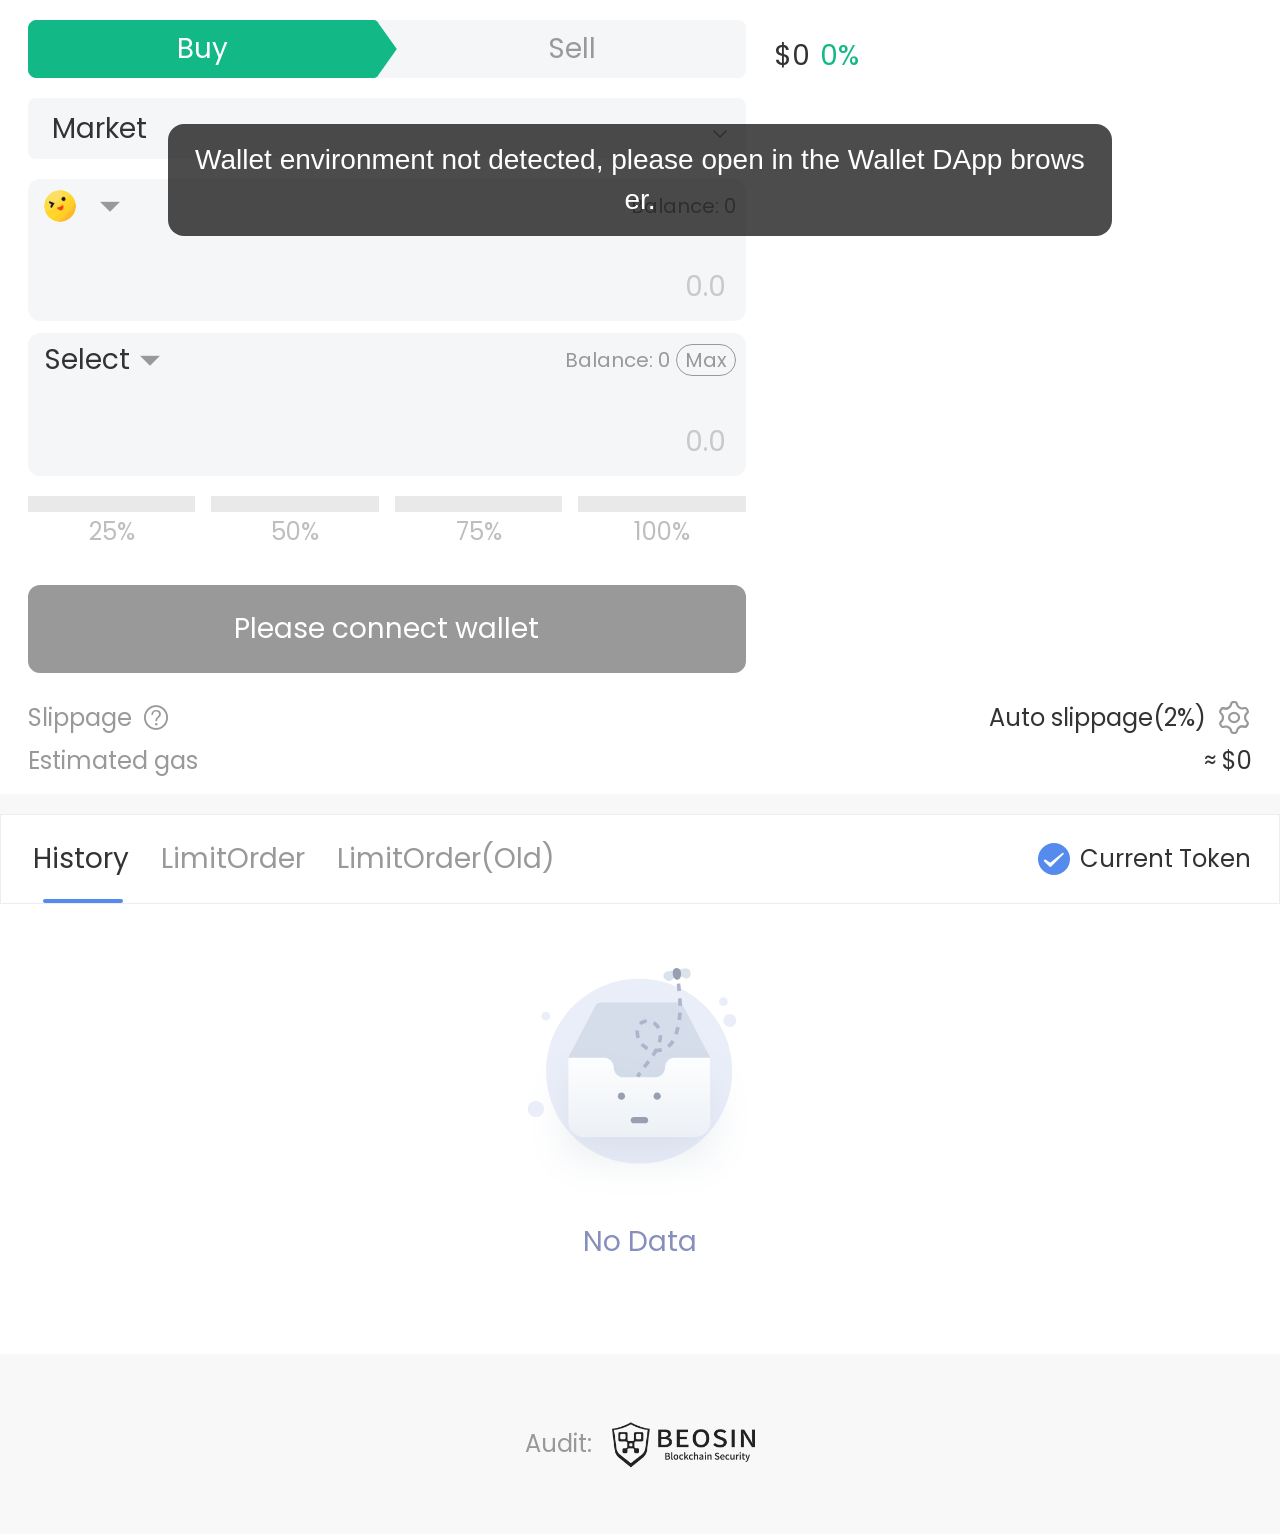
<file: index.html>
<!DOCTYPE html><html lang=""><head><meta charset="utf-8"><meta http-equiv="X-UA-Compatible" content="IE=edge"><meta name="viewport" content="width=device-width,initial-scale=1,maximum-scale=1,minimum-scale=1,viewport-fit=cover"><link rel="icon" href="/favicon.ico"><link rel="shortcut icon" href="/favicon.ico"><script async src="https://www.googletagmanager.com/gtag/js?id=G-6TL5RCTDJ3"></script><link rel="preload" as="script" href="/vemachine.js"><title>AveSwap</title><script>// function redirect() {
      //   let isMobile = /mobile|phone|pad|pod|iPhone|iPod|ios|iPad|Android|Mobile|BlackBerry|IEMobile|MQQBrowser|JUC|Fennec|wOSBrowser|BrowserNG|WebOS|Symbian|Windows Phone/i.test(navigator.userAgent)
      //   if (!isMobile && location.protocol.includes('http') && !location.host.includes('test') && !location.host.includes('jfswap')) {
      //     location.replace(location.href.replace('m.', ''))
      //   }
      // }
      // redirect()</script><link href="/static/css/Bridge.23a09867.css" rel="prefetch"><link href="/static/css/BridgeTx.f5ff709e.css" rel="prefetch"><link href="/static/css/LimitOrder.584adf97.css" rel="prefetch"><link href="/static/css/Swap.d6db7ed6.css" rel="prefetch"><link href="/static/css/SwapTxs.1963dc76.css" rel="prefetch"><link href="/static/js/Bridge.836de9f2.js" rel="prefetch"><link href="/static/js/BridgeTx.1eae51f3.js" rel="prefetch"><link href="/static/js/LimitOrder.1b2f26e6.js" rel="prefetch"><link href="/static/js/Swap.89ef92d5.js" rel="prefetch"><link href="/static/js/SwapTxs.73598b65.js" rel="prefetch"><link href="/static/js/chunk-1e1d5da4.84458dc5.js" rel="prefetch"><link href="/static/js/chunk-65f6281f.83602832.js" rel="prefetch"><link href="/static/js/chunk-9b2b69e2.fcaadf2c.js" rel="prefetch"><link href="/static/js/chunk-a4f5ed94.e8581517.js" rel="prefetch"><link href="/static/js/chunk-b86fb74c.573c0f10.js" rel="prefetch"><link href="/static/js/chunk-echarts.da0a5b92.js" rel="prefetch"><link href="/static/js/vendors~Swap.7059ec96.js" rel="prefetch"><link href="/static/css/app.3b348940.css" rel="preload" as="style"><link href="/static/css/chunk-iconfont.5637885b.css" rel="preload" as="style"><link href="/static/css/chunk-vue.32d0aa99.css" rel="preload" as="style"><link href="/static/js/app.ac200918.js" rel="preload" as="script"><link href="/static/js/chunk-ethers.f6ecdf95.js" rel="preload" as="script"><link href="/static/js/chunk-iconfont.99126e54.js" rel="preload" as="script"><link href="/static/js/chunk-vue.ced84779.js" rel="preload" as="script"><link href="/static/js/runtime.98f5e8d0.js" rel="preload" as="script"><link href="/static/css/chunk-vue.32d0aa99.css" rel="stylesheet"><link href="/static/css/chunk-iconfont.5637885b.css" rel="stylesheet"><link href="/static/css/app.3b348940.css" rel="stylesheet"></head><body><noscript><strong>We're sorry but avedex-m doesn't work properly without JavaScript enabled. Please enable it to continue.</strong></noscript><div id="app"></div><script>window.dataLayer = window.dataLayer || [];
      function gtag(){dataLayer.push(arguments);}
      gtag('js', new Date());

      gtag('config', 'G-6TL5RCTDJ3');</script><script src="/static/js/runtime.98f5e8d0.js"></script><script src="/static/js/chunk-vue.ced84779.js"></script><script src="/static/js/chunk-iconfont.99126e54.js"></script><script src="/static/js/chunk-ethers.f6ecdf95.js"></script><script src="/static/js/app.ac200918.js"></script></body></html>
</file>
<file: static/css/Bridge.23a09867.css>
.icon-settings[data-v-0301828e],.icon-slippage[data-v-0301828e]{font-size:.36rem}.icon-settings[data-v-0301828e]:active,.icon-slippage[data-v-0301828e]:active{opacity:.5}.popup-content[data-v-0301828e]{--van-cell-background-color:#fff}.radio-group[data-v-0301828e]{display:flex;align-items:center;justify-content:space-between;margin-bottom:.2rem;width:100%}.radio-group .radio-input[data-v-0301828e]{width:0;height:0;font-size:0;opacity:0}.radio-group .radio-input:checked+.radio-item[data-v-0301828e]{background:#558bed;color:#fff}.radio-group .radio-input:disabled+.radio-item[data-v-0301828e]{opacity:.5}.radio-group .radio-item[data-v-0301828e]{background:#f5f6f7;border-radius:.16rem;min-width:1.72rem;font-size:.28rem;color:#666;letter-spacing:0;font-weight:400;text-align:center;height:.64rem;line-height:.64rem}.slippage-label[data-v-0301828e]{font-size:.28rem;color:#333;letter-spacing:0;text-align:center;font-weight:400;text-align:left;display:flex;align-items:center}.slippage-label .iconfont[data-v-0301828e]:active{opacity:.5}.slippage-input[data-v-0301828e]{width:100%;display:flex;align-items:center;font-size:.32rem;color:#333;font-weight:400}.slippage-input .input[data-v-0301828e]{font-size:.28rem;background:#fff;border:.02rem solid #dcdee0;border-radius:.16rem;height:.72rem;padding:0 .28rem;flex:1}.slippage-input .input[data-v-0301828e]:focus-within{border-color:#558bed}.slippage-input .input[data-v-0301828e] .van-field__body{height:100%}.slippage-input span[data-v-0301828e]{margin-left:.1rem}.form-submit[data-v-0301828e]{margin-top:.8rem}.select-box[data-v-6e3a9800]{display:inline-flex}.select-container[data-v-6e3a9800]{width:100%;background:#f5f6f7;border-radius:.08rem;font-size:.32rem;color:#333;letter-spacing:0;font-weight:400;padding:.1rem 0;display:flex;align-items:center;justify-content:center;border:none}.select-container[data-v-6e3a9800]>:first-child{min-width:70%}.select-container[data-v-6e3a9800]:active{opacity:.5}.select-container .iconfont[data-v-6e3a9800]{color:#999;font-size:.2rem;margin-left:.1rem}.search-bar[data-v-6e3a9800]{background-color:#fff;z-index:5;position:sticky;top:0}.search-bar[data-v-6e3a9800] .van-icon-clear{font-size:.4rem}.tabs[data-v-6e3a9800]{z-index:3;position:sticky;top:1.08rem}.pop-title[data-v-6e3a9800]{font-size:.28rem;color:#333;font-weight:400;padding:.28rem;background-color:#fff}.tokens[data-v-6e3a9800]{background-color:#fff;padding-bottom:1rem}.token-container[data-v-6e3a9800]{display:flex;align-items:center;justify-content:center}.token-container .text-s[data-v-6e3a9800]{display:flex;flex-direction:column;justify-content:flex-start;align-items:flex-start;line-height:1}.token-container .text-l[data-v-6e3a9800]{color:#999;font-size:.24rem}.token-item[data-v-6e3a9800]{line-height:1;font-size:.28rem;display:flex;align-items:center;color:#333;letter-spacing:0;font-weight:400;padding:.28rem}.token-item[data-v-6e3a9800]:active{opacity:.5}.token-item .icon-token[data-v-6e3a9800]{margin-right:.14rem}.token-item .main[data-v-6e3a9800]{display:flex;align-items:center}.token-item .minor[data-v-6e3a9800]{font-size:.24rem;color:#999;letter-spacing:0;font-weight:400;margin-top:.04rem;display:inline-block}.right-label[data-v-6e3a9800]{margin-right:10%;text-align:right;font-size:.28rem}.risk-status[data-v-6e3a9800]{font-size:.24rem;color:#878fbc;border:.02rem solid;border-radius:.4rem;padding:.06rem .1rem;display:inline-block;margin-left:.1rem}.risk-status.high[data-v-6e3a9800]{color:#f72121}.icon-token-container[data-v-6e3a9800]{display:inline-block;position:relative}.icon-token-container .icon-network[data-v-6e3a9800]{font-size:.28rem;position:absolute;bottom:.02rem;right:-.1rem;border-radius:50%;border:.02rem solid #fff}.un-tag[data-v-6e3a9800]{font-size:.2rem;color:#999;margin-left:.1rem}.search-icon[data-v-6e3a9800]{color:#999;padding:.1rem .1rem;text-align:center;flex:1;position:relative;z-index:1;border-left:.02rem solid #eee;border-radius:.04rem}.search-icon[data-v-6e3a9800]:active{opacity:.5}.select-box[data-v-38c1a570]{display:inline-flex}.select-container[data-v-38c1a570]{width:100%;background-color:transparent;border-radius:.08rem;font-size:.24rem;color:#333;letter-spacing:0;font-weight:400;display:inline-flex;align-items:center;justify-content:center;border:none}.select-container[data-v-38c1a570]:active{opacity:.5}.select-container .iconfont[data-v-38c1a570]{color:#999;font-size:.2rem;margin-left:.1rem}.pop-title[data-v-38c1a570]{font-size:.28rem;color:#333;font-weight:400;padding:.28rem;background-color:#fff}.tokens[data-v-38c1a570]{background-color:#fff;padding-bottom:1rem}.token-container[data-v-38c1a570]{display:flex;align-items:center;justify-content:center}.token-item-li[data-v-38c1a570]{padding:0;border-bottom:.02rem solid #eee}.token-item-li.no-gas .token-item[data-v-38c1a570],.token-item-li.no-gas[data-v-38c1a570]{padding-bottom:0}.token-item[data-v-38c1a570]{padding:.2rem .24rem;line-height:1;font-size:.28rem;display:flex;align-items:center;color:#333;letter-spacing:0;font-weight:400}.token-item[data-v-38c1a570]:active{opacity:.5}.token-item.header[data-v-38c1a570]{font-size:.24rem;color:#999;padding:.2rem .28rem 0 .28rem;box-shadow:none}.token-item .icon-token[data-v-38c1a570]{margin-right:.14rem}.token-item .main[data-v-38c1a570]{display:flex;align-items:center}.token-item .minor[data-v-38c1a570]{font-size:.24rem;color:#999;letter-spacing:0;font-weight:400;margin-top:.04rem;display:inline-block}.right-label[data-v-38c1a570]{margin-right:5%;text-align:right}.risk-status[data-v-38c1a570]{font-size:.24rem;color:#878fbc;border:.02rem solid;border-radius:.4rem;padding:.06rem .1rem;display:inline-block;margin-left:.1rem}.risk-status.high[data-v-38c1a570]{color:#f72121}.icon-token-container[data-v-38c1a570]{display:inline-block;position:relative}.icon-token-container .icon-network[data-v-38c1a570]{font-size:.28rem;position:absolute;bottom:0;right:-.1rem;border-radius:50%;border:.02rem solid #fff}.tag[data-v-38c1a570]{font-size:.2rem;color:#fff;letter-spacing:0;font-weight:400;background:#12b886;border:.01rem solid #12b886;border-radius:.16rem;padding:.04rem .1rem;margin-left:.1rem}.tag.color-3f80f7[data-v-38c1a570]{background:transparent;border:.02rem solid #3f80f7;color:#3f80f7}.tag-no-gas[data-v-38c1a570]{font-size:.2rem;font-weight:400;padding:.06rem .24rem .1rem .3rem;color:#3f80f7;border-radius:.1rem .1rem 0 0}.submit-btn[data-v-16e28c2d]{margin-top:.6rem}.token-container[data-v-16e28c2d]{display:flex;align-items:center;justify-content:center}.icon-token-container[data-v-16e28c2d]{display:inline-block;position:relative}.icon-token-container .icon-network[data-v-16e28c2d]{font-size:.28rem;position:absolute;bottom:0;right:-.1rem;border-radius:50%;border:.02rem solid #fff}.swap-container[data-v-16e28c2d]{font-size:.28rem;color:#333;letter-spacing:0;line-height:.32rem;font-weight:400;padding:.3rem .32rem}.swap-container .tips[data-v-16e28c2d]{text-align:center;font-size:.24rem;color:#999;letter-spacing:0;line-height:.32rem;font-weight:400;margin-top:.1rem}.swap-container .li-item[data-v-16e28c2d]{font-size:.24rem;margin-top:.2rem}.swap-container .li-item[data-v-16e28c2d]>:first-child{color:#999}.tag[data-v-16e28c2d]{font-size:.2rem;color:#3f80f7;letter-spacing:0;font-weight:400;border:.02rem solid #3f80f7;border-radius:.24rem;padding:.04rem .1rem;margin-left:.1rem}.txs-container[data-v-858d2c02]{background-color:#fff;margin-top:.2rem;padding:0;text-align:left;font-size:.28rem;color:#333;letter-spacing:0;font-weight:400;padding-bottom:1rem}.txs-container h3[data-v-858d2c02]{font-size:.28rem;color:#000;letter-spacing:0;font-weight:400;margin:0;padding:.24rem .32rem}.txs-container .label[data-v-858d2c02]{font-size:.24rem;color:#999;letter-spacing:0;font-weight:400}.txs-container .tx-li-item[data-v-858d2c02]{padding:.32rem}.token-container[data-v-858d2c02]{display:flex;align-items:center;justify-content:center}.icon-token-container[data-v-858d2c02]{display:inline-block;position:relative}.icon-token-container .icon-network[data-v-858d2c02]{font-size:.24rem;position:absolute;bottom:.02rem;right:-.08rem;border-radius:50%;border:.02rem solid #fff}.swap-title[data-v-3fd47693]{font-size:.32rem;color:#000;font-weight:400;margin-bottom:.5rem;text-align:center}.swap-info[data-v-3fd47693]{border-radius:.2rem;font-size:.28rem;color:#333;font-weight:400}.swap-info .swap-info_item[data-v-3fd47693]{display:flex;justify-content:space-between;align-items:flex-start;font-size:.28rem;color:#333;font-weight:400}.swap-info .swap-info_item+.swap-info_item[data-v-3fd47693]{margin-top:.3rem}.swap-info .swap-info_item .swap-info_item-value[data-v-3fd47693]{text-align:right}.swap-info .swap-info_item .swap-info_item-value .p-item+.p-item[data-v-3fd47693]{margin-top:.2rem}.swap-info .swap-info_item.header[data-v-3fd47693]{flex-direction:column;align-items:center}.swap-info .swap-info_item.header .header-li[data-v-3fd47693]{display:flex;align-items:center;justify-content:space-between;width:100%}.swap-info .swap-info_item.header .header-li .header-li_left[data-v-3fd47693]{display:flex;align-items:center}.swap-info .swap-info_item.header .header-li .header-li_right[data-v-3fd47693]{font-size:.28rem}.swap-info .swap-info_item.header .swap-info_item-value[data-v-3fd47693]{display:flex;align-items:center}.swap-info .swap-info_item.header .icon-token[data-v-3fd47693]{height:.48rem;border-radius:50%;margin-right:.1rem}.swap-info .swap-info_item.bottom-line[data-v-3fd47693]{padding-bottom:.3rem;border-bottom:.02rem solid rgba(135,143,188,.3)}.switch-box[data-v-3fd47693]{margin:.2rem 0;text-align:center}.switch-box .switch-icon[data-v-3fd47693]{font-size:.28rem;font-weight:bolder;color:var(--van-color-primary);padding:.16rem;border-radius:50%;background:#dde6f7}.footer[data-v-3fd47693]{display:flex;margin-top:.7rem;justify-content:center}.footer .submit-button[data-v-3fd47693]{border-radius:.2rem}.icon-copy[data-v-3fd47693]{margin-left:.1rem}.icon-copy[data-v-3fd47693]:active{opacity:.5}.path-amm[data-v-3fd47693],.path-list[data-v-3fd47693]{display:flex;justify-content:center;align-items:center}.path-amm[data-v-3fd47693]{flex-direction:column}.icon-amm-logo[data-v-3fd47693]{width:.24rem}.bg-change[data-v-3fd47693]{background:#f5f6f7;border-radius:.36rem;display:flex;align-items:center;justify-content:space-between;font-size:.24rem;color:#999;letter-spacing:0;line-height:.32rem;font-weight:400;--van-button-small-height:0.56rem;padding:.08rem .08rem .08rem .2rem;margin:.2rem 0}.bg-change .btn[data-v-3fd47693]{min-width:1.72rem}.b-s-c[data-v-3fd47693]{margin:.3rem 0}.b-s-c button[data-v-3fd47693]{padding:0}.b-s-c ul[data-v-3fd47693]{padding-left:.04rem}.select-container[data-v-2127844a]{width:100%;background:transparent;border-radius:.08rem;letter-spacing:0;display:flex;align-items:center;justify-content:center;border:none}.select-container[data-v-2127844a]:active{opacity:.5}.select-container .iconfont[data-v-2127844a]{color:#999;font-size:.2rem;margin-left:.1rem}.setting-title[data-v-2127844a]{font-size:.28rem;color:#999;font-weight:400;margin-bottom:.2rem}.setting-title.mb-0[data-v-2127844a]{margin-bottom:0}.slippage-setting[data-v-2127844a]{display:flex;justify-content:space-between}.slippage-setting button[data-v-2127844a]{line-height:1;background:#f5f6f7;border-radius:.08rem;min-width:1.48rem;padding:.16rem 0;text-align:center;font-size:.28rem;color:#333;letter-spacing:0;font-weight:400}.slippage-setting button[data-v-2127844a]:active{opacity:.5}.slippage-setting button.active[data-v-2127844a]{background:#3f80f7;color:#fff}.slippage-setting .input[data-v-2127844a]{width:1.48rem;border:.02rem solid #dcdee0;border-radius:.08rem;padding:.16rem .1rem}.submit-btn[data-v-2127844a]{margin-top:.7rem;border-radius:.08rem}.iconfont[data-v-2127844a]{color:#ccc;margin-right:.1rem;font-size:.32rem}.icon-settings[data-v-2127844a]{margin-right:0;font-size:.36rem}.class-b-s[data-v-2127844a]{border-top:.02rem solid #ebedf0;border-bottom:.02rem solid #ebedf0;padding:.3rem 0;margin:.3rem 0}.bridge-container[data-v-3b600281]{padding-bottom:1rem;background:#f8f8f8}.bridge-container .rebate-container[data-v-3b600281]{width:100%;padding:.2rem .32rem 0;font-size:.24rem;color:#333;letter-spacing:0;font-weight:500;background:#fff}.bridge-container .rebate-container .rebate-bg[data-v-3b600281]{background-image:url(../../static/img/rebate-bg.fc50dbd7.png);background-repeat:no-repeat;background-size:cover;background-position:50%;height:.88rem;line-height:.88rem;padding:0 .2rem}.bridge-container .top[data-v-3b600281]{background:#fff;display:flex;justify-content:space-between;align-items:center;padding:.2rem .32rem}.bridge-container .form-container[data-v-3b600281]{background:#fff;padding:.2rem .32rem}.bridge-container .card-container[data-v-3b600281]{font-size:.24rem;color:#999;background:#f5f6f7;border-radius:.08rem;padding:.2rem .32rem}.bridge-container .card-container .card-container_top[data-v-3b600281]{display:flex;justify-content:space-between;align-items:center}.bridge-container .card-container.t[data-v-3b600281]{border-radius:.2rem .2rem 0 0}.bridge-container .card-container.b[data-v-3b600281]{border-radius:0 0 .2rem .2rem}.bridge-container .max-btn[data-v-3b600281]{margin-left:.1rem;font-size:.24rem;height:.36rem;word-break:keep-all;font-size:.2rem;--van-button-border-width:0.01rem}.bridge-container .txs-container[data-v-3b600281]{background-color:#fff;margin-top:.2rem;padding:0;text-align:left;font-size:.28rem;color:#333;letter-spacing:0;font-weight:400}.bridge-container .txs-container h3[data-v-3b600281]{font-size:.28rem;color:#000;letter-spacing:0;font-weight:400;margin:0;padding:.24rem .32rem}.bridge-container .txs-container .label[data-v-3b600281]{font-size:.24rem;color:#999;letter-spacing:0;font-weight:400}.bridge-container .txs-container .tx-li-item[data-v-3b600281]{padding:.32rem}.input-number[data-v-3b600281]{--van-cell-vertical-padding:0.1rem;--van-cell-font-size:0.32rem;padding-right:0;width:3rem}.input-address[data-v-3b600281],.input-number[data-v-3b600281]{--van-cell-horizontal-padding:0;--van-cell-background-color:transparent}.input-address[data-v-3b600281]{--van-cell-vertical-padding:0;--van-cell-font-size:0.28rem;padding-left:.2rem;flex:1}.switch-container[data-v-3b600281]{display:flex;justify-content:center;margin:-.26rem 0}.switch-container .switch-box[data-v-3b600281]{display:flex;justify-content:center;align-items:center;width:.64rem;height:.64rem;border:.04rem solid #fff;border-radius:50%;background:#f5f6f7}.switch-container .switch-box[data-v-3b600281]:active{opacity:.5}.switch-container .icon-switch[data-v-3b600281]{font-size:.28rem;color:#3f80f7;font-weight:600}.submit-btn[data-v-3b600281]{margin-top:.4rem;border-radius:.08rem}.rate-container[data-v-3b600281]{font-size:.24rem;color:#999;letter-spacing:0;font-weight:400;text-align:center;padding:.2rem 0}.token-container[data-v-3b600281]{display:flex;align-items:center;justify-content:center}.icon-token-container[data-v-3b600281]{display:inline-block;position:relative}.icon-token-container .icon-network[data-v-3b600281]{font-size:.24rem;position:absolute;bottom:0;right:-.08rem;border-radius:50%;border:.02rem solid #fff}.swap-container[data-v-3b600281]{font-size:.28rem;color:#333;letter-spacing:0;line-height:.32rem;font-weight:400;padding:.3rem .32rem}.swap-container .tips[data-v-3b600281]{text-align:center;font-size:.24rem;color:#999;letter-spacing:0;line-height:.32rem;font-weight:400;margin-top:.1rem}.swap-container .li-item[data-v-3b600281]{font-size:.24rem;margin-top:.2rem}.swap-container .li-item[data-v-3b600281]>:first-child{color:#999}.icon-lang[data-v-3b600281]{font-size:.36rem;margin-left:.32rem}.icon-lang[data-v-3b600281]:active{opacity:.5}.icon-countDown[data-v-3b600281]{background:#c1c1c1;color:#fff;font-size:.2rem;width:.6rem;height:.36rem;border-radius:.36rem;text-align:center;line-height:.36rem;margin-right:.32rem;letter-spacing:-.01rem}.pop-content[data-v-3b600281]{text-align:center;font-size:.28rem;color:#333;letter-spacing:0;font-weight:400;padding:1rem .32rem 2rem .32rem}.pop-content .card[data-v-3b600281]{background:#f5f6f7;border-radius:.42rem;padding:.2rem .28rem}.pop-content .text-1[data-v-3b600281]{font-size:.28rem;font-weight:400;color:#333;text-align:center;margin-top:.3rem;margin-bottom:.12rem}.pop-content .text-2[data-v-3b600281]{font-size:.24rem;font-weight:400;color:#3f80f7}.icon-container[data-v-3b600281]{width:.96rem;height:.96rem;border-radius:50%;display:flex;justify-content:center;align-items:center;background:#f7f8fa;margin:0 auto}.icon-container .icon-s[data-v-3b600281]{font-size:.48rem}.support-container[data-v-3b600281]{display:flex;align-items:center;justify-content:center;font-size:.28rem;color:#999;padding:.4rem 0 0 0}.support-container img[data-v-3b600281]{height:.48rem;margin-left:.2rem}.iconfont.icon-contacts[data-v-3b600281]{color:#999;font-size:.4rem;margin-left:.5rem}.select-action-pop[data-v-3b600281] .van-action-sheet__close{z-index:2}.select-container[data-v-3b600281]{font-size:.28rem}.select-title[data-v-3b600281]{background-color:#fff;width:100%;position:absolute;z-index:1;top:0;left:0;padding:.2rem 0;font-size:.32rem;display:flex;justify-content:center;align-items:center}.select-title button[data-v-3b600281]{border:none;background-color:transparent;padding:.1rem .2rem;color:#999}.select-title button.active[data-v-3b600281]{color:#333}.select-placeholder[data-v-3b600281]{height:1rem}.select-content[data-v-3b600281]{font-size:.28rem;color:#333;letter-spacing:0;font-weight:400;padding:0 .3rem 1rem}.select-content .select-item[data-v-3b600281]{display:flex;align-items:center;justify-content:space-between;font-size:.28rem;font-weight:400;border-bottom:.01rem solid #ebedf0;padding:.24rem 0}.select-content .select-item .select-item_left[data-v-3b600281]{color:#999}.select-content .select-item .select-item_left .select-item_left-bottom[data-v-3b600281]{margin-top:.04rem;display:flex;align-items:center;font-size:.24rem;color:#000;letter-spacing:0;font-weight:400}.select-content .select-item .select-item_left .select-item_left-bottom .icon-copy[data-v-3b600281]{font-size:.28rem;color:#999;margin-left:.1rem}.swap-label[data-v-3b600281]{background:#fff;font-size:.24rem;color:#999;letter-spacing:0;font-weight:400;padding:.04rem 0 .2rem 0;margin-top:.4rem}.swap-label li[data-v-3b600281]{display:flex;width:100%;justify-content:space-between;align-items:center}.swap-label li+li[data-v-3b600281]{margin-top:.08rem}.swap-label li[data-v-3b600281]>:nth-child(2){color:#333}.swap-label .swap-label_item-left[data-v-3b600281]{display:flex;align-items:center}.swap-label .swap-label_item-left .icon-changjianwentixiangguanwenti[data-v-3b600281]{color:#999;font-size:.28rem;margin-left:.1rem}.swap-label .select-token[data-v-3b600281]{display:flex;align-items:center;font-size:.24rem;color:#333;letter-spacing:0}.swap-label .select-token[data-v-3b600281]:active{opacity:.5}.swap-label .select-token.iconfont[data-v-3b600281]{color:#999;font-size:.2rem;margin-left:.1rem}.path-list[data-v-3b600281]{display:flex;justify-content:center;align-items:center;flex-wrap:wrap}.path-list.flex-start[data-v-3b600281]{justify-content:flex-start}.path-amm[data-v-3b600281]{display:flex;flex-direction:column;align-items:center;justify-content:center}.icon-amm-logo[data-v-3b600281]{width:.24rem}.token-item[data-v-3b600281]{line-height:1;font-size:.28rem;display:flex;align-items:center;color:#333;letter-spacing:0;font-weight:400;padding:.28rem}.token-item[data-v-3b600281]:active{opacity:.5}.token-item .flex-1[data-v-3b600281]{flex:1}.token-item .flex-2[data-v-3b600281]{flex:3}.token-item.header[data-v-3b600281]{font-size:.24rem;color:#999;padding:.2rem .28rem 0 .28rem}.token-item .icon-token[data-v-3b600281]{margin-right:.14rem}.token-item .main[data-v-3b600281]{display:flex;align-items:center}.token-item .minor[data-v-3b600281]{font-size:.24rem;color:#999;letter-spacing:0;font-weight:400;margin-top:.04rem;display:inline-block}.tag[data-v-3b600281]{font-size:.2rem;color:#fff;letter-spacing:0;font-weight:400;background:#12b886;border:.01rem solid #12b886;border-radius:.16rem;padding:.04rem .1rem;margin-left:.1rem}.select-action-pop .van-action-sheet__close{z-index:2}.tx-li-item[data-v-55a94cce]{padding:.24rem .32rem;background-color:#fff;text-align:left;font-size:.28rem;color:#333;letter-spacing:0;font-weight:400}.tx-li-item .label[data-v-55a94cce]{font-size:.24rem;color:#999;letter-spacing:0;font-weight:400}.token-container[data-v-55a94cce]{display:flex;align-items:center;justify-content:center}.icon-token-container[data-v-55a94cce]{display:inline-block;position:relative}.icon-token-container .icon-network[data-v-55a94cce]{font-size:.24rem;position:absolute;bottom:.02rem;right:-.08rem;border-radius:50%;border:.02rem solid #fff}.btn-s[data-v-55a94cce]{min-width:1rem;height:.44rem;margin-left:.1rem}.status-txt[data-v-55a94cce]{font-size:.24rem;letter-spacing:0;font-weight:400}.error-msg-txt[data-v-55a94cce]{font-size:.22rem;color:red;max-width:1.6rem;overflow:hidden;text-overflow:ellipsis;white-space:nowrap;display:inline-flex;align-items:center;margin-left:.08rem}.error-info-icon[data-v-55a94cce]{margin-left:.04rem;flex-shrink:0}.select-container[data-v-7defb4ae]{width:100%;background:#f5f6f7;border-radius:.08rem;font-size:.32rem;color:#333;letter-spacing:0;font-weight:400;padding:0;display:flex;align-items:center;justify-content:center;border:none}.select-container[data-v-7defb4ae]>:first-child{min-width:70%}.select-container[data-v-7defb4ae]:active{opacity:.5}.select-container .iconfont[data-v-7defb4ae]{color:#999;font-size:.2rem;margin-left:.1rem}.search-bar[data-v-7defb4ae]{background-color:#fff;z-index:3;position:sticky;top:0}.pop-title[data-v-7defb4ae]{font-size:.28rem;color:#333;font-weight:400;padding:.28rem;background-color:#fff}.tokens[data-v-7defb4ae]{background-color:#fff;padding-bottom:1rem;height:60vh}.token-container[data-v-7defb4ae]{display:flex;align-items:center;justify-content:center}.token-item[data-v-7defb4ae]{line-height:1;font-size:.28rem;display:flex;align-items:center;color:#333;letter-spacing:0;font-weight:400;padding:.28rem}.token-item[data-v-7defb4ae]:active{opacity:.5}.token-item .icon-token[data-v-7defb4ae]{margin-right:.14rem}.token-item .main[data-v-7defb4ae]{display:flex;align-items:center}.token-item .minor[data-v-7defb4ae]{font-size:.24rem;color:#999;letter-spacing:0;font-weight:400;margin-top:.04rem;display:inline-block}.right-label[data-v-7defb4ae]{margin-right:10%;text-align:right;font-size:.28rem}.risk-status[data-v-7defb4ae]{font-size:.24rem;color:#878fbc;border:.02rem solid;border-radius:.4rem;padding:.06rem .1rem;display:inline-block;margin-left:.1rem}.risk-status.high[data-v-7defb4ae]{color:#f72121}.text-s[data-v-7defb4ae]{display:flex;flex-direction:column;justify-content:flex-start;align-items:flex-start;line-height:1}.text-s .text-l[data-v-7defb4ae]{color:#999;font-size:.24rem}.swap-title[data-v-59074efe]{font-size:.32rem;color:#000;font-weight:400;margin-bottom:.5rem;text-align:center}.swap-info[data-v-59074efe]{border-radius:.2rem;font-size:.28rem;color:#333;font-weight:400}.swap-info .swap-info_item[data-v-59074efe]{font-size:.24rem;color:#999;letter-spacing:0;font-weight:400;display:flex;justify-content:space-between;align-items:flex-start}.swap-info .swap-info_item+.swap-info_item[data-v-59074efe]{margin-top:.3rem}.swap-info .swap-info_item.tips[data-v-59074efe]{line-height:1.2}.swap-info .swap-info_item.tips+.tips[data-v-59074efe]{margin-top:.1rem}.swap-info .swap-info_item.tips.danger[data-v-59074efe]{color:#f81111}.swap-info .swap-info_item.tips.warning[data-v-59074efe]{color:#f8be46}.swap-info .swap-info_item .swap-info_item-value[data-v-59074efe]{flex-wrap:wrap;flex:1;font-size:.28rem;color:#333;letter-spacing:0;font-weight:400;display:flex;align-items:center;justify-content:flex-end}.swap-info .swap-info_item.header[data-v-59074efe]{flex-direction:column;align-items:center;font-size:.28rem;color:#333;font-weight:400}.swap-info .swap-info_item.header .header-li[data-v-59074efe]{display:flex;align-items:center;justify-content:space-between;width:100%}.swap-info .swap-info_item.header .header-li .header-li_left[data-v-59074efe]{display:flex;align-items:center}.swap-info .swap-info_item.header .header-li .header-li_right[data-v-59074efe]{font-size:.28rem}.swap-info .swap-info_item.header .swap-info_item-value[data-v-59074efe]{display:flex;align-items:center}.swap-info .swap-info_item.header .icon-token[data-v-59074efe]{height:.48rem;border-radius:50%;margin-right:.1rem}.switch-box[data-v-59074efe]{margin:.2rem 0;text-align:center}.switch-box .switch-icon[data-v-59074efe]{font-size:.28rem;font-weight:bolder;color:var(--van-color-primary);padding:.16rem;border-radius:50%;background:#dde6f7}.footer[data-v-59074efe]{display:flex;margin-top:.7rem;justify-content:center}.footer .submit-button[data-v-59074efe]{height:.76rem}.icon-copy[data-v-59074efe]{margin-left:.1rem}.icon-copy[data-v-59074efe]:active{opacity:.5}.path-amm[data-v-59074efe],.path-list[data-v-59074efe]{display:flex;justify-content:center;align-items:center}.path-amm[data-v-59074efe]{flex-direction:column}.icon-amm-logo[data-v-59074efe]{width:.24rem}.bg-change[data-v-59074efe]{background:#f5f6f7;border-radius:.36rem;display:flex;align-items:center;justify-content:space-between;font-size:.24rem;color:#999;letter-spacing:0;line-height:.32rem;font-weight:400;--van-button-small-height:0.56rem;padding:.08rem .08rem .08rem .2rem;margin:.2rem 0}.bg-change .btn[data-v-59074efe]{min-width:1.72rem}.icon-token[data-v-59074efe]{height:.4rem;border-radius:50%;margin-right:.1rem}.tag-question[data-v-59074efe]{background:#ffe9ec;border-radius:.16rem;font-size:.24rem;color:#f6465d;letter-spacing:0;line-height:.32rem;font-weight:400;margin-left:.1rem;border:none;padding:0 .1rem}.swap-container[data-v-39812412]{--van-nav-bar-background-color:#fff;--van-nav-bar-arrow-size:0.4rem;--van-nav-bar-title-text-color:#333;--van-nav-bar-icon-color:#191c32;--van-cell-background-color:#fff;background:#f8f8f8;min-height:100vh}.top[data-v-39812412]{background:#fff;font-size:.28rem;color:#333;text-align:center;font-weight:400;padding:.22rem .28rem}.top .left[data-v-39812412],.top[data-v-39812412]{display:flex;align-items:center}.top .left[data-v-39812412]:active{opacity:.5}.top .icon-lang[data-v-39812412]{font-size:.36rem;margin-left:.32rem}.top .icon-lang[data-v-39812412]:active{opacity:.5}.swap-content[data-v-39812412]{background:#fff;padding:.2rem .28rem .2rem .28rem;display:flex}.swap-content_left[data-v-39812412]{flex:1.2}.swap-content_center[data-v-39812412]{width:.28rem}.swap-content_right[data-v-39812412]{flex:.8;overflow-y:auto}.swap-form[data-v-39812412]{flex:1}.swap-form[data-v-39812412] .van-stepper{display:inline-flex;width:100%}.swap-form[data-v-39812412] .van-stepper .van-stepper__input{flex:1}.select-c[data-v-39812412]{margin-bottom:.2rem;font-size:.28rem;--vs-font-size:0.28rem;--vs-border-width:0.01rem;--vs-border-color:#f5f6f7}.select-c[data-v-39812412] .v-select{background:#f5f6f7;border-radius:.08rem;padding:0 .06rem}.price-label[data-v-39812412]{background:#f0f0f0;border-radius:.08rem;font-size:.28rem;color:#999;letter-spacing:0;font-weight:400;margin-top:.2rem;text-align:center;padding:.2rem 0}.outAmount-input[data-v-39812412]{background:#f5f6f7;border-radius:.08rem;padding:.12rem .2rem;font-size:.28rem;align-items:center}.select-token[data-v-39812412]{display:flex;align-items:center;font-size:.24rem;color:#333;letter-spacing:0}.select-token[data-v-39812412]:active{opacity:.5}.select-token.iconfont[data-v-39812412]{color:#999;font-size:.2rem;margin-left:.1rem}.section-1[data-v-39812412]{display:flex;justify-content:space-between;align-items:center;font-size:.24rem;color:#999;letter-spacing:0;font-weight:400;margin-top:.2rem}.section-1+.section-1[data-v-39812412]{margin-top:.06rem}.section-1[data-v-39812412] :last-child{color:#333;text-align:right;word-wrap:break-word;word-break:break-word}.section-1 .max-btn[data-v-39812412]{border:none;color:var(--van-color-primary);background:transparent;padding:0;margin-left:.1rem}.submit-btn[data-v-39812412]{margin-top:.4rem;border-radius:.12rem}.token-info[data-v-39812412]{display:flex;align-items:center;font-size:.28rem;color:#333;text-align:center;font-weight:400}.right-section-1[data-v-39812412]{display:flex;align-items:center;flex-wrap:wrap;font-size:.28rem;color:#333;letter-spacing:0;font-weight:500;margin-top:.2rem}.right-section-1[data-v-39812412] :nth-child(2){font-size:.28rem;letter-spacing:0;font-weight:500;margin-left:.1rem}.right-section-2[data-v-39812412]{width:100%}.right-section-2 th[data-v-39812412]{font-size:.24rem;color:#666;letter-spacing:0;font-weight:500;padding:.04rem 0}.right-section-2 td[data-v-39812412]{padding:.04rem 0;font-size:.24rem;color:#666;letter-spacing:0;font-weight:400}.right-section-2 td[data-v-39812412] :nth-child(2){color:#999}.right-section-2 td[data-v-39812412]:first-child,.right-section-2 th[data-v-39812412]:first-child{text-align:left}.right-section-2 td[data-v-39812412]:nth-child(2),.right-section-2 th[data-v-39812412]:nth-child(2){text-align:right}.btn-more[data-v-39812412]{width:100%;font-size:.24rem;color:#999;letter-spacing:0;font-weight:400;display:flex;align-items:center;justify-content:center;margin:.16rem 0}.btn-more[data-v-39812412]:active{opacity:.5}.swap-label[data-v-39812412]{background:#fff;font-size:.24rem;color:#999;letter-spacing:0;font-weight:400;padding:.04rem .28rem .2rem .28rem}.swap-label li[data-v-39812412]{display:flex;width:100%;justify-content:space-between;align-items:center}.swap-label li+li[data-v-39812412]{margin-top:.08rem}.swap-label li[data-v-39812412]>:nth-child(2){color:#333}.section-bottom[data-v-39812412]{margin-top:.2rem}.section-bottom .title[data-v-39812412]{--van-tabs-bottom-bar-height:0.04rem;background-color:#fff;border:.01rem solid #ebedf0;display:flex;align-items:center;font-size:.24rem;color:#999;letter-spacing:0;text-align:center;font-weight:400;padding:0 .28rem 0 0}.section-bottom .title .icon-checked[data-v-39812412]{margin-right:.1rem}.section-bottom .tag-status[data-v-39812412]{font-size:.24rem;color:#666;font-weight:400;background:#f6f6f6;border-radius:.04rem;padding:.04rem .1rem;min-width:1rem;text-align:center}.section-bottom .tag-status.green[data-v-39812412]{color:#12b886;background:#dbf4ed}.search-bar[data-v-39812412]{background-color:#fff;z-index:3;position:sticky;top:0}.pop-title[data-v-39812412]{font-size:.28rem;color:#333;font-weight:400;padding:.28rem;background-color:#fff}.tokens[data-v-39812412]{background-color:#fff;padding-bottom:1rem}.token-item .flex-1[data-v-39812412]{flex:1}.token-item .flex-2[data-v-39812412]{flex:3}.select-token-btn[data-v-39812412] button{padding:0;margin:0}.icon-history[data-v-39812412]{font-size:.4rem;margin-left:.36rem}.icon-history[data-v-39812412]:active{opacity:.5}.icon-shuaxin[data-v-39812412]{font-size:.4rem;margin-left:.36rem}.icon-shuaxin[data-v-39812412]:active{opacity:.5}.swap-label_item-left[data-v-39812412]{display:flex;align-items:center}.swap-label_item-left .icon-changjianwentixiangguanwenti[data-v-39812412]{color:#999;font-size:.28rem;margin-left:.1rem}.warning-1[data-v-39812412]{color:#ff0!important}.warning[data-v-39812412]{color:#f7933f!important}.danger[data-v-39812412]{color:#f81111!important}.path-list[data-v-39812412]{display:flex;justify-content:center;align-items:center;flex-wrap:wrap}.path-list.flex-start[data-v-39812412]{justify-content:flex-start}.path-amm[data-v-39812412]{display:flex;flex-direction:column;align-items:center;justify-content:center}.icon-amm-logo[data-v-39812412]{width:.24rem}.swap-submitted-container[data-v-39812412]{display:flex;flex-direction:column;align-items:center}.swap-submitted-container .icon-success-box[data-v-39812412]{border-radius:50%;background-color:#eee;display:inline-flex;align-items:center;justify-content:center;width:1.4rem;height:1.4rem}.swap-submitted-container .icon-success-box .icon-success[data-v-39812412]{width:1rem;color:var(--van-color-primary)}.swap-submitted-container .text-1[data-v-39812412]{font-size:.4rem;color:#333;font-weight:400;margin-top:.4rem}.swap-submitted-container .text-2[data-v-39812412]{font-size:.28rem;color:#787b86;font-weight:400;margin-top:.2rem}.swap-submitted-container .submit-button[data-v-39812412]{margin-top:.8rem}.swap-submitted-container .btn-close[data-v-39812412]{margin-top:.3rem}.footer-container[data-v-39812412]{display:flex;justify-content:center;align-items:center;padding:0 .3rem}.section-audit[data-v-39812412]{font-size:.24rem;display:flex;align-items:center;justify-content:center;color:#999;padding:.6rem 0}.section-audit img[data-v-39812412]{height:.6rem;margin-left:.2rem}.icon-countDown[data-v-39812412]{background:#c1c1c1;color:#fff;font-size:.2rem;width:.36rem;height:.36rem;border-radius:50%;text-align:center;line-height:.36rem;margin-right:.32rem;letter-spacing:-.01rem}.router-pop[data-v-39812412]{font-size:.32rem;text-align:left;padding:.4rem 0}.router-pop .title[data-v-39812412]{text-align:center}.router-pop .text[data-v-39812412]{color:#999;font-size:.24rem}.router-pop .flex[data-v-39812412]{display:flex}.router-pop .flex-1[data-v-39812412]{flex:1}.token-item[data-v-39812412]{line-height:1;font-size:.28rem;display:flex;align-items:center;color:#333;letter-spacing:0;font-weight:400;padding:.28rem}.token-item[data-v-39812412]:active{opacity:.5}.token-item.header[data-v-39812412]{font-size:.24rem;color:#999;padding:.2rem .28rem 0 .28rem}.token-item .icon-token[data-v-39812412]{margin-right:.14rem}.token-item .main[data-v-39812412]{display:flex;align-items:center}.token-item .minor[data-v-39812412]{font-size:.24rem;color:#999;letter-spacing:0;font-weight:400;margin-top:.04rem;display:inline-block}.right-label[data-v-39812412]{margin-right:.2rem;text-align:right}.tag[data-v-39812412]{font-size:.2rem;color:#fff;letter-spacing:0;font-weight:400;background:#12b886;border:.01rem solid #12b886;border-radius:.16rem;padding:.04rem .1rem;margin-left:.1rem}.card-container[data-v-39812412]{font-size:.24rem;background:#f5f6f7;border-radius:.12rem;padding:.2rem .32rem;position:relative}.card-container .target-tag[data-v-39812412]{position:absolute;left:0;top:0;font-size:.12rem;color:#3f80f7;letter-spacing:0;font-weight:400;background:#ebf2fe;border-radius:.12rem 0 .1rem 0;padding:.04rem .16rem}.card-container .card-container_top .s-text[data-v-39812412],.card-container .card-container_top[data-v-39812412]{font-size:.24rem;color:#999}.card-container .btn-t[data-v-39812412]{font-size:.2rem;color:var(--van-color-primary);border:none;padding:0;margin:0;margin-left:.1rem;background-color:transparent}.card-container .input-number[data-v-39812412]{flex:1;--van-cell-vertical-padding:0;--van-cell-horizontal-padding:0.1rem;--van-cell-background-color:transparent;--van-cell-font-size:0.32rem;padding-right:0}.btn-list[data-v-39812412]{display:flex;justify-content:flex-end;align-items:center;padding:.2rem 0 .1rem 0}.btn-list .btn-t[data-v-39812412]{font-size:.2rem;color:var(--van-color-primary);border:none;margin:0;margin-left:.1rem;background-color:transparent;border:.02rem solid;border-radius:.2rem;padding:.04rem .1rem;color:#999}.btn-list .btn-t[data-v-39812412]:focus{color:var(--van-color-primary)}.btn-p-list[data-v-39812412]{display:flex;justify-content:space-between;align-items:center;padding:.2rem 0}.btn-p-list .btn-t[data-v-39812412]{width:calc(25% - .06rem);font-size:.2rem;color:var(--van-color-primary);border:none;margin:0;background:#f5f6f7;padding:.04rem .1rem;height:.16rem}.btn-p-list .btn-t[data-v-39812412]:focus{background:var(--van-color-primary)}.icon-collapse-down[data-v-39812412]{font-size:.24rem}.switch-container[data-v-39812412]{position:relative;display:flex;justify-content:center;margin:-.26rem 0;z-index:1}.switch-container .switch-box[data-v-39812412]{display:flex;justify-content:center;align-items:center;width:.64rem;height:.64rem;border:.04rem solid #fff;border-radius:50%;background:#f5f6f7}.switch-container .switch-box[data-v-39812412]:active{opacity:.5}.switch-container .icon-switch[data-v-39812412]{font-size:.28rem;color:#3f80f7;font-weight:600}.limit-price-label[data-v-39812412]{font-size:.24rem;color:#999;letter-spacing:0;font-weight:400}.limit-price-icon[data-v-39812412]{font-size:.32rem;background-color:transparent;margin:0;padding:0;border:none;color:#333}.limit-price-icon[data-v-39812412]:disabled{color:#999}.limit-price-icon[data-v-39812412]:active{opacity:.5}.tabs-triangle[data-v-39812412]{background:#f5f6f7;border-radius:.08rem;display:flex;font-size:.28rem;color:#999;letter-spacing:0;font-weight:400;margin-bottom:.2rem;--tab-w:0.2rem}.tabs-triangle .tab-item[data-v-39812412]{flex:1;background:#f5f6f7;border:none;border-radius:.08rem;padding:.12rem .24rem}.tabs-triangle .tab-item[data-v-39812412]:active{opacity:.5}.tabs-triangle .tab-item+.tab-item[data-v-39812412]{margin-left:.2rem}.tabs-triangle .tab-item+.tab-item.active[data-v-39812412]{border-radius:.04rem .08rem .08rem .04rem}.tabs-triangle .tab-item+.tab-item.active[data-v-39812412]:after{content:"";background:#3f80f7;position:absolute;display:inline-flex;width:var(--tab-w);height:100%;top:50%;right:100%;left:auto;transform:translateY(-50%);clip-path:polygon(0 50%,var(--tab-w) 0,var(--tab-w) 100%)}.tabs-triangle .tab-item.active[data-v-39812412]{background:#3f80f7;color:#fff;position:relative;border:.01rem solid #3f80f7;border-radius:.08rem .04rem .04rem .08rem}.tabs-triangle .tab-item.active[data-v-39812412]:after{content:"";background:#3f80f7;position:absolute;display:inline-flex;width:var(--tab-w);height:100%;top:50%;left:100%;right:auto;transform:translateY(-50%);clip-path:polygon(0 100%,var(--tab-w) 50%,0 0)}.tabs-triangle .tab-item.active.up[data-v-39812412]{background:var(--upColor);border-color:var(--upColor)}.tabs-triangle .tab-item.active.up[data-v-39812412]:after{background:var(--upColor)}.tabs-triangle .tab-item.active.down[data-v-39812412]{background:var(--downColor);border-color:var(--downColor)}.tabs-triangle .tab-item.active.down[data-v-39812412]:after{background:var(--downColor)}.max-btn[data-v-39812412]{margin-left:.06rem;height:.32rem;word-break:keep-all;font-size:.2rem;--van-button-border-width:0.01rem}.tag-box[data-v-39812412]{border:.01rem solid #3f80f7;border-radius:.04rem;font-size:.24rem;color:#3f80f7;letter-spacing:0;font-weight:400;padding:.02rem .04rem;margin-left:.1rem}.icon-svg[data-v-39812412]{font-size:.48rem;margin-right:.08rem}.icon-collapse-down[data-v-4f4b3046]{font-size:.24rem}.select-container[data-v-4f4b3046]{width:100%;background:#f5f6f7;border-radius:.08rem;font-size:.28rem;color:#333;letter-spacing:0;font-weight:400;padding:.1rem 0;margin:.2rem 0 0 0;display:flex;align-items:center;justify-content:center;border:none}.select-container[data-v-4f4b3046]>:first-child{min-width:70%}.select-container[data-v-4f4b3046]:active{opacity:.5}.select-container .iconfont[data-v-4f4b3046]{color:#999;font-size:.2rem;margin-left:.1rem}.search-bar[data-v-4f4b3046]{background-color:#fff;z-index:3;position:sticky;top:0}.pop-title[data-v-4f4b3046]{font-size:.28rem;color:#333;font-weight:400;padding:.28rem;background-color:#fff}.tokens[data-v-4f4b3046]{background-color:#fff;padding-bottom:1rem}.token-container[data-v-4f4b3046]{display:flex;align-items:center;justify-content:center}.token-item[data-v-4f4b3046]{line-height:1;font-size:.28rem;display:flex;align-items:center;color:#333;letter-spacing:0;font-weight:400;padding:.28rem}.token-item.disabled[data-v-4f4b3046],.token-item[data-v-4f4b3046]:active{opacity:.5}.token-item .icon-token[data-v-4f4b3046]{margin-right:.14rem}.token-item .main[data-v-4f4b3046]{display:flex;align-items:center}.token-item .minor[data-v-4f4b3046]{font-size:.24rem;color:#999;letter-spacing:0;font-weight:400;margin-top:.04rem;display:inline-block}.right-label[data-v-4f4b3046]{margin-right:10%;text-align:right;font-size:.28rem}.risk-status[data-v-4f4b3046]{font-size:.24rem;color:#878fbc;border:.02rem solid;border-radius:.4rem;padding:.06rem .1rem;display:inline-block;margin-left:.1rem}.risk-status.high[data-v-4f4b3046]{color:#f72121}.icon-collapse-down[data-v-779f66de]{font-size:.24rem}.select-container[data-v-779f66de]{width:100%;background:#f5f6f7;border-radius:.08rem;font-size:.28rem;color:#333;letter-spacing:0;font-weight:400;padding:.1rem 0;margin:.2rem 0 0 0;display:flex;align-items:center;justify-content:center;border:none}.select-container[data-v-779f66de]>:first-child{min-width:70%}.select-container[data-v-779f66de]:active{opacity:.5}.select-container .iconfont[data-v-779f66de]{color:#999;font-size:.2rem;margin-left:.1rem}.search-bar[data-v-779f66de]{background-color:#fff;z-index:3;position:sticky;top:0}.pop-title[data-v-779f66de]{font-size:.28rem;color:#333;font-weight:400;padding:.28rem;background-color:#fff}.tokens[data-v-779f66de]{background-color:#fff;padding-bottom:1rem}.token-container[data-v-779f66de]{display:flex;align-items:center;justify-content:center}.token-item[data-v-779f66de]{line-height:1;font-size:.28rem;display:flex;align-items:center;color:#333;letter-spacing:0;font-weight:400;padding:.28rem}.token-item[data-v-779f66de]:active{opacity:.5}.token-item .icon-token[data-v-779f66de]{margin-right:.14rem}.token-item .main[data-v-779f66de]{display:flex;align-items:center}.token-item .minor[data-v-779f66de]{font-size:.24rem;color:#999;letter-spacing:0;font-weight:400;margin-top:.04rem;display:inline-block}.right-label[data-v-779f66de]{margin-right:10%;text-align:right;font-size:.28rem}.risk-status[data-v-779f66de]{font-size:.24rem;color:#878fbc;border:.02rem solid;border-radius:.4rem;padding:.06rem .1rem;display:inline-block;margin-left:.1rem}.risk-status.high[data-v-779f66de]{color:#f72121}.icon-slippage[data-v-0ce3f71c]{font-size:.36rem}.icon-slippage[data-v-0ce3f71c]:active{opacity:.5}.popup-content[data-v-0ce3f71c]{--van-cell-background-color:#fff}.radio-group[data-v-0ce3f71c]{display:flex;align-items:center;justify-content:space-between;margin-bottom:.2rem;width:100%}.radio-group .radio-input[data-v-0ce3f71c]{width:0;height:0;font-size:0;opacity:0}.radio-group .radio-input:checked+.radio-item[data-v-0ce3f71c]{background:#3f80f7;color:#fff}.radio-group .radio-item[data-v-0ce3f71c]{background:#f5f6f7;border-radius:.16rem;min-width:1.72rem;font-size:.28rem;color:#666;letter-spacing:0;font-weight:400;text-align:center;height:.64rem;line-height:.64rem}.slippage-label[data-v-0ce3f71c]{font-size:.28rem;color:#333;letter-spacing:0;text-align:center;font-weight:400;text-align:left;display:flex;align-items:center}.slippage-label .iconfont[data-v-0ce3f71c]:active{opacity:.5}.slippage-input[data-v-0ce3f71c]{width:100%;display:flex;align-items:center;font-size:.32rem;color:#333;font-weight:400}.slippage-input .input[data-v-0ce3f71c]{font-size:.28rem;background:#fff;border:.02rem solid #dcdee0;border-radius:.16rem;height:.72rem;padding:0 .28rem;flex:1}.slippage-input .input[data-v-0ce3f71c]:focus-within{border-color:#3f80f7}.slippage-input .input[data-v-0ce3f71c] .van-field__body{height:100%}.slippage-input span[data-v-0ce3f71c]{margin-left:.1rem}.form-submit[data-v-0ce3f71c]{margin-top:.8rem}.icon-edit[data-v-0ce3f71c]{font-size:.32rem;margin-left:.1rem;color:#3f80f7}.table-history[data-v-6385654a]{margin-top:.2rem;line-height:1.2}.table-history td[data-v-6385654a]{padding:0 .04rem}.table-history .t-header>th[data-v-6385654a]{padding:.06rem 0}.table-history .t-header>th[data-v-6385654a]:first-child{padding-left:.28rem}.table-history .t-header>th[data-v-6385654a]:last-child{padding-right:.28rem}.table-history>.t-row>td[data-v-6385654a]{border-bottom:.01rem solid #ebedf0;padding:.24rem 0}.table-history>.t-row>td[data-v-6385654a]:first-child{padding-left:.28rem}.table-history>.t-row>td[data-v-6385654a]:last-child{padding-right:.28rem}.dropdown-item-1[data-v-6385654a] .van-cell__left-icon{margin-right:var(--van-padding-base);display:inline-flex;align-items:center;font-size:.36rem}.section-container[data-v-18f1ffee]{background:#f5f6f7;--van-notice-bar-font-size:0.24rem;--van-notice-bar-line-height:1.5;--van-notice-bar-icon-size:0.28rem;padding-bottom:1rem}.section-container .notice-bar[data-v-18f1ffee]{align-items:baseline;--van-notice-bar-wrapable-padding:0}.form-container[data-v-18f1ffee]{background-color:#fff;font-size:.28rem;padding:.16rem .32rem .4rem}.form-container .card[data-v-18f1ffee]{background:#f5f6f7;border-radius:.12rem;padding:.2rem .32rem}.form-container .icon-collapse-down[data-v-18f1ffee]{font-size:.24rem}.input-number[data-v-18f1ffee]{--van-cell-vertical-padding:0.1rem;--van-cell-horizontal-padding:0;--van-cell-background-color:transparent;--van-cell-font-size:0.32rem;padding-right:.2rem;width:4rem}.pop-content[data-v-18f1ffee]{font-size:.28rem;color:#333;letter-spacing:0;font-weight:400;padding:.32rem .32rem 1rem .32rem}.pop-content .card[data-v-18f1ffee]{background:#f5f6f7;border-radius:.42rem;padding:.2rem .28rem}.icon-container[data-v-18f1ffee]{width:.96rem;height:.96rem;border-radius:50%;display:flex;justify-content:center;align-items:center;background:#f7f8fa;margin:0 auto}.icon-plus-container[data-v-18f1ffee]{display:flex;justify-content:center;margin:-.26rem 0}.icon-plus-container .icon-plus[data-v-18f1ffee]{display:flex;justify-content:center;align-items:center;width:.64rem;height:.64rem;border:.04rem solid #fff;border-radius:50%;background:#f5f6f7;font-weight:900;font-size:.32rem}.max-btn[data-v-18f1ffee]{font-size:.24rem;height:.36rem;word-break:keep-all;--van-button-border-width:0.01rem}.txs-container[data-v-18f1ffee]{background-color:#fff;margin-top:.2rem;padding:0;text-align:left;font-size:.28rem;color:#333;letter-spacing:0;font-weight:400}.txs-container h3[data-v-18f1ffee]{font-size:.28rem;color:#000;letter-spacing:0;font-weight:400;margin:0;padding:.24rem .32rem}.txs-container .label[data-v-18f1ffee]{font-size:.24rem;color:#999;letter-spacing:0;font-weight:400}.txs-container .tx-li-item[data-v-18f1ffee]{padding:.32rem}.tabs-container[data-v-33b9a9ce]{padding:.2rem .32rem 0}.tabs-container .tabs[data-v-33b9a9ce]{font-size:.28rem;color:#333;background:#f5f6f7;border-radius:.08rem;padding:.1rem;display:flex;justify-content:space-between}.tabs-container .tabs button[data-v-33b9a9ce]{border-radius:.06rem;border:none;background-color:transparent;padding:.16rem .2rem;flex:1;text-align:center;color:#666}.tabs-container .tabs button.active[data-v-33b9a9ce]{color:#333;background-color:#fff}.tabs-container .tabs button[data-v-33b9a9ce]:last-child{flex:.5}
</file>
<file: static/css/BridgeTx.f5ff709e.css>
.bridge-tx-container[data-v-b84b8aac]{padding:.48rem .32rem;font-size:.28rem;color:#333;letter-spacing:0;text-align:center;font-weight:400}.status-container[data-v-b84b8aac]{display:flex;flex-direction:column;align-items:center;justify-content:center}.icon-container[data-v-b84b8aac]{width:.96rem;height:.96rem;display:inline-flex;align-items:center;justify-content:center;border-radius:50%;background:#f7f8fa;margin-bottom:.14rem}.tx-info_li[data-v-b84b8aac]{display:flex;align-items:center;justify-content:space-between;margin-top:.4rem}.tx-info_li[data-v-b84b8aac]>:first-child{font-size:.28rem;color:#999;letter-spacing:0;font-weight:400}.tx-info_li[data-v-b84b8aac]>:last-child{font-size:.28rem;color:#333;letter-spacing:0;font-weight:500}.token-container[data-v-b84b8aac]{display:flex;align-items:center;justify-content:center}.icon-token-container[data-v-b84b8aac]{display:inline-block;position:relative}.icon-token-container .icon-network[data-v-b84b8aac]{font-size:.24rem;position:absolute;bottom:0;right:-.08rem;border-radius:50%;border:.02rem solid #fff}.btn-container[data-v-b84b8aac]{margin-top:1.2rem;--van-button-default-color:#3f80f7}.btn-s[data-v-b84b8aac]{height:.8rem;min-width:2.8rem}
</file>
<file: static/css/LimitOrder.584adf97.css>
.bridge-tx-container[data-v-0e9bd488]{--van-nav-bar-background-color:#fff;--van-nav-bar-arrow-size:0.4rem;--van-nav-bar-title-text-color:#333;--van-nav-bar-icon-color:#191c32;padding:.48rem .32rem;font-size:.28rem;color:#333;letter-spacing:0;text-align:center;font-weight:400}.status-container[data-v-0e9bd488]{display:flex;flex-direction:column;align-items:center;justify-content:center}.icon-container[data-v-0e9bd488]{width:.96rem;height:.96rem;display:inline-flex;align-items:center;justify-content:center;border-radius:50%;background:#f7f8fa;margin-bottom:.14rem}.tx-info_li[data-v-0e9bd488]{display:flex;align-items:center;justify-content:space-between;margin-top:.4rem}.tx-info_li.sub-li[data-v-0e9bd488]{margin-top:.2rem}.tx-info_li[data-v-0e9bd488]>:first-child{font-size:.28rem;color:#999;letter-spacing:0;font-weight:400;text-align:left}.tx-info_li[data-v-0e9bd488]>:last-child{font-size:.28rem;color:#333;letter-spacing:0;font-weight:500;text-align:right}.token-container[data-v-0e9bd488]{display:flex;align-items:center;justify-content:center}.icon-token-container[data-v-0e9bd488]{display:inline-block;position:relative}.icon-token-container .icon-network[data-v-0e9bd488]{font-size:.24rem;position:absolute;bottom:0;right:-.08rem;border-radius:50%;border:.02rem solid #fff}.btn-container[data-v-0e9bd488]{margin-top:.6rem;--van-button-default-color:#3f80f7}.btn-s[data-v-0e9bd488]{height:.8rem;min-width:2.8rem}.btn-s+.btn-s[data-v-0e9bd488]{margin-left:.2rem}
</file>
<file: static/css/Swap.d6db7ed6.css>
.percent-container[data-v-b557f64c]{display:flex;font-size:.24rem;letter-spacing:0;font-weight:400;margin:.2rem 0}.percent-container .gap[data-v-b557f64c]{width:.16rem}.percent-container .label[data-v-b557f64c]{flex:1;display:flex;flex-direction:column;align-items:center;color:#333}.percent-container .label .bar[data-v-b557f64c]{background:#f5f6f7;background-color:var(--percent-active-color);height:.16rem;width:100%;margin-bottom:.06rem}.percent-container .active~.label[data-v-b557f64c]{color:#bebebe}.percent-container .active~.label .bar[data-v-b557f64c]{background:#e9e9e9}.percent-container input[type=radio][data-v-b557f64c]{width:0;height:0;font-size:0;opacity:0}.percent-container input[type=radio]:checked~.label[data-v-b557f64c]{color:#bebebe}.percent-container input[type=radio]:checked~.label .bar[data-v-b557f64c]{background:#e9e9e9}.tab-item[data-v-b557f64c]{background:#e9e9e9;border-radius:.08rem;font-size:.28rem;color:#666;letter-spacing:0;font-weight:500;min-width:1.6rem;text-align:center;height:.6rem;line-height:.6rem}.tx-li-item[data-v-132539ee]{padding:.2rem .28rem;background-color:#fff;font-size:.28rem;color:#333;letter-spacing:0;font-weight:400;border-bottom:.02rem solid rgba(235,237,240,.5)}.tx-li-item[data-v-132539ee]:active{opacity:.5}.tx-li-item_1[data-v-132539ee]{width:100%;display:flex;align-items:center}.tx-li-item_1 .text-s[data-v-132539ee]{font-size:.24rem;color:#999;letter-spacing:0;font-weight:400}.tx-li-item_1 .icon-arrow[data-v-132539ee]{color:#969799;font-size:.32rem;margin-left:.16rem}.tx-li-item_1 .icon-jiantou2[data-v-132539ee]{color:#c5c5c5;font-size:.4rem}.tx-li-item_2[data-v-132539ee]{display:flex;align-items:center;justify-content:space-between;margin-bottom:.1rem}.tag-status[data-v-132539ee]{font-size:.24rem;color:#666;font-weight:400;background:#f6f6f6;border-radius:.04rem;padding:.04rem .1rem;min-width:1rem;text-align:center}.tag-status.green[data-v-132539ee]{color:#12b886;background:#dbf4ed}.tx-li-item_3[data-v-132539ee]{display:flex;align-items:center;justify-content:space-between;flex-wrap:wrap;font-size:.24rem;color:#999;letter-spacing:0;font-weight:400}.tx-li-item_3 li[data-v-132539ee]{width:100%;padding:.04rem 0;display:flex;align-items:center;justify-content:space-between}.tx-li-item[data-v-55a94cce]{padding:.24rem .32rem;background-color:#fff;text-align:left;font-size:.28rem;color:#333;letter-spacing:0;font-weight:400}.tx-li-item .label[data-v-55a94cce]{font-size:.24rem;color:#999;letter-spacing:0;font-weight:400}.token-container[data-v-55a94cce]{display:flex;align-items:center;justify-content:center}.icon-token-container[data-v-55a94cce]{display:inline-block;position:relative}.icon-token-container .icon-network[data-v-55a94cce]{font-size:.24rem;position:absolute;bottom:.02rem;right:-.08rem;border-radius:50%;border:.02rem solid #fff}.btn-s[data-v-55a94cce]{min-width:1rem;height:.44rem;margin-left:.1rem}.status-txt[data-v-55a94cce]{font-size:.24rem;letter-spacing:0;font-weight:400}.error-msg-txt[data-v-55a94cce]{font-size:.22rem;color:red;max-width:1.6rem;overflow:hidden;text-overflow:ellipsis;white-space:nowrap;display:inline-flex;align-items:center;margin-left:.08rem}.error-info-icon[data-v-55a94cce]{margin-left:.04rem;flex-shrink:0}.tx-li-item[data-v-aaa3674e]{padding:.24rem .32rem;background-color:#fff;text-align:left;font-size:.28rem;color:#333;letter-spacing:0;font-weight:400}.tx-li-item .label[data-v-aaa3674e]{font-size:.24rem;color:#999;letter-spacing:0;font-weight:400}.token-container[data-v-aaa3674e]{display:flex;align-items:center;justify-content:center}.icon-token-container[data-v-aaa3674e]{display:inline-block;position:relative}.icon-token-container .icon-network[data-v-aaa3674e]{font-size:.24rem;position:absolute;bottom:0;right:-.08rem;border-radius:50%;border:.02rem solid #fff}.btn-s[data-v-aaa3674e]{min-width:1rem;height:.44rem;margin-left:.1rem}.status-txt[data-v-aaa3674e]{font-size:.24rem;letter-spacing:0;font-weight:400}.flex[data-v-aaa3674e]{display:flex;justify-content:flex-start}.items-center[data-v-aaa3674e]{align-items:center}.mr-20[data-v-aaa3674e]{margin-right:.4rem}.mr-5[data-v-aaa3674e]{margin-right:.1rem}.mt-20[data-v-aaa3674e]{margin-top:.4rem}.mt-10[data-v-aaa3674e]{margin-top:.2rem}.justify-between[data-v-aaa3674e]{justify-content:space-between}.select-container[data-v-7a24b634]{width:100%;background:#f5f6f7;border-radius:.08rem;font-size:.28rem;color:#333;letter-spacing:0;font-weight:400;display:flex;align-items:center;justify-content:center;border:none}.select-container[data-v-7a24b634]>:first-child{min-width:70%}.select-container[data-v-7a24b634]:active:not(:disabled),.select-container[data-v-7a24b634]:disabled{opacity:.5}.select-container .iconfont[data-v-7a24b634]{color:#999;font-size:.2rem;margin-left:.1rem}.search-bar[data-v-7a24b634]{background-color:#fff;z-index:3;position:sticky;top:0}.pop-title[data-v-7a24b634]{font-size:.28rem;color:#333;font-weight:400;padding:.28rem;background-color:#fff}.tokens[data-v-7a24b634]{background-color:#fff;padding-bottom:1rem;height:60vh}.token-container[data-v-7a24b634]{display:flex;align-items:center;justify-content:center}.token-item[data-v-7a24b634]{line-height:1;font-size:.28rem;display:flex;align-items:center;color:#333;letter-spacing:0;font-weight:400;padding:.28rem}.token-item[data-v-7a24b634]:active{opacity:.5}.token-item .icon-token[data-v-7a24b634]{margin-right:.14rem}.token-item .main[data-v-7a24b634]{display:flex;align-items:center}.token-item .minor[data-v-7a24b634]{font-size:.24rem;color:#999;letter-spacing:0;font-weight:400;margin-top:.04rem;display:inline-block}.right-label[data-v-7a24b634]{margin-right:10%;text-align:right;font-size:.28rem}.risk-status[data-v-7a24b634]{font-size:.24rem;color:#878fbc;border:.02rem solid;border-radius:.4rem;padding:.06rem .1rem;display:inline-block;margin-left:.1rem}.risk-status.high[data-v-7a24b634]{color:#f72121}.swap-title[data-v-3fd47693]{font-size:.32rem;color:#000;font-weight:400;margin-bottom:.5rem;text-align:center}.swap-info[data-v-3fd47693]{border-radius:.2rem;font-size:.28rem;color:#333;font-weight:400}.swap-info .swap-info_item[data-v-3fd47693]{display:flex;justify-content:space-between;align-items:flex-start;font-size:.28rem;color:#333;font-weight:400}.swap-info .swap-info_item+.swap-info_item[data-v-3fd47693]{margin-top:.3rem}.swap-info .swap-info_item .swap-info_item-value[data-v-3fd47693]{text-align:right}.swap-info .swap-info_item .swap-info_item-value .p-item+.p-item[data-v-3fd47693]{margin-top:.2rem}.swap-info .swap-info_item.header[data-v-3fd47693]{flex-direction:column;align-items:center}.swap-info .swap-info_item.header .header-li[data-v-3fd47693]{display:flex;align-items:center;justify-content:space-between;width:100%}.swap-info .swap-info_item.header .header-li .header-li_left[data-v-3fd47693]{display:flex;align-items:center}.swap-info .swap-info_item.header .header-li .header-li_right[data-v-3fd47693]{font-size:.28rem}.swap-info .swap-info_item.header .swap-info_item-value[data-v-3fd47693]{display:flex;align-items:center}.swap-info .swap-info_item.header .icon-token[data-v-3fd47693]{height:.48rem;border-radius:50%;margin-right:.1rem}.swap-info .swap-info_item.bottom-line[data-v-3fd47693]{padding-bottom:.3rem;border-bottom:.02rem solid rgba(135,143,188,.3)}.switch-box[data-v-3fd47693]{margin:.2rem 0;text-align:center}.switch-box .switch-icon[data-v-3fd47693]{font-size:.28rem;font-weight:bolder;color:var(--van-color-primary);padding:.16rem;border-radius:50%;background:#dde6f7}.footer[data-v-3fd47693]{display:flex;margin-top:.7rem;justify-content:center}.footer .submit-button[data-v-3fd47693]{border-radius:.2rem}.icon-copy[data-v-3fd47693]{margin-left:.1rem}.icon-copy[data-v-3fd47693]:active{opacity:.5}.path-amm[data-v-3fd47693],.path-list[data-v-3fd47693]{display:flex;justify-content:center;align-items:center}.path-amm[data-v-3fd47693]{flex-direction:column}.icon-amm-logo[data-v-3fd47693]{width:.24rem}.bg-change[data-v-3fd47693]{background:#f5f6f7;border-radius:.36rem;display:flex;align-items:center;justify-content:space-between;font-size:.24rem;color:#999;letter-spacing:0;line-height:.32rem;font-weight:400;--van-button-small-height:0.56rem;padding:.08rem .08rem .08rem .2rem;margin:.2rem 0}.bg-change .btn[data-v-3fd47693]{min-width:1.72rem}.b-s-c[data-v-3fd47693]{margin:.3rem 0}.b-s-c button[data-v-3fd47693]{padding:0}.b-s-c ul[data-v-3fd47693]{padding-left:.04rem}.swap-title[data-v-59074efe]{font-size:.32rem;color:#000;font-weight:400;margin-bottom:.5rem;text-align:center}.swap-info[data-v-59074efe]{border-radius:.2rem;font-size:.28rem;color:#333;font-weight:400}.swap-info .swap-info_item[data-v-59074efe]{font-size:.24rem;color:#999;letter-spacing:0;font-weight:400;display:flex;justify-content:space-between;align-items:flex-start}.swap-info .swap-info_item+.swap-info_item[data-v-59074efe]{margin-top:.3rem}.swap-info .swap-info_item.tips[data-v-59074efe]{line-height:1.2}.swap-info .swap-info_item.tips+.tips[data-v-59074efe]{margin-top:.1rem}.swap-info .swap-info_item.tips.danger[data-v-59074efe]{color:#f81111}.swap-info .swap-info_item.tips.warning[data-v-59074efe]{color:#f8be46}.swap-info .swap-info_item .swap-info_item-value[data-v-59074efe]{flex-wrap:wrap;flex:1;font-size:.28rem;color:#333;letter-spacing:0;font-weight:400;display:flex;align-items:center;justify-content:flex-end}.swap-info .swap-info_item.header[data-v-59074efe]{flex-direction:column;align-items:center;font-size:.28rem;color:#333;font-weight:400}.swap-info .swap-info_item.header .header-li[data-v-59074efe]{display:flex;align-items:center;justify-content:space-between;width:100%}.swap-info .swap-info_item.header .header-li .header-li_left[data-v-59074efe]{display:flex;align-items:center}.swap-info .swap-info_item.header .header-li .header-li_right[data-v-59074efe]{font-size:.28rem}.swap-info .swap-info_item.header .swap-info_item-value[data-v-59074efe]{display:flex;align-items:center}.swap-info .swap-info_item.header .icon-token[data-v-59074efe]{height:.48rem;border-radius:50%;margin-right:.1rem}.switch-box[data-v-59074efe]{margin:.2rem 0;text-align:center}.switch-box .switch-icon[data-v-59074efe]{font-size:.28rem;font-weight:bolder;color:var(--van-color-primary);padding:.16rem;border-radius:50%;background:#dde6f7}.footer[data-v-59074efe]{display:flex;margin-top:.7rem;justify-content:center}.footer .submit-button[data-v-59074efe]{height:.76rem}.icon-copy[data-v-59074efe]{margin-left:.1rem}.icon-copy[data-v-59074efe]:active{opacity:.5}.path-amm[data-v-59074efe],.path-list[data-v-59074efe]{display:flex;justify-content:center;align-items:center}.path-amm[data-v-59074efe]{flex-direction:column}.icon-amm-logo[data-v-59074efe]{width:.24rem}.bg-change[data-v-59074efe]{background:#f5f6f7;border-radius:.36rem;display:flex;align-items:center;justify-content:space-between;font-size:.24rem;color:#999;letter-spacing:0;line-height:.32rem;font-weight:400;--van-button-small-height:0.56rem;padding:.08rem .08rem .08rem .2rem;margin:.2rem 0}.bg-change .btn[data-v-59074efe]{min-width:1.72rem}.icon-token[data-v-59074efe]{height:.4rem;border-radius:50%;margin-right:.1rem}.tag-question[data-v-59074efe]{background:#ffe9ec;border-radius:.16rem;font-size:.24rem;color:#f6465d;letter-spacing:0;line-height:.32rem;font-weight:400;margin-left:.1rem;border:none;padding:0 .1rem}.chart-container[data-v-08c733db]{margin:.2rem 0}.chart-title[data-v-08c733db]{display:flex;align-items:center;padding:0 .2rem}.chart-title .dot[data-v-08c733db]{width:.16rem;height:.16rem;border-radius:50%}.chart-title .dot.color-558BED[data-v-08c733db]{background-color:#558bed}.chart-title .dot.color-7673F3[data-v-08c733db]{background-color:#7673f3}.chart-title .amount[data-v-08c733db]{font-size:.28rem;color:#fff;margin-left:.16rem}.chart-title .label[data-v-08c733db]{font-size:.24rem;color:#878fbc;margin-left:.26rem}.icon-settings[data-v-0301828e],.icon-slippage[data-v-0301828e]{font-size:.36rem}.icon-settings[data-v-0301828e]:active,.icon-slippage[data-v-0301828e]:active{opacity:.5}.popup-content[data-v-0301828e]{--van-cell-background-color:#fff}.radio-group[data-v-0301828e]{display:flex;align-items:center;justify-content:space-between;margin-bottom:.2rem;width:100%}.radio-group .radio-input[data-v-0301828e]{width:0;height:0;font-size:0;opacity:0}.radio-group .radio-input:checked+.radio-item[data-v-0301828e]{background:#558bed;color:#fff}.radio-group .radio-input:disabled+.radio-item[data-v-0301828e]{opacity:.5}.radio-group .radio-item[data-v-0301828e]{background:#f5f6f7;border-radius:.16rem;min-width:1.72rem;font-size:.28rem;color:#666;letter-spacing:0;font-weight:400;text-align:center;height:.64rem;line-height:.64rem}.slippage-label[data-v-0301828e]{font-size:.28rem;color:#333;letter-spacing:0;text-align:center;font-weight:400;text-align:left;display:flex;align-items:center}.slippage-label .iconfont[data-v-0301828e]:active{opacity:.5}.slippage-input[data-v-0301828e]{width:100%;display:flex;align-items:center;font-size:.32rem;color:#333;font-weight:400}.slippage-input .input[data-v-0301828e]{font-size:.28rem;background:#fff;border:.02rem solid #dcdee0;border-radius:.16rem;height:.72rem;padding:0 .28rem;flex:1}.slippage-input .input[data-v-0301828e]:focus-within{border-color:#558bed}.slippage-input .input[data-v-0301828e] .van-field__body{height:100%}.slippage-input span[data-v-0301828e]{margin-left:.1rem}.form-submit[data-v-0301828e]{margin-top:.8rem}.select-container[data-v-2127844a]{width:100%;background:transparent;border-radius:.08rem;letter-spacing:0;display:flex;align-items:center;justify-content:center;border:none}.select-container[data-v-2127844a]:active{opacity:.5}.select-container .iconfont[data-v-2127844a]{color:#999;font-size:.2rem;margin-left:.1rem}.setting-title[data-v-2127844a]{font-size:.28rem;color:#999;font-weight:400;margin-bottom:.2rem}.setting-title.mb-0[data-v-2127844a]{margin-bottom:0}.slippage-setting[data-v-2127844a]{display:flex;justify-content:space-between}.slippage-setting button[data-v-2127844a]{line-height:1;background:#f5f6f7;border-radius:.08rem;min-width:1.48rem;padding:.16rem 0;text-align:center;font-size:.28rem;color:#333;letter-spacing:0;font-weight:400}.slippage-setting button[data-v-2127844a]:active{opacity:.5}.slippage-setting button.active[data-v-2127844a]{background:#3f80f7;color:#fff}.slippage-setting .input[data-v-2127844a]{width:1.48rem;border:.02rem solid #dcdee0;border-radius:.08rem;padding:.16rem .1rem}.submit-btn[data-v-2127844a]{margin-top:.7rem;border-radius:.08rem}.iconfont[data-v-2127844a]{color:#ccc;margin-right:.1rem;font-size:.32rem}.icon-settings[data-v-2127844a]{margin-right:0;font-size:.36rem}.class-b-s[data-v-2127844a]{border-top:.02rem solid #ebedf0;border-bottom:.02rem solid #ebedf0;padding:.3rem 0;margin:.3rem 0}.select-container[data-v-74cf5e58]{width:100%;background:transparent;border-radius:.08rem;letter-spacing:0;display:flex;align-items:center;justify-content:center;border:none}.select-container[data-v-74cf5e58]:active{opacity:.5}.select-container .iconfont[data-v-74cf5e58]{color:#999;font-size:.2rem;margin-left:.1rem}.setting-title[data-v-74cf5e58]{font-size:.28rem;color:#999;font-weight:400;margin-bottom:.2rem}.setting-title.mb-0[data-v-74cf5e58]{margin-bottom:0}.card-container[data-v-74cf5e58]{background:#f8f8f8;border:.02rem solid #ebebeb;border-radius:.08rem;padding:.2rem .2rem;font-size:.28rem;color:#333;margin-bottom:.3rem}.slippage-setting[data-v-74cf5e58]{display:flex;justify-content:space-between}.slippage-setting button[data-v-74cf5e58]{line-height:1;background:#fff;min-width:1.48rem;padding:.16rem 0;text-align:center;font-size:.28rem;color:#333;letter-spacing:0;font-weight:400;border:.02rem solid #ebebeb;border-radius:.08rem;display:flex;flex-direction:column;align-items:center}.slippage-setting button[data-v-74cf5e58]:active{opacity:.5}.slippage-setting button.active[data-v-74cf5e58]{background:#f2f7ff;border:.02rem solid #3f80f7}.slippage-setting .input[data-v-74cf5e58]{width:1.48rem;border:.02rem solid #dcdee0;border-radius:.08rem;padding:.2rem .1rem}.slippage-setting .input[data-v-74cf5e58] .van-field__value{display:flex;align-items:center}.submit-btn[data-v-74cf5e58]{margin-top:.7rem;border-radius:.08rem}.iconfont[data-v-74cf5e58]{color:#ccc;margin-right:.1rem;font-size:.32rem}.icon-settings[data-v-74cf5e58]{margin-right:0;font-size:.36rem}.select-container[data-v-208e9b64]{display:flex;align-items:center;justify-content:center;font-size:.24rem;color:#333;letter-spacing:0}.select-token[data-v-208e9b64]{display:flex;align-items:center}.select-token[data-v-208e9b64]:active{opacity:.5}.select-token.iconfont[data-v-208e9b64]{color:#999;font-size:.24rem;margin-left:.1rem}.swap-container[data-v-79682d93]{--van-nav-bar-background-color:#fff;--van-nav-bar-arrow-size:0.4rem;--van-nav-bar-title-text-color:#333;--van-nav-bar-icon-color:#191c32;--van-cell-background-color:#fff;background:#f8f8f8;min-height:100vh}.top[data-v-79682d93]{background:#fff;font-size:.28rem;color:#333;text-align:center;font-weight:400;padding:.22rem .28rem}.top .left[data-v-79682d93],.top[data-v-79682d93]{display:flex;align-items:center}.top .left[data-v-79682d93]:active{opacity:.5}.top .icon-svg[data-v-79682d93]{font-size:.48rem;margin-right:.08rem}.top .icon-slippage[data-v-79682d93]{font-size:.36rem}.top .icon-slippage[data-v-79682d93]:active{opacity:.5}.top .icon-lang[data-v-79682d93]{font-size:.36rem;margin-left:.32rem}.top .icon-lang[data-v-79682d93]:active{opacity:.5}.swap-content[data-v-79682d93]{background:#fff;padding:.2rem .28rem .2rem .28rem;display:flex}.swap-content_left[data-v-79682d93]{flex:1.2}.swap-content_center[data-v-79682d93]{width:.28rem}.swap-content_right[data-v-79682d93]{flex:.8;overflow-y:auto}.swap-form[data-v-79682d93] .van-stepper{display:inline-flex;width:100%}.swap-form[data-v-79682d93] .van-stepper .van-stepper__input{flex:1}.select-container[data-v-79682d93]{margin:.2rem 0 0 0}.select-c[data-v-79682d93]{margin-bottom:.2rem;font-size:.28rem;--vs-font-size:0.28rem;--vs-border-width:0.01rem;--vs-border-color:#f5f6f7}.select-c[data-v-79682d93] .v-select{background:#f5f6f7;border-radius:.08rem;padding:0 .06rem}.price-label[data-v-79682d93]{background:#f0f0f0;border-radius:.08rem;font-size:.28rem;color:#999;letter-spacing:0;font-weight:400;margin-top:.2rem;text-align:center;padding:.2rem 0}.outAmount-input[data-v-79682d93]{background:#f5f6f7;border-radius:.08rem;padding:.12rem .2rem;font-size:.28rem;align-items:center}.select-token[data-v-79682d93]{display:flex;align-items:center;font-size:.24rem;color:#333;letter-spacing:0}.select-token[data-v-79682d93]:active{opacity:.5}.select-token.iconfont[data-v-79682d93]{color:#999;font-size:.2rem;margin-left:.1rem}.section-1[data-v-79682d93]{display:flex;justify-content:space-between;align-items:center;font-size:.24rem;color:#999;letter-spacing:0;font-weight:400;margin-top:.2rem}.section-1+.section-1[data-v-79682d93]{margin-top:.06rem}.section-1[data-v-79682d93] :last-child{color:#333;text-align:right;word-wrap:break-word;word-break:break-word}.section-1 .max-btn[data-v-79682d93]{border:none;color:var(--van-color-primary);background:transparent;padding:0;margin-left:.1rem}.submit-btn[data-v-79682d93]{margin-top:.4rem;border-radius:.12rem}.token-info[data-v-79682d93]{display:flex;align-items:center;font-size:.28rem;color:#333;text-align:center;font-weight:400}.right-section-1[data-v-79682d93]{display:flex;align-items:center;flex-wrap:wrap;font-size:.28rem;color:#333;letter-spacing:0;font-weight:500;margin-top:.2rem}.right-section-1[data-v-79682d93] :nth-child(2){font-size:.28rem;letter-spacing:0;font-weight:500;margin-left:.1rem}.right-section-2[data-v-79682d93]{width:100%}.right-section-2 th[data-v-79682d93]{font-size:.24rem;color:#666;letter-spacing:0;font-weight:500;padding:.04rem 0}.right-section-2 td[data-v-79682d93]{padding:.04rem 0;font-size:.24rem;color:#666;letter-spacing:0;font-weight:400}.right-section-2 td[data-v-79682d93] :nth-child(2){color:#999}.right-section-2 td[data-v-79682d93]:first-child,.right-section-2 th[data-v-79682d93]:first-child{text-align:left}.right-section-2 td[data-v-79682d93]:nth-child(2),.right-section-2 th[data-v-79682d93]:nth-child(2){text-align:right}.btn-more[data-v-79682d93]{width:100%;font-size:.24rem;color:#999;letter-spacing:0;font-weight:400;display:flex;align-items:center;justify-content:center;margin:.16rem 0}.btn-more[data-v-79682d93]:active{opacity:.5}.swap-label[data-v-79682d93]{background:#fff;font-size:.24rem;color:#999;letter-spacing:0;font-weight:400;padding:.04rem .28rem .2rem .28rem}.swap-label li[data-v-79682d93]{display:flex;width:100%;justify-content:space-between;align-items:center}.swap-label li+li[data-v-79682d93]{margin-top:.08rem}.swap-label li[data-v-79682d93]>:nth-child(2){color:#333}.section-bottom[data-v-79682d93]{margin-top:.2rem}.section-bottom .title[data-v-79682d93]{--van-tabs-bottom-bar-height:0.04rem;background-color:#fff;border:.01rem solid #ebedf0;display:flex;align-items:center;font-size:.24rem;color:#999;letter-spacing:0;text-align:center;font-weight:400;padding:0 .28rem 0 0}.section-bottom .title .icon-checked[data-v-79682d93]{margin-right:.1rem}.section-bottom .tag-status[data-v-79682d93]{font-size:.24rem;color:#666;font-weight:400;background:#f6f6f6;border-radius:.04rem;padding:.04rem .1rem;min-width:1rem;text-align:center}.section-bottom .tag-status.green[data-v-79682d93]{color:#12b886;background:#dbf4ed}.search-bar[data-v-79682d93]{background-color:#fff;z-index:3;position:sticky;top:0}.pop-title[data-v-79682d93]{font-size:.28rem;color:#333;font-weight:400;padding:.28rem;background-color:#fff}.tokens[data-v-79682d93]{background-color:#fff;padding-bottom:1rem}.token-item .flex-1[data-v-79682d93]{flex:1}.token-item .flex-2[data-v-79682d93]{flex:3}.select-token-btn[data-v-79682d93] button{padding:0;margin:0}.icon-history[data-v-79682d93]{font-size:.4rem;margin-left:.36rem}.icon-history[data-v-79682d93]:active{opacity:.5}.icon-shuaxin[data-v-79682d93]{font-size:.4rem;margin-left:.1rem}.icon-shuaxin[data-v-79682d93]:active{opacity:.5}.swap-label_item-left[data-v-79682d93]{display:flex;align-items:center}.swap-label_item-left .icon-changjianwentixiangguanwenti[data-v-79682d93]{color:#999;font-size:.28rem;margin-left:.1rem}.warning-1[data-v-79682d93]{color:#ff0!important}.warning[data-v-79682d93]{color:#f7933f!important}.danger[data-v-79682d93]{color:#f81111!important}.path-list[data-v-79682d93]{display:flex;justify-content:center;align-items:center;flex-wrap:wrap}.path-list.flex-start[data-v-79682d93]{justify-content:flex-start}.path-amm[data-v-79682d93]{display:flex;flex-direction:column;align-items:center;justify-content:center}.icon-amm-logo[data-v-79682d93]{width:.24rem}.swap-submitted-container[data-v-79682d93]{display:flex;flex-direction:column;align-items:center}.swap-submitted-container .icon-success-box[data-v-79682d93]{border-radius:50%;background-color:#eee;display:inline-flex;align-items:center;justify-content:center;width:1.4rem;height:1.4rem}.swap-submitted-container .icon-success-box .icon-success[data-v-79682d93]{width:1rem;color:var(--van-color-primary)}.swap-submitted-container .text-1[data-v-79682d93]{font-size:.4rem;color:#333;font-weight:400;margin-top:.4rem}.swap-submitted-container .text-2[data-v-79682d93]{font-size:.28rem;color:#787b86;font-weight:400;margin-top:.2rem}.swap-submitted-container .submit-button[data-v-79682d93]{margin-top:.8rem}.swap-submitted-container .btn-close[data-v-79682d93]{margin-top:.3rem}.footer-container[data-v-79682d93]{display:flex;justify-content:center;align-items:center;padding:0 .3rem}.section-audit[data-v-79682d93]{font-size:.24rem;display:flex;align-items:center;justify-content:center;color:#999;padding:.6rem 0}.section-audit img[data-v-79682d93]{height:.6rem;margin-left:.2rem}.icon-countDown[data-v-79682d93]{background:#c1c1c1;color:#fff;font-size:.2rem;width:.36rem;height:.36rem;border-radius:50%;text-align:center;line-height:.36rem;margin-right:.32rem;letter-spacing:-.01rem}.router-pop[data-v-79682d93]{font-size:.32rem;text-align:left;padding:.4rem 0}.router-pop .title[data-v-79682d93]{text-align:center}.router-pop .text[data-v-79682d93]{color:#999;font-size:.24rem}.router-pop .flex[data-v-79682d93]{display:flex}.router-pop .flex-1[data-v-79682d93]{flex:1}.token-item[data-v-79682d93]{line-height:1;font-size:.28rem;display:flex;align-items:center;color:#333;letter-spacing:0;font-weight:400;padding:.28rem}.token-item[data-v-79682d93]:active{opacity:.5}.token-item.header[data-v-79682d93]{font-size:.24rem;color:#999;padding:.2rem .28rem 0 .28rem}.token-item .icon-token[data-v-79682d93]{margin-right:.14rem}.token-item .main[data-v-79682d93]{display:flex;align-items:center}.token-item .minor[data-v-79682d93]{font-size:.24rem;color:#999;letter-spacing:0;font-weight:400;margin-top:.04rem;display:inline-block}.right-label[data-v-79682d93]{margin-right:.2rem;text-align:right}.tag[data-v-79682d93]{font-size:.2rem;color:#fff;letter-spacing:0;font-weight:400;background:#12b886;border:.01rem solid #12b886;border-radius:.16rem;padding:.04rem .1rem;margin-left:.1rem}.card-container[data-v-79682d93]{font-size:.24rem;background:#f5f6f7;border-radius:.12rem;padding:.1rem .1rem;position:relative}.card-container .target-tag[data-v-79682d93]{position:absolute;left:0;top:0;font-size:.12rem;color:#3f80f7;letter-spacing:0;font-weight:400;background:#ebf2fe;border-radius:.12rem 0 .1rem 0;padding:.04rem .16rem}.card-container .card-container_top .s-text[data-v-79682d93]{font-size:.2rem;color:#999}.card-container .btn-t[data-v-79682d93]{font-size:.2rem;color:var(--van-color-primary);border:none;padding:0;margin:0;margin-left:.1rem;background-color:transparent}.card-container .input-number[data-v-79682d93]{flex:1;--van-cell-vertical-padding:0;--van-cell-horizontal-padding:0.1rem;--van-cell-background-color:transparent;--van-cell-font-size:0.28rem}.btn-list[data-v-79682d93]{display:flex;justify-content:flex-end;align-items:center;padding:.2rem 0 .1rem 0}.btn-list .btn-t[data-v-79682d93]{font-size:.2rem;color:var(--van-color-primary);border:none;margin:0;margin-left:.1rem;background-color:transparent;border:.02rem solid;border-radius:.2rem;padding:.04rem .1rem;color:#999}.btn-list .btn-t[data-v-79682d93]:focus{color:var(--van-color-primary)}.btn-p-list[data-v-79682d93]{display:flex;justify-content:space-between;align-items:center;padding:.2rem 0}.btn-p-list .btn-t[data-v-79682d93]{width:calc(25% - .06rem);font-size:.2rem;color:var(--van-color-primary);border:none;margin:0;background:#f5f6f7;padding:.04rem .1rem;height:.16rem}.btn-p-list .btn-t[data-v-79682d93]:focus{background:var(--van-color-primary)}.icon-collapse-down[data-v-79682d93]{font-size:.24rem}.switch-container[data-v-79682d93]{position:relative;display:flex;justify-content:center;margin:-.3rem 0;z-index:1}.switch-container .switch-box[data-v-79682d93]{display:flex;justify-content:center;align-items:center;width:.64rem;height:.64rem;border:.04rem solid #fff;border-radius:50%;background:#f5f6f7}.switch-container .switch-box[data-v-79682d93]:active{opacity:.5}.switch-container .icon-arrow-down[data-v-79682d93]{font-size:.28rem;color:#3f80f7;font-weight:600}.limit-price-label[data-v-79682d93]{font-size:.24rem;color:#999;letter-spacing:0;font-weight:400}.limit-price-icon[data-v-79682d93]{font-size:.32rem;background-color:transparent;margin:0;padding:0 .1rem;border:none;color:#333}.limit-price-icon[data-v-79682d93]:active,.limit-price-icon[data-v-79682d93]:disabled{color:#999}.tabs-triangle[data-v-79682d93]{background:#f5f6f7;border-radius:.08rem;display:flex;font-size:.28rem;color:#999;letter-spacing:0;font-weight:400;margin-bottom:.2rem;--tab-w:0.2rem}.tabs-triangle .tab-item[data-v-79682d93]{flex:1;background:#f5f6f7;border:none;border-radius:.08rem;padding:.12rem .24rem}.tabs-triangle .tab-item[data-v-79682d93]:active{opacity:.5}.tabs-triangle .tab-item+.tab-item[data-v-79682d93]{margin-left:.2rem}.tabs-triangle .tab-item+.tab-item.active[data-v-79682d93]{border-radius:.04rem .08rem .08rem .04rem}.tabs-triangle .tab-item+.tab-item.active[data-v-79682d93]:after{content:"";background:#3f80f7;position:absolute;display:inline-flex;width:var(--tab-w);height:100%;top:50%;right:100%;left:auto;transform:translateY(-50%);clip-path:polygon(0 50%,var(--tab-w) 0,var(--tab-w) 100%)}.tabs-triangle .tab-item.active[data-v-79682d93]{background:#3f80f7;color:#fff;position:relative;border:.01rem solid #3f80f7;border-radius:.08rem .04rem .04rem .08rem}.tabs-triangle .tab-item.active[data-v-79682d93]:after{content:"";background:#3f80f7;position:absolute;display:inline-flex;width:var(--tab-w);height:100%;top:50%;left:100%;right:auto;transform:translateY(-50%);clip-path:polygon(0 100%,var(--tab-w) 50%,0 0)}.tabs-triangle .tab-item.active.up[data-v-79682d93]{background:var(--upColor);border-color:var(--upColor)}.tabs-triangle .tab-item.active.up[data-v-79682d93]:after{background:var(--upColor)}.tabs-triangle .tab-item.active.down[data-v-79682d93]{background:var(--downColor);border-color:var(--downColor)}.tabs-triangle .tab-item.active.down[data-v-79682d93]:after{background:var(--downColor)}.select-container[data-v-79682d93]{width:100%;background:#f5f6f7;border-radius:.08rem;font-size:.28rem;color:#333;letter-spacing:0;font-weight:400;padding:.1rem 0;display:flex;align-items:center;justify-content:center;border:none;margin-bottom:.2rem}.select-container[data-v-79682d93]>:first-child{min-width:70%}.select-container[data-v-79682d93]:active{opacity:.5}.select-container .iconfont[data-v-79682d93]{color:#999;font-size:.2rem;margin-left:.1rem}.max-btn[data-v-79682d93]{margin-left:.06rem;height:.32rem;word-break:keep-all;font-size:.2rem;--van-button-border-width:0.01rem}.notice-container[data-v-79682d93]{font-size:.24rem;margin-bottom:.2rem;color:#558bed;display:flex;align-items:center;flex-wrap:wrap;--van-button-default-height:auto;--van-button-mini-height:auto;--van-button-mini-font-size:0.24rem;--van-button-loading-icon-size:0.24rem}.notice-container button[data-v-79682d93]{margin-left:.06rem;text-decoration:underline}.rent-btn[data-v-79682d93]{font-size:.24rem;color:#3f80f7;letter-spacing:0;font-weight:400;padding:0;margin-left:.1rem;border:none}.rent-btn[data-v-79682d93]:active{opacity:.5}
</file>
<file: static/css/SwapTxs.1963dc76.css>
.tx-li-item[data-v-132539ee]{padding:.2rem .28rem;background-color:#fff;font-size:.28rem;color:#333;letter-spacing:0;font-weight:400;border-bottom:.02rem solid rgba(235,237,240,.5)}.tx-li-item[data-v-132539ee]:active{opacity:.5}.tx-li-item_1[data-v-132539ee]{width:100%;display:flex;align-items:center}.tx-li-item_1 .text-s[data-v-132539ee]{font-size:.24rem;color:#999;letter-spacing:0;font-weight:400}.tx-li-item_1 .icon-arrow[data-v-132539ee]{color:#969799;font-size:.32rem;margin-left:.16rem}.tx-li-item_1 .icon-jiantou2[data-v-132539ee]{color:#c5c5c5;font-size:.4rem}.tx-li-item_2[data-v-132539ee]{display:flex;align-items:center;justify-content:space-between;margin-bottom:.1rem}.tag-status[data-v-132539ee]{font-size:.24rem;color:#666;font-weight:400;background:#f6f6f6;border-radius:.04rem;padding:.04rem .1rem;min-width:1rem;text-align:center}.tag-status.green[data-v-132539ee]{color:#12b886;background:#dbf4ed}.tx-li-item_3[data-v-132539ee]{display:flex;align-items:center;justify-content:space-between;flex-wrap:wrap;font-size:.24rem;color:#999;letter-spacing:0;font-weight:400}.tx-li-item_3 li[data-v-132539ee]{width:100%;padding:.04rem 0;display:flex;align-items:center;justify-content:space-between}.swapTxs-container[data-v-e825db22]{--van-nav-bar-background-color:#fff;--van-nav-bar-arrow-size:0.4rem;--van-nav-bar-title-text-color:#333;--van-nav-bar-icon-color:#191c32;--van-cell-background-color:#fff;background:#f8f8f8;min-height:100vh;padding-bottom:1rem}.content[data-v-e825db22]{padding:0 .3rem .6rem .3rem}.content-item .title[data-v-e825db22]{font-size:.28rem;color:#323233;line-height:.4rem;font-weight:400;margin:.2rem 0 .2rem 0}.content-item+.content-item[data-v-e825db22]{margin-top:.4rem}.content-item[data-v-e825db22] .tabs{flex-wrap:wrap}.content-item[data-v-e825db22] .tab-item{background-color:#f7f8fa;border-radius:.32rem;font-size:.24rem;color:#323233;letter-spacing:0;font-weight:400;height:.64rem;line-height:.64rem;min-width:1.2rem}.content-item .select-btn[data-v-e825db22]{background:#f7f8fa;border-radius:.32rem;width:100%;font-size:.24rem;color:#323233;letter-spacing:0;line-height:.32rem;font-weight:400;display:flex;justify-content:space-between;align-items:center;height:.64rem;border:none;padding:0 .24rem}.content-item .select-btn[data-v-e825db22]:active{opacity:.5}.btn-container[data-v-e825db22]{padding:.4rem .3rem 0 .3rem;display:flex;justify-content:space-around}.btn-container .btn[data-v-e825db22]{min-width:40%;height:.8rem}.search-bar[data-v-e825db22]{background-color:#fff;z-index:3;position:sticky;top:0}.pop-title[data-v-e825db22]{font-size:.28rem;color:#333;font-weight:400;padding:.28rem;background-color:#fff}.tokens[data-v-e825db22]{background-color:#fff;padding-bottom:1rem}.token-item[data-v-e825db22]{font-size:.28rem;display:flex;align-items:center;color:#333;letter-spacing:0;font-weight:400;padding:.28rem}.token-item[data-v-e825db22]:active{opacity:.5}.token-item .icon-token[data-v-e825db22]{margin-right:.14rem}.token-item .minor[data-v-e825db22]{font-size:.24rem;color:#999;letter-spacing:0;font-weight:400;margin-top:.04rem}.search-result[data-v-e825db22]{height:40vh;overflow-y:auto}
</file>
<file: static/css/app.3b348940.css>
@charset "UTF-8";.qr-popup-title[data-v-1dc4dc46]{font-size:.36rem;font-weight:400}.wallet-address-area[data-v-1dc4dc46]{width:100%;display:flex;align-items:center;background:#f8f8f8;border-radius:.2rem;padding:.4rem .2rem;font-size:.32rem;color:#333;font-weight:400;margin-top:1rem}.wallet-address-area .icon-net-connect[data-v-1dc4dc46]{font-size:.4rem}.wallet-address-area .icon-copy[data-v-1dc4dc46]{color:#888;margin-left:.2rem}.action-btn-container[data-v-1dc4dc46]{width:100%;display:flex;align-items:center;justify-content:center;margin:.8rem 0 .8rem}.action-btn[data-v-1dc4dc46]{min-width:2.4rem}.action-btn+.action-btn[data-v-1dc4dc46]{margin-left:.4rem}.captchaCode[data-v-6c446c72]{text-align:right}.btn-text[data-v-6c446c72]{margin:0 0 .1rem 0}.image-captchaCode[data-v-6c446c72]{width:100%}.popup-title[data-v-6c446c72]{font-size:.32rem;text-align:center;margin-top:.1rem}.popup-content[data-v-6c446c72]{padding:.2rem 0;font-size:.28rem;line-height:1.5}.popup-content[data-v-6c446c72] .van-field{background-color:#f8f8f8;border-radius:.16rem;border:.02rem solid #dcdfe6}.popup-content[data-v-6c446c72] .van-field:focus-within{border-color:var(--van-color-primary)}.footer[data-v-6c446c72]{display:flex;justify-content:center;align-items:center;margin-top:.4rem}.footer .btn[data-v-6c446c72]{border-radius:.16rem}.connect-popup.connect-popup{background-color:#fff;padding:.3rem;width:90%}.connect-popup-title{font-size:.32rem;font-weight:400;color:#000;margin:.1rem 0 .3rem .08rem;text-align:left}.connect-popup-content{font-size:.28rem;text-align:center;display:flex;flex-wrap:wrap;justify-content:space-between}.connect-popup-content .input-box{background:#f8f8f8;border-radius:.16rem;margin:.4rem 0 .6rem}.connect-popup-content .footer-button{display:flex;justify-content:center;align-items:center;width:100%;margin-bottom:.2rem}.connect-popup-content .footer-button .action-button{min-width:2.5rem}.connect-popup-content .footer-button .action-button+.action-button{margin-left:.4rem}.connect-popup-content .alert-tip{width:100%;color:#ff646d;text-align:center;margin:.2rem 0 .3rem}.content[data-v-d0153f0a]{width:100%;background:#f4f7f8;border:.02rem solid transparent;border-radius:.16rem;text-decoration:none;cursor:pointer;padding:.4rem;display:flex;justify-content:space-between;align-items:center}.content[data-v-d0153f0a]:not(.disabled):hover{border-color:#4455cb}.content+.content[data-v-d0153f0a]{margin-top:.4rem}.content .tip[data-v-d0153f0a]{display:flex;justify-content:flex-start;align-items:center}.content h5[data-v-d0153f0a]{margin:0;padding:0;font-weight:400}.content .icon-wallet[data-v-d0153f0a]{width:1rem;height:1.2rem}.content .middle[data-v-d0153f0a]{font-size:.4rem;text-align:left;margin-left:.2rem}.content .middle.red[data-v-d0153f0a]{font-size:.24rem;color:red;line-height:1.2;word-break:break-word}.content .middle .text[data-v-d0153f0a]{font-size:.24rem;word-break:break-word;color:grey;margin-top:.2rem}.tab-container[data-v-d0153f0a]{text-align:center;margin-bottom:.6rem}.tab-container .tab-radio-input[data-v-d0153f0a]{width:0;height:0;font-size:0;opacity:0}.tab-container .tab-radio-input:checked+.tab-item[data-v-d0153f0a]{background:#558bed;color:#fff}.tab-container .tab-button[data-v-d0153f0a]{display:inline-block;background:#f5f6fa;border-radius:.32rem}.tab-container .tab-button .tab-item[data-v-d0153f0a]{display:inline-block;min-width:1.76rem;height:.64rem;line-height:.64rem;border-radius:.32rem;font-size:.28rem;color:#323233;padding:0 .3rem}.submit-buttom[data-v-d0153f0a]{border-radius:.16rem;margin-top:1rem}.input-box[data-v-d0153f0a]{margin:0}.content+.input-box[data-v-d0153f0a],.input-box+.input-box[data-v-d0153f0a]{margin-top:.2rem}.form-container[data-v-d0153f0a]{width:100%}.icon-net-connect[data-v-d0153f0a]{font-size:.48rem;border-radius:50%;margin-right:.1rem}.changeLang-btn[data-v-2eef8200]{margin-right:.16rem}#nprogress{pointer-events:none}#nprogress .bar{background:#29d;position:fixed;z-index:1031;top:0;left:0;width:100%;height:.04rem}#nprogress .peg{display:block;position:absolute;right:0;width:2rem;height:100%;box-shadow:0 0 .2rem #29d,0 0 .1rem #29d;opacity:1;-webkit-transform:rotate(3deg) translateY(-.08rem);-ms-transform:rotate(3deg) translateY(-.08rem);transform:rotate(3deg) translateY(-.08rem)}#nprogress .spinner{display:block;position:fixed;z-index:1031;top:.3rem;right:.3rem}#nprogress .spinner-icon{width:.36rem;height:.36rem;box-sizing:border-box;border:.04rem solid transparent;border-top-color:#29d;border-left-color:#29d;border-radius:50%;-webkit-animation:nprogress-spinner .4s linear infinite;animation:nprogress-spinner .4s linear infinite}.nprogress-custom-parent{overflow:hidden;position:relative}.nprogress-custom-parent #nprogress .bar,.nprogress-custom-parent #nprogress .spinner{position:absolute}@-webkit-keyframes nprogress-spinner{0%{-webkit-transform:rotate(0deg)}to{-webkit-transform:rotate(1turn)}}@keyframes nprogress-spinner{0%{transform:rotate(0deg)}to{transform:rotate(1turn)}}@font-face{font-family:Emoji;src:local("Apple Color Emojiji"),local("Segoe UI Emoji"),local("Segoe UI Symbol"),local("Noto Color Emoji");unicode-range:U+1f000-1f644,U+203c-3299}#app{-webkit-font-smoothing:antialiased;-moz-osx-font-smoothing:grayscale;color:#2c3e50;font-family:Poppins-Regular,system-ui,—apple-system,Segoe UI,Rototo,Emoji,sans-serif}@font-face{font-family:Poppins-Regular;src:url(../../static/fonts/index.0415cf4e.eot);src:url(../../static/fonts/index.0415cf4e.eot) format("embedded-opentype"),url(../../static/fonts/index.abed1cb7.woff2) format("woff2"),url(../../static/fonts/index.87ee1a70.woff) format("woff"),url(../../static/fonts/index.de94a85c.ttf) format("truetype"),url(../../static/img/index.5d7b85c1.svg) format("svg");font-weight:400;font-style:normal}


/*! normalize.css v8.0.1 | MIT License | github.com/necolas/normalize.css */body,html{margin:0;width:100%;line-height:1.15;-webkit-text-size-adjust:100%;font-family:Poppins-Regular,Haas Grot Text R,PingFangSC-Regular,Helvetica Neue,Microsoft YaHei,微软雅黑,Arial,sans-serif;-webkit-overflow-scrolling:touch}*{box-sizing:border-box}main{display:block}h1{font-size:2em;margin:.67em 0}hr{box-sizing:content-box;height:0;overflow:visible}pre{font-family:monospace,monospace;font-size:1em}a{background-color:transparent}abbr[title]{border-bottom:none;text-decoration:underline;text-decoration:underline dotted}b,strong{font-weight:bolder}code,kbd,samp{font-family:monospace,monospace;font-size:1em}small{font-size:80%}sub,sup{font-size:75%;line-height:0;position:relative;vertical-align:baseline}sub{bottom:-.25em}sup{top:-.5em}img{border-style:none}button,input,optgroup,select,textarea{font-family:inherit;font-size:100%;line-height:1.15;margin:0}button,input{overflow:visible}button,select{text-transform:none}[type=button],[type=reset],[type=submit],button{-webkit-appearance:button;background-color:transparent;background-image:none;border:none}[type=button]::-moz-focus-inner,[type=reset]::-moz-focus-inner,[type=submit]::-moz-focus-inner,button::-moz-focus-inner{border-style:none;padding:0}[type=button]:-moz-focusring,[type=reset]:-moz-focusring,[type=submit]:-moz-focusring,button:-moz-focusring{outline:.02rem dotted ButtonText}fieldset{padding:.35em .75em .625em}legend{box-sizing:border-box;color:inherit;display:table;max-width:100%;padding:0;white-space:normal}progress{vertical-align:baseline}textarea{overflow:auto}[type=checkbox],[type=radio]{box-sizing:border-box;padding:0}[type=number]::-webkit-inner-spin-button,[type=number]::-webkit-outer-spin-button{height:auto}[type=search]{-webkit-appearance:textfield;outline-offset:-.04rem}[type=search]::-webkit-search-decoration{-webkit-appearance:none}::-webkit-file-upload-button{-webkit-appearance:button;font:inherit}details{display:block}summary{display:list-item}[hidden],template{display:none}li,ul{margin:0;padding:0;list-style:none}.icon-svg{font-size:.3rem;width:1em;height:1em;vertical-align:-.15em;fill:currentColor;overflow:hidden}.icon-token-container{display:inline-block;font-size:.3rem;margin-right:.2rem;position:relative}.icon-token-container .icon-token{width:.5rem;height:.5rem;border-radius:50%}.icon-token-container .icon-network{font-size:.28rem;position:absolute;bottom:0;right:-.06rem;border-radius:50%;border:.02rem solid #fff}.container{width:24rem;margin:0 auto}.block{display:block}.fl{float:left}.fr{float:right}.width_100{width:100%}.overHidden{overflow:hidden}.gray{background:#f6f6f9}.tl{text-align:left}img{outline:none}.relative{position:relative}a{color:#878fbc}a:hover{text-decoration:underline;color:#558bed}.aex-button-primary{background:#558bed;border-radius:.2rem;min-width:3rem}.icon-copy{cursor:pointer}.font-18{font-size:.36rem}.icon-net-connect{font-size:.48rem;border-radius:50%;margin-right:.1rem}.status-dot{background-color:#c9c9c9}.active-status-dot,.status-dot{font-size:.3rem;width:.12rem;height:.12rem;border-radius:50%;margin-right:.1rem}.active-status-dot{background-color:#44cb8a}.popup-container.popup-container{background-color:#fff;padding:.3rem;width:90%;min-height:50vh}#nprogress .bar{background:#558bed!important}#nprogress .spinner{display:none}.btn-text{border:none;color:var(--van-color-primary);background-color:transparent}.btn-text:active,.btn-text:disabled{opacity:.5}.popup-title{font-size:.32rem;text-align:center;margin-top:.1rem}.b-filed.b-filed{background:#fff;border:.02rem solid #dcdee0;border-radius:.16rem}.icon-chat-edit:hover{opacity:.6}.upbtn.upbtn.upbtn{height:0;line-height:0}.qr-popup.qr-popup{background-color:#fff;padding:.3rem;width:90%}.qr-popup-title{font-size:.28rem;font-weight:400;color:#000;margin:.1rem 0 .3rem .08rem;text-align:left}.qr-popup-content{font-size:.28rem;text-align:center;display:flex;flex-wrap:wrap;justify-content:space-between}.qr-popup-content .qr-popup-content_item{width:calc(50% - .2rem)}.qr-popup-content .qr-popup-content_item:not(:last-child){margin-bottom:.4rem}.qr-popup-content .qr-popup-content_item .qr-name{margin-top:.2rem}.qr-popup-content .qr-popup-content_item-p{margin-bottom:.1rem}.qr-popup-content .qr-popup-content_item-p a{color:#558bed}.el-popover.el-popper.chat-popover{min-width:1rem;padding:.1rem}.flex{display:flex}.items-center{align-items:center}.justify-center{justify-content:center}.justify-between{justify-content:space-between}.justify-end{justify-content:flex-end}.ml-5{margin-left:.1rem}.mt-40{margin-top:.8rem}.mt-5{margin-top:.1rem}.mt-6{margin-top:.12rem}.mr-5{margin-right:.1rem}.mt-20{margin-top:.4rem}.mb-5{margin-bottom:.1rem}.mb-20{margin-bottom:.4rem}.mr-20{margin-right:.4rem}.mt-10{margin-top:.2rem}.min-h-40{min-height:.8rem}.clickable:active{opacity:.5}@keyframes gradientUpChange{0%{background-color:transparent}20%{background:linear-gradient(90deg,#fff,var(--upChangeColor))}40%{background:linear-gradient(90deg,#fff,var(--upChangeColor))}60%{background:linear-gradient(90deg,#fff,var(--upChangeColor))}80%{background:linear-gradient(90deg,#fff,var(--upChangeColor))}to{background-color:transparent}}@keyframes gradientDownChange{0%{background-color:transparent}20%{background:linear-gradient(90deg,#fff,var(--downChangeColor))}40%{background:linear-gradient(90deg,#fff,var(--downChangeColor))}60%{background:linear-gradient(90deg,#fff,var(--downChangeColor))}80%{background:linear-gradient(90deg,#fff,var(--downChangeColor))}to{background-color:transparent}}.animation-bg.up{animation:gradientUpChange .8s linear}.animation-bg.down{animation:gradientDownChange .8s linear}.text-size-12{font-size:.24rem}.color-999{color:#999}.mb-8{margin-bottom:.16rem}.color-3f80f7{color:#3f80f7}.border-none{border-style:none}.mt-26{margin-top:.52rem}.flex-1{flex:1}.color-primary{color:var(--van-primary-color)}.p-8{padding:.16rem}.bg-F6F6F6{background:#f6f6f6}.rd-50{border-radius:50%}.mb-10{margin-bottom:.2rem}.font-400{font-weight:400}.w-16{width:.32rem}.w-20{width:.4rem}.h-20{height:.4rem}.h-16{height:.32rem}.h-36{height:.72rem}.color-333{color:#333}.text-size-14{font-size:.28rem}.text-size-18{font-size:.36rem}.active-opacity-50:active{opacity:.5}.pb-50{padding-bottom:1rem}.ml-4{margin-left:.08rem}.mr-6{margin-right:.12rem}.mt-14{margin-top:.28rem}.pt-50{padding-top:1rem}.pb-100{padding-bottom:2rem}.text-left{text-align:left}.text-center{text-align:center}.text-right{text-align:right}.mt-15{margin-top:.3rem}.mb-6{margin-bottom:.12rem}.text-size-10{font-size:.2rem}.max-h-36{max-height:.72rem}.mb-30{margin-bottom:.6rem}.br-6.br-6{border-radius:.12rem}.w-100p{width:100%}.w-12{width:.24rem}.h-12{height:.24rem}.pb-5{padding-bottom:.1rem}.mt-35{margin-top:.7rem}.inline-flex{display:inline-flex}.van-toast--text.van-toast--text{width:max-content}.flex-col{flex-direction:column}.items-end{align-items:flex-end}.text-12px{font-size:.24rem}.text-14px{font-size:.28rem}.mt-3px{margin-top:.06rem}.color-\#FF9E19{color:#ff9e19}:root{--van-primary-color:var(--van-blue);--van-text-color:var(--van-gray-8);--van-text-color-2:var(--van-gray-6);--van-text-color-3:var(--van-gray-5);--van-active-opacity:.6;--van-disabled-opacity:.5;--van-background-color-light:var(--van-white);--van-base-font-family:-apple-system,BlinkMacSystemFont,"Helvetica Neue",Helvetica,Segoe UI,Arial,Roboto,"PingFang SC","miui","Hiragino Sans GB","Microsoft Yahei",sans-serif;--van-animation-duration-base:.3s;--van-animation-duration-fast:.2s}html{-webkit-tap-highlight-color:transparent}body{margin:0;font-family:-apple-system,BlinkMacSystemFont,Helvetica Neue,Helvetica,Segoe UI,Arial,Roboto,PingFang SC,miui,Hiragino Sans GB,Microsoft Yahei,sans-serif}a{text-decoration:none}button,input,textarea{color:inherit;font:inherit}[class*=van-]:focus,a:focus,button:focus,input:focus,textarea:focus{outline:none}ol,ul{margin:0;padding:0;list-style:none}@keyframes van-slide-up-enter{0%{transform:translateY(100%)}}@keyframes van-slide-up-leave{to{transform:translateY(100%)}}@keyframes van-slide-down-enter{0%{transform:translateY(-100%)}}@keyframes van-slide-down-leave{to{transform:translateY(-100%)}}@keyframes van-slide-left-enter{0%{transform:translate(-100%)}}@keyframes van-slide-left-leave{to{transform:translate(-100%)}}@keyframes van-slide-right-enter{0%{transform:translate(100%)}}@keyframes van-slide-right-leave{to{transform:translate(100%)}}@keyframes van-fade-in{0%{opacity:0}to{opacity:1}}@keyframes van-fade-out{0%{opacity:1}to{opacity:0}}@keyframes van-rotate{0%{transform:rotate(0)}to{transform:rotate(1turn)}}.van-fade-enter-active{animation:var(--van-animation-duration-base) van-fade-in both var(--van-animation-timing-function-enter)}.van-fade-leave-active{animation:var(--van-animation-duration-base) van-fade-out both var(--van-animation-timing-function-leave)}.van-slide-up-enter-active{animation:van-slide-up-enter var(--van-animation-duration-base) both var(--van-animation-timing-function-enter)}.van-slide-up-leave-active{animation:van-slide-up-leave var(--van-animation-duration-base) both var(--van-animation-timing-function-leave)}.van-slide-down-enter-active{animation:van-slide-down-enter var(--van-animation-duration-base) both var(--van-animation-timing-function-enter)}.van-slide-down-leave-active{animation:van-slide-down-leave var(--van-animation-duration-base) both var(--van-animation-timing-function-leave)}.van-slide-left-enter-active{animation:van-slide-left-enter var(--van-animation-duration-base) both var(--van-animation-timing-function-enter)}.van-slide-left-leave-active{animation:van-slide-left-leave var(--van-animation-duration-base) both var(--van-animation-timing-function-leave)}.van-slide-right-enter-active{animation:van-slide-right-enter var(--van-animation-duration-base) both var(--van-animation-timing-function-enter)}.van-slide-right-leave-active{animation:van-slide-right-leave var(--van-animation-duration-base) both var(--van-animation-timing-function-leave)}.van-clearfix:after{display:table;clear:both;content:""}.van-ellipsis{overflow:hidden;white-space:nowrap;text-overflow:ellipsis}.van-multi-ellipsis--l2{-webkit-line-clamp:2}.van-multi-ellipsis--l2,.van-multi-ellipsis--l3{display:-webkit-box;overflow:hidden;text-overflow:ellipsis;-webkit-box-orient:vertical}.van-multi-ellipsis--l3{-webkit-line-clamp:3}.van-safe-area-top{padding-top:constant(safe-area-inset-top);padding-top:env(safe-area-inset-top)}.van-safe-area-bottom{padding-bottom:constant(safe-area-inset-bottom);padding-bottom:env(safe-area-inset-bottom)}.van-haptics-feedback{cursor:pointer}.van-haptics-feedback:active{opacity:var(--van-active-opacity)}[class*=van-hairline]:after{position:absolute;box-sizing:border-box;content:" ";pointer-events:none;top:-50%;right:-50%;bottom:-50%;left:-50%;border:0 solid var(--van-border-color);transform:scale(.5)}.van-hairline,.van-hairline--bottom,.van-hairline--left,.van-hairline--right,.van-hairline--surround,.van-hairline--top,.van-hairline--top-bottom{position:relative}.van-hairline--top:after{border-top-width:.02rem}.van-hairline--left:after{border-left-width:.02rem}.van-hairline--right:after{border-right-width:.02rem}.van-hairline--bottom:after{border-bottom-width:.02rem}.van-hairline--top-bottom:after,.van-hairline-unset--top-bottom:after{border-width:.02rem 0}.van-hairline--surround:after{border-width:.02rem}:root{--van-action-bar-background-color:var(--van-background-color-light);--van-action-bar-height:1rem}.van-action-bar{position:fixed;right:0;bottom:0;left:0;display:flex;align-items:center;box-sizing:content-box;height:var(--van-action-bar-height);background:var(--van-action-bar-background-color)}:root{--van-badge-size:0.32rem;--van-badge-color:var(--van-white);--van-badge-padding:0 0.06rem;--van-badge-font-size:var(--van-font-size-sm);--van-badge-font-weight:var(--van-font-weight-bold);--van-badge-border-width:var(--van-border-width-base);--van-badge-background-color:var(--van-danger-color);--van-badge-dot-color:var(--van-danger-color);--van-badge-dot-size:0.16rem;--van-badge-font-family:-apple-system-font,Helvetica Neue,Arial,sans-serif}.van-badge{display:inline-block;box-sizing:border-box;min-width:var(--van-badge-size);padding:var(--van-badge-padding);color:var(--van-badge-color);font-weight:var(--van-badge-font-weight);font-size:var(--van-badge-font-size);font-family:var(--van-badge-font-family);line-height:1.2;text-align:center;background:var(--van-badge-background-color);border:var(--van-badge-border-width) solid var(--van-background-color-light);border-radius:var(--van-border-radius-max)}.van-badge--fixed{position:absolute;transform-origin:100%}.van-badge--top-left{top:0;left:0;transform:translate(-50%,-50%)}.van-badge--top-right{top:0;right:0;transform:translate(50%,-50%)}.van-badge--bottom-left{bottom:0;left:0;transform:translate(-50%,50%)}.van-badge--bottom-right{bottom:0;right:0;transform:translate(50%,50%)}.van-badge--dot{width:var(--van-badge-dot-size);min-width:0;height:var(--van-badge-dot-size);background:var(--van-badge-dot-color);border-radius:100%;border:none;padding:0}.van-badge__wrapper,.van-icon{position:relative;display:inline-block}.van-icon{font:.28rem/1 vant-icon;font-size:inherit;text-rendering:auto;-webkit-font-smoothing:antialiased}.van-icon:before{display:inline-block}.van-icon-exchange:before{content:"\e6af"}.van-icon-eye:before{content:"\e6b0"}.van-icon-enlarge:before{content:"\e6b1"}.van-icon-expand-o:before{content:"\e6b2"}.van-icon-eye-o:before{content:"\e6b3"}.van-icon-expand:before{content:"\e6b4"}.van-icon-filter-o:before{content:"\e6b5"}.van-icon-fire:before{content:"\e6b6"}.van-icon-fail:before{content:"\e6b7"}.van-icon-failure:before{content:"\e6b8"}.van-icon-fire-o:before{content:"\e6b9"}.van-icon-flag-o:before{content:"\e6ba"}.van-icon-font:before{content:"\e6bb"}.van-icon-font-o:before{content:"\e6bc"}.van-icon-gem-o:before{content:"\e6bd"}.van-icon-flower-o:before{content:"\e6be"}.van-icon-gem:before{content:"\e6bf"}.van-icon-gift-card:before{content:"\e6c0"}.van-icon-friends:before{content:"\e6c1"}.van-icon-friends-o:before{content:"\e6c2"}.van-icon-gold-coin:before{content:"\e6c3"}.van-icon-gold-coin-o:before{content:"\e6c4"}.van-icon-good-job-o:before{content:"\e6c5"}.van-icon-gift:before{content:"\e6c6"}.van-icon-gift-o:before{content:"\e6c7"}.van-icon-gift-card-o:before{content:"\e6c8"}.van-icon-good-job:before{content:"\e6c9"}.van-icon-home-o:before{content:"\e6ca"}.van-icon-goods-collect:before{content:"\e6cb"}.van-icon-graphic:before{content:"\e6cc"}.van-icon-goods-collect-o:before{content:"\e6cd"}.van-icon-hot-o:before{content:"\e6ce"}.van-icon-info:before{content:"\e6cf"}.van-icon-hotel-o:before{content:"\e6d0"}.van-icon-info-o:before{content:"\e6d1"}.van-icon-hot-sale-o:before{content:"\e6d2"}.van-icon-hot:before{content:"\e6d3"}.van-icon-like:before{content:"\e6d4"}.van-icon-idcard:before{content:"\e6d5"}.van-icon-invitation:before{content:"\e6d6"}.van-icon-like-o:before{content:"\e6d7"}.van-icon-hot-sale:before{content:"\e6d8"}.van-icon-location-o:before{content:"\e6d9"}.van-icon-location:before{content:"\e6da"}.van-icon-label:before{content:"\e6db"}.van-icon-lock:before{content:"\e6dc"}.van-icon-label-o:before{content:"\e6dd"}.van-icon-map-marked:before{content:"\e6de"}.van-icon-logistics:before{content:"\e6df"}.van-icon-manager:before{content:"\e6e0"}.van-icon-more:before{content:"\e6e1"}.van-icon-live:before{content:"\e6e2"}.van-icon-manager-o:before{content:"\e6e3"}.van-icon-medal:before{content:"\e6e4"}.van-icon-more-o:before{content:"\e6e5"}.van-icon-music-o:before{content:"\e6e6"}.van-icon-music:before{content:"\e6e7"}.van-icon-new-arrival-o:before{content:"\e6e8"}.van-icon-medal-o:before{content:"\e6e9"}.van-icon-new-o:before{content:"\e6ea"}.van-icon-free-postage:before{content:"\e6eb"}.van-icon-newspaper-o:before{content:"\e6ec"}.van-icon-new-arrival:before{content:"\e6ed"}.van-icon-minus:before{content:"\e6ee"}.van-icon-orders-o:before{content:"\e6ef"}.van-icon-new:before{content:"\e6f0"}.van-icon-paid:before{content:"\e6f1"}.van-icon-notes-o:before{content:"\e6f2"}.van-icon-other-pay:before{content:"\e6f3"}.van-icon-pause-circle:before{content:"\e6f4"}.van-icon-pause:before{content:"\e6f5"}.van-icon-pause-circle-o:before{content:"\e6f6"}.van-icon-peer-pay:before{content:"\e6f7"}.van-icon-pending-payment:before{content:"\e6f8"}.van-icon-passed:before{content:"\e6f9"}.van-icon-plus:before{content:"\e6fa"}.van-icon-phone-circle-o:before{content:"\e6fb"}.van-icon-phone-o:before{content:"\e6fc"}.van-icon-printer:before{content:"\e6fd"}.van-icon-photo-fail:before{content:"\e6fe"}.van-icon-phone:before{content:"\e6ff"}.van-icon-photo-o:before{content:"\e700"}.van-icon-play-circle:before{content:"\e701"}.van-icon-play:before{content:"\e702"}.van-icon-phone-circle:before{content:"\e703"}.van-icon-point-gift-o:before{content:"\e704"}.van-icon-point-gift:before{content:"\e705"}.van-icon-play-circle-o:before{content:"\e706"}.van-icon-shrink:before{content:"\e707"}.van-icon-photo:before{content:"\e708"}.van-icon-qr:before{content:"\e709"}.van-icon-qr-invalid:before{content:"\e70a"}.van-icon-question-o:before{content:"\e70b"}.van-icon-revoke:before{content:"\e70c"}.van-icon-replay:before{content:"\e70d"}.van-icon-service:before{content:"\e70e"}.van-icon-question:before{content:"\e70f"}.van-icon-search:before{content:"\e710"}.van-icon-refund-o:before{content:"\e711"}.van-icon-service-o:before{content:"\e712"}.van-icon-scan:before{content:"\e713"}.van-icon-share:before{content:"\e714"}.van-icon-send-gift-o:before{content:"\e715"}.van-icon-share-o:before{content:"\e716"}.van-icon-setting:before{content:"\e717"}.van-icon-points:before{content:"\e718"}.van-icon-photograph:before{content:"\e719"}.van-icon-shop:before{content:"\e71a"}.van-icon-shop-o:before{content:"\e71b"}.van-icon-shop-collect-o:before{content:"\e71c"}.van-icon-shop-collect:before{content:"\e71d"}.van-icon-smile:before{content:"\e71e"}.van-icon-shopping-cart-o:before{content:"\e71f"}.van-icon-sign:before{content:"\e720"}.van-icon-sort:before{content:"\e721"}.van-icon-star-o:before{content:"\e722"}.van-icon-smile-comment-o:before{content:"\e723"}.van-icon-stop:before{content:"\e724"}.van-icon-stop-circle-o:before{content:"\e725"}.van-icon-smile-o:before{content:"\e726"}.van-icon-star:before{content:"\e727"}.van-icon-success:before{content:"\e728"}.van-icon-stop-circle:before{content:"\e729"}.van-icon-records:before{content:"\e72a"}.van-icon-shopping-cart:before{content:"\e72b"}.van-icon-tosend:before{content:"\e72c"}.van-icon-todo-list:before{content:"\e72d"}.van-icon-thumb-circle-o:before{content:"\e72e"}.van-icon-thumb-circle:before{content:"\e72f"}.van-icon-umbrella-circle:before{content:"\e730"}.van-icon-underway:before{content:"\e731"}.van-icon-upgrade:before{content:"\e732"}.van-icon-todo-list-o:before{content:"\e733"}.van-icon-tv-o:before{content:"\e734"}.van-icon-underway-o:before{content:"\e735"}.van-icon-user-o:before{content:"\e736"}.van-icon-vip-card-o:before{content:"\e737"}.van-icon-vip-card:before{content:"\e738"}.van-icon-send-gift:before{content:"\e739"}.van-icon-wap-home:before{content:"\e73a"}.van-icon-wap-nav:before{content:"\e73b"}.van-icon-volume-o:before{content:"\e73c"}.van-icon-video:before{content:"\e73d"}.van-icon-wap-home-o:before{content:"\e73e"}.van-icon-volume:before{content:"\e73f"}.van-icon-warning:before{content:"\e740"}.van-icon-weapp-nav:before{content:"\e741"}.van-icon-wechat-pay:before{content:"\e742"}.van-icon-warning-o:before{content:"\e743"}.van-icon-wechat:before{content:"\e744"}.van-icon-setting-o:before{content:"\e745"}.van-icon-youzan-shield:before{content:"\e746"}.van-icon-warn-o:before{content:"\e747"}.van-icon-smile-comment:before{content:"\e748"}.van-icon-user-circle-o:before{content:"\e749"}.van-icon-video-o:before{content:"\e74a"}.van-icon-add-square:before{content:"\e65c"}.van-icon-add:before{content:"\e65d"}.van-icon-arrow-down:before{content:"\e65e"}.van-icon-arrow-up:before{content:"\e65f"}.van-icon-arrow:before{content:"\e660"}.van-icon-after-sale:before{content:"\e661"}.van-icon-add-o:before{content:"\e662"}.van-icon-alipay:before{content:"\e663"}.van-icon-ascending:before{content:"\e664"}.van-icon-apps-o:before{content:"\e665"}.van-icon-aim:before{content:"\e666"}.van-icon-award:before{content:"\e667"}.van-icon-arrow-left:before{content:"\e668"}.van-icon-award-o:before{content:"\e669"}.van-icon-audio:before{content:"\e66a"}.van-icon-bag-o:before{content:"\e66b"}.van-icon-balance-list:before{content:"\e66c"}.van-icon-back-top:before{content:"\e66d"}.van-icon-bag:before{content:"\e66e"}.van-icon-balance-pay:before{content:"\e66f"}.van-icon-balance-o:before{content:"\e670"}.van-icon-bar-chart-o:before{content:"\e671"}.van-icon-bars:before{content:"\e672"}.van-icon-balance-list-o:before{content:"\e673"}.van-icon-birthday-cake-o:before{content:"\e674"}.van-icon-bookmark:before{content:"\e675"}.van-icon-bill:before{content:"\e676"}.van-icon-bell:before{content:"\e677"}.van-icon-browsing-history-o:before{content:"\e678"}.van-icon-browsing-history:before{content:"\e679"}.van-icon-bookmark-o:before{content:"\e67a"}.van-icon-bulb-o:before{content:"\e67b"}.van-icon-bullhorn-o:before{content:"\e67c"}.van-icon-bill-o:before{content:"\e67d"}.van-icon-calendar-o:before{content:"\e67e"}.van-icon-brush-o:before{content:"\e67f"}.van-icon-card:before{content:"\e680"}.van-icon-cart-o:before{content:"\e681"}.van-icon-cart-circle:before{content:"\e682"}.van-icon-cart-circle-o:before{content:"\e683"}.van-icon-cart:before{content:"\e684"}.van-icon-cash-on-deliver:before{content:"\e685"}.van-icon-cash-back-record:before{content:"\e686"}.van-icon-cashier-o:before{content:"\e687"}.van-icon-chart-trending-o:before{content:"\e688"}.van-icon-certificate:before{content:"\e689"}.van-icon-chat:before{content:"\e68a"}.van-icon-clear:before{content:"\e68b"}.van-icon-chat-o:before{content:"\e68c"}.van-icon-checked:before{content:"\e68d"}.van-icon-clock:before{content:"\e68e"}.van-icon-clock-o:before{content:"\e68f"}.van-icon-close:before{content:"\e690"}.van-icon-closed-eye:before{content:"\e691"}.van-icon-circle:before{content:"\e692"}.van-icon-cluster-o:before{content:"\e693"}.van-icon-column:before{content:"\e694"}.van-icon-comment-circle-o:before{content:"\e695"}.van-icon-cluster:before{content:"\e696"}.van-icon-comment:before{content:"\e697"}.van-icon-comment-o:before{content:"\e698"}.van-icon-comment-circle:before{content:"\e699"}.van-icon-completed:before{content:"\e69a"}.van-icon-credit-pay:before{content:"\e69b"}.van-icon-coupon:before{content:"\e69c"}.van-icon-debit-pay:before{content:"\e69d"}.van-icon-coupon-o:before{content:"\e69e"}.van-icon-contact:before{content:"\e69f"}.van-icon-descending:before{content:"\e6a0"}.van-icon-desktop-o:before{content:"\e6a1"}.van-icon-diamond-o:before{content:"\e6a2"}.van-icon-description:before{content:"\e6a3"}.van-icon-delete:before{content:"\e6a4"}.van-icon-diamond:before{content:"\e6a5"}.van-icon-delete-o:before{content:"\e6a6"}.van-icon-cross:before{content:"\e6a7"}.van-icon-edit:before{content:"\e6a8"}.van-icon-ellipsis:before{content:"\e6a9"}.van-icon-down:before{content:"\e6aa"}.van-icon-discount:before{content:"\e6ab"}.van-icon-ecard-pay:before{content:"\e6ac"}.van-icon-envelop-o:before{content:"\e6ae"}.van-icon-shield-o:before{content:"\e74b"}.van-icon-guide-o:before{content:"\e74c"}.van-icon-cash-o:before{content:"\e74d"}@font-face{font-weight:400;font-family:vant-icon;font-style:normal;font-display:auto;src:url([data-uri]) format("woff2"),url(//at.alicdn.com/t/font_2553510_61agzg96wm8.woff?t=1631948257467) format("woff"),url(//at.alicdn.com/t/font_2553510_61agzg96wm8.ttf?t=1631948257467) format("truetype")}.van-icon__image{display:block;width:1em;height:1em;object-fit:contain}:root{--van-rate-icon-size:0.4rem;--van-rate-icon-gutter:var(--van-padding-base);--van-rate-icon-void-color:var(--van-gray-5);--van-rate-icon-full-color:var(--van-danger-color);--van-rate-icon-disabled-color:var(--van-gray-5)}.van-rate{display:inline-flex;cursor:pointer;-webkit-user-select:none;user-select:none;flex-wrap:wrap}.van-rate__item{position:relative}.van-rate__item:not(:last-child){padding-right:var(--van-rate-icon-gutter)}.van-rate__icon{display:block;width:1em;color:var(--van-rate-icon-void-color);font-size:var(--van-rate-icon-size)}.van-rate__icon--half{position:absolute;top:0;left:0;overflow:hidden}.van-rate__icon--full{color:var(--van-rate-icon-full-color)}.van-rate__icon--disabled{color:var(--van-rate-icon-disabled-color)}.van-rate--disabled{cursor:not-allowed}.van-rate--readonly{cursor:default}:root{--van-notice-bar-height:0.8rem;--van-notice-bar-padding:0 var(--van-padding-md);--van-notice-bar-wrapable-padding:var(--van-padding-xs) var(--van-padding-md);--van-notice-bar-text-color:var(--van-orange-dark);--van-notice-bar-font-size:var(--van-font-size-md);--van-notice-bar-line-height:0.48rem;--van-notice-bar-background-color:var(--van-orange-light);--van-notice-bar-icon-size:0.32rem;--van-notice-bar-icon-min-width:0.48rem}.van-notice-bar{position:relative;display:flex;align-items:center;height:var(--van-notice-bar-height);padding:var(--van-notice-bar-padding);color:var(--van-notice-bar-text-color);font-size:var(--van-notice-bar-font-size);line-height:var(--van-notice-bar-line-height);background:var(--van-notice-bar-background-color)}.van-notice-bar__left-icon,.van-notice-bar__right-icon{min-width:var(--van-notice-bar-icon-min-width);font-size:var(--van-notice-bar-icon-size)}.van-notice-bar__right-icon{text-align:right;cursor:pointer}.van-notice-bar__wrap{position:relative;display:flex;flex:1;align-items:center;height:100%;overflow:hidden}.van-notice-bar__content{position:absolute;white-space:nowrap;transition-timing-function:linear}.van-notice-bar__content.van-ellipsis{max-width:100%}.van-notice-bar--wrapable{height:auto;padding:var(--van-notice-bar-wrapable-padding)}.van-notice-bar--wrapable .van-notice-bar__wrap{height:auto}.van-notice-bar--wrapable .van-notice-bar__content{position:relative;white-space:normal;word-wrap:break-word}:root{--van-nav-bar-height:0.92rem;--van-nav-bar-background-color:var(--van-background-color-light);--van-nav-bar-arrow-size:0.32rem;--van-nav-bar-icon-color:var(--van-primary-color);--van-nav-bar-text-color:var(--van-primary-color);--van-nav-bar-title-font-size:var(--van-font-size-lg);--van-nav-bar-title-text-color:var(--van-text-color);--van-nav-bar-z-index:1}.van-nav-bar{position:relative;z-index:var(--van-nav-bar-z-index);line-height:var(--van-line-height-lg);text-align:center;background:var(--van-nav-bar-background-color);-webkit-user-select:none;user-select:none}.van-nav-bar--fixed{position:fixed;top:0;left:0;width:100%}.van-nav-bar--safe-area-inset-top{padding-top:constant(safe-area-inset-top);padding-top:env(safe-area-inset-top)}.van-nav-bar .van-icon{color:var(--van-nav-bar-icon-color)}.van-nav-bar__content{position:relative;display:flex;align-items:center;height:var(--van-nav-bar-height)}.van-nav-bar__arrow{margin-right:var(--van-padding-base);font-size:var(--van-nav-bar-arrow-size)}.van-nav-bar__title{max-width:60%;margin:0 auto;color:var(--van-nav-bar-title-text-color);font-weight:var(--van-font-weight-bold);font-size:var(--van-nav-bar-title-font-size)}.van-nav-bar__left,.van-nav-bar__right{position:absolute;top:0;bottom:0;display:flex;align-items:center;padding:0 var(--van-padding-md);font-size:var(--van-font-size-md)}.van-nav-bar__left{left:0}.van-nav-bar__right{right:0}.van-nav-bar__text{color:var(--van-nav-bar-text-color)}:root{--van-image-placeholder-text-color:var(--van-text-color-2);--van-image-placeholder-font-size:var(--van-font-size-md);--van-image-placeholder-background-color:var(--van-background-color);--van-image-loading-icon-size:0.64rem;--van-image-loading-icon-color:var(--van-gray-4);--van-image-error-icon-size:0.64rem;--van-image-error-icon-color:var(--van-gray-4)}.van-image{position:relative;display:inline-block}.van-image--round{overflow:hidden;border-radius:var(--van-border-radius-max)}.van-image--round .van-image__img{border-radius:inherit}.van-image__error,.van-image__img,.van-image__loading{display:block;width:100%;height:100%}.van-image__error,.van-image__loading{position:absolute;top:0;left:0;display:flex;flex-direction:column;align-items:center;justify-content:center;color:var(--van-image-placeholder-text-color);font-size:var(--van-image-placeholder-font-size);background:var(--van-image-placeholder-background-color)}.van-image__loading-icon{color:var(--van-image-loading-icon-color);font-size:var(--van-image-loading-icon-size)}.van-image__error-icon{color:var(--van-image-error-icon-color);font-size:var(--van-image-error-icon-size)}:root{--van-tag-padding:0 var(--van-padding-base);--van-tag-text-color:var(--van-white);--van-tag-font-size:var(--van-font-size-sm);--van-tag-border-radius:0.04rem;--van-tag-line-height:0.32rem;--van-tag-medium-padding:0.04rem 0.12rem;--van-tag-large-padding:var(--van-padding-base) var(--van-padding-xs);--van-tag-large-border-radius:var(--van-border-radius-md);--van-tag-large-font-size:var(--van-font-size-md);--van-tag-round-border-radius:var(--van-border-radius-max);--van-tag-danger-color:var(--van-danger-color);--van-tag-primary-color:var(--van-primary-color);--van-tag-success-color:var(--van-success-color);--van-tag-warning-color:var(--van-warning-color);--van-tag-default-color:var(--van-gray-6);--van-tag-plain-background-color:var(--van-background-color-light)}.van-tag{position:relative;display:inline-flex;align-items:center;padding:var(--van-tag-padding);color:var(--van-tag-text-color);font-size:var(--van-tag-font-size);line-height:var(--van-tag-line-height);border-radius:var(--van-tag-border-radius)}.van-tag--default{background:var(--van-tag-default-color)}.van-tag--default.van-tag--plain{color:var(--van-tag-default-color)}.van-tag--danger{background:var(--van-tag-danger-color)}.van-tag--danger.van-tag--plain{color:var(--van-tag-danger-color)}.van-tag--primary{background:var(--van-tag-primary-color)}.van-tag--primary.van-tag--plain{color:var(--van-tag-primary-color)}.van-tag--success{background:var(--van-tag-success-color)}.van-tag--success.van-tag--plain{color:var(--van-tag-success-color)}.van-tag--warning{background:var(--van-tag-warning-color)}.van-tag--warning.van-tag--plain{color:var(--van-tag-warning-color)}.van-tag--plain{background:var(--van-tag-plain-background-color);border-color:currentColor}.van-tag--plain:before{position:absolute;top:0;right:0;bottom:0;left:0;border:.02rem solid;border-color:inherit;border-radius:inherit;content:"";pointer-events:none}.van-tag--medium{padding:var(--van-tag-medium-padding)}.van-tag--large{padding:var(--van-tag-large-padding);font-size:var(--van-tag-large-font-size);border-radius:var(--van-tag-large-border-radius)}.van-tag--mark{border-radius:0 var(--van-tag-round-border-radius) var(--van-tag-round-border-radius) 0}.van-tag--mark:after{display:block;width:.04rem;content:""}.van-tag--round{border-radius:var(--van-tag-round-border-radius)}.van-tag__close{margin-left:.04rem}:root{--van-card-padding:var(--van-padding-xs) var(--van-padding-md);--van-card-font-size:var(--van-font-size-sm);--van-card-text-color:var(--van-text-color);--van-card-background-color:var(--van-gray-1);--van-card-thumb-size:1.76rem;--van-card-thumb-border-radius:var(--van-border-radius-lg);--van-card-title-line-height:0.32rem;--van-card-desc-color:var(--van-gray-7);--van-card-desc-line-height:var(--van-line-height-md);--van-card-price-color:var(--van-gray-8);--van-card-origin-price-color:var(--van-text-color-2);--van-card-num-color:var(--van-text-color-2);--van-card-origin-price-font-size:var(--van-font-size-xs);--van-card-price-font-size:var(--van-font-size-sm);--van-card-price-integer-font-size:var(--van-font-size-lg);--van-card-price-font-family:var(--van-price-integer-font-family)}.van-card{position:relative;box-sizing:border-box;padding:var(--van-card-padding);color:var(--van-card-text-color);font-size:var(--van-card-font-size);background:var(--van-card-background-color)}.van-card:not(:first-child){margin-top:var(--van-padding-xs)}.van-card__header{display:flex}.van-card__thumb{position:relative;flex:none;width:var(--van-card-thumb-size);height:var(--van-card-thumb-size);margin-right:var(--van-padding-xs)}.van-card__thumb img{border-radius:var(--van-card-thumb-border-radius)}.van-card__content{position:relative;display:flex;flex:1;flex-direction:column;justify-content:space-between;min-width:0;min-height:var(--van-card-thumb-size)}.van-card__content--centered{justify-content:center}.van-card__desc,.van-card__title{word-wrap:break-word}.van-card__title{max-height:.64rem;font-weight:var(--van-font-weight-bold);line-height:var(--van-card-title-line-height)}.van-card__desc{max-height:var(--van-card-desc-line-height);color:var(--van-card-desc-color);line-height:var(--van-card-desc-line-height)}.van-card__bottom{line-height:var(--van-line-height-md)}.van-card__price{display:inline-block;color:var(--van-card-price-color);font-weight:var(--van-font-weight-bold);font-size:var(--van-card-price-font-size)}.van-card__price-integer{font-size:var(--van-card-price-integer-font-size)}.van-card__price-decimal,.van-card__price-integer{font-family:var(--van-card-price-font-family)}.van-card__origin-price{display:inline-block;margin-left:.1rem;color:var(--van-card-origin-price-color);font-size:var(--van-card-origin-price-font-size);text-decoration:line-through}.van-card__num{float:right;color:var(--van-card-num-color)}.van-card__tag{position:absolute;top:.04rem;left:0}.van-card__footer{flex:none;text-align:right}.van-card__footer .van-button{margin-left:.1rem}:root{--van-cell-font-size:var(--van-font-size-md);--van-cell-line-height:0.48rem;--van-cell-vertical-padding:0.2rem;--van-cell-horizontal-padding:var(--van-padding-md);--van-cell-text-color:var(--van-text-color);--van-cell-background-color:var(--van-background-color-light);--van-cell-border-color:var(--van-border-color);--van-cell-active-color:var(--van-active-color);--van-cell-required-color:var(--van-danger-color);--van-cell-label-color:var(--van-text-color-2);--van-cell-label-font-size:var(--van-font-size-sm);--van-cell-label-line-height:var(--van-line-height-sm);--van-cell-label-margin-top:var(--van-padding-base);--van-cell-value-color:var(--van-text-color-2);--van-cell-icon-size:0.32rem;--van-cell-right-icon-color:var(--van-gray-6);--van-cell-large-vertical-padding:var(--van-padding-sm);--van-cell-large-title-font-size:var(--van-font-size-lg);--van-cell-large-label-font-size:var(--van-font-size-md)}.van-cell{position:relative;display:flex;box-sizing:border-box;width:100%;padding:var(--van-cell-vertical-padding) var(--van-cell-horizontal-padding);overflow:hidden;color:var(--van-cell-text-color);font-size:var(--van-cell-font-size);line-height:var(--van-cell-line-height);background:var(--van-cell-background-color)}.van-cell:after{position:absolute;box-sizing:border-box;content:" ";pointer-events:none;right:var(--van-padding-md);bottom:0;left:var(--van-padding-md);border-bottom:.02rem solid var(--van-cell-border-color);transform:scaleY(.5)}.van-cell--borderless:after,.van-cell:last-child:after{display:none}.van-cell__label{margin-top:var(--van-cell-label-margin-top);color:var(--van-cell-label-color);font-size:var(--van-cell-label-font-size);line-height:var(--van-cell-label-line-height)}.van-cell__title,.van-cell__value{flex:1}.van-cell__value{position:relative;overflow:hidden;color:var(--van-cell-value-color);text-align:right;vertical-align:middle;word-wrap:break-word}.van-cell__value--alone{color:var(--van-text-color);text-align:left}.van-cell__left-icon,.van-cell__right-icon{height:var(--van-cell-line-height);font-size:var(--van-cell-icon-size);line-height:var(--van-cell-line-height)}.van-cell__left-icon{margin-right:var(--van-padding-base)}.van-cell__right-icon{margin-left:var(--van-padding-base);color:var(--van-cell-right-icon-color)}.van-cell--clickable{cursor:pointer}.van-cell--clickable:active{background-color:var(--van-cell-active-color)}.van-cell--required{overflow:visible}.van-cell--required:before{position:absolute;left:var(--van-padding-xs);color:var(--van-cell-required-color);font-size:var(--van-cell-font-size);content:"*"}.van-cell--center{align-items:center}.van-cell--large{padding-top:var(--van-cell-large-vertical-padding);padding-bottom:var(--van-cell-large-vertical-padding)}.van-cell--large .van-cell__title{font-size:var(--van-cell-large-title-font-size)}.van-cell--large .van-cell__label{font-size:var(--van-cell-large-label-font-size)}:root{--van-coupon-cell-selected-text-color:var(--van-text-color)}.van-coupon-cell__value--selected{color:var(--van-coupon-cell-selected-text-color)}:root{--van-contact-card-padding:var(--van-padding-md);--van-contact-card-add-icon-size:0.8rem;--van-contact-card-add-icon-color:var(--van-primary-color);--van-contact-card-value-line-height:var(--van-line-height-md)}.van-contact-card{padding:var(--van-contact-card-padding)}.van-contact-card__value{margin-left:.1rem;line-height:var(--van-contact-card-value-line-height)}.van-contact-card--add .van-contact-card__value{line-height:var(--van-contact-card-add-icon-size)}.van-contact-card--add .van-cell__left-icon{color:var(--van-contact-card-add-icon-color);font-size:var(--van-contact-card-add-icon-size)}.van-contact-card:before{position:absolute;right:0;bottom:0;left:0;height:.04rem;background:repeating-linear-gradient(-45deg,var(--van-warning-color),var(--van-warning-color) 20%,transparent 0,transparent 25%,var(--van-primary-color) 0,var(--van-primary-color) 45%,transparent 0,transparent 50%);background-size:1.6rem;content:""}:root{--van-collapse-item-transition-duration:var(--van-animation-duration-base);--van-collapse-item-content-padding:var(--van-padding-sm) var(--van-padding-md);--van-collapse-item-content-font-size:var(--van-font-size-md);--van-collapse-item-content-line-height:1.5;--van-collapse-item-content-text-color:var(--van-text-color-2);--van-collapse-item-content-background-color:var(--van-background-color-light);--van-collapse-item-title-disabled-color:var(--van-text-color-3)}.van-collapse-item{position:relative}.van-collapse-item--border:after{position:absolute;box-sizing:border-box;content:" ";pointer-events:none;top:0;right:var(--van-padding-md);left:var(--van-padding-md);border-top:.02rem solid var(--van-border-color);transform:scaleY(.5)}.van-collapse-item__title .van-cell__right-icon:before{transform:rotate(90deg) translateZ(0);transition:transform var(--van-collapse-item-transition-duration)}.van-collapse-item__title:after{right:var(--van-padding-md);display:none}.van-collapse-item__title--expanded .van-cell__right-icon:before{transform:rotate(-90deg)}.van-collapse-item__title--expanded:after{display:block}.van-collapse-item__title--borderless:after{display:none}.van-collapse-item__title--disabled{cursor:not-allowed}.van-collapse-item__title--disabled,.van-collapse-item__title--disabled .van-cell__right-icon{color:var(--van-collapse-item-title-disabled-color)}.van-collapse-item__wrapper{overflow:hidden;transition:height var(--van-collapse-item-transition-duration) ease-in-out;will-change:height}.van-collapse-item__content{padding:var(--van-collapse-item-content-padding);color:var(--van-collapse-item-content-text-color);font-size:var(--van-collapse-item-content-font-size);line-height:var(--van-collapse-item-content-line-height);background:var(--van-collapse-item-content-background-color)}:root{--van-field-label-width:6.2em;--van-field-label-color:var(--van-gray-7);--van-field-label-margin-right:var(--van-padding-sm);--van-field-input-text-color:var(--van-text-color);--van-field-input-error-text-color:var(--van-danger-color);--van-field-input-disabled-text-color:var(--van-text-color-3);--van-field-placeholder-text-color:var(--van-text-color-3);--van-field-icon-size:0.32rem;--van-field-clear-icon-size:0.32rem;--van-field-clear-icon-color:var(--van-gray-5);--van-field-right-icon-color:var(--van-gray-6);--van-field-error-message-color:var(--van-danger-color);--van-field-error-message-font-size:0.24rem;--van-field-text-area-min-height:1.2rem;--van-field-word-limit-color:var(--van-gray-7);--van-field-word-limit-font-size:var(--van-font-size-sm);--van-field-word-limit-line-height:0.32rem;--van-field-disabled-text-color:var(--van-text-color-3);--van-field-required-mark-color:var(--van-red)}.van-field__label{flex:none;box-sizing:border-box;width:var(--van-field-label-width);margin-right:var(--van-field-label-margin-right);color:var(--van-field-label-color);text-align:left;word-wrap:break-word}.van-field__label--center{text-align:center}.van-field__label--right{text-align:right}.van-field__label--required:before{margin-right:.04rem;color:var(--van-field-required-mark-color);content:"*"}.van-field--disabled .van-field__label{color:var(--van-field-disabled-text-color)}.van-field__value{overflow:visible}.van-field__body{display:flex;align-items:center}.van-field__control{display:block;box-sizing:border-box;width:100%;min-width:0;margin:0;padding:0;color:var(--van-field-input-text-color);line-height:inherit;text-align:left;background-color:transparent;border:0;resize:none;-webkit-user-select:auto;user-select:auto}.van-field__control::-webkit-input-placeholder{color:var(--van-field-placeholder-text-color)}.van-field__control::placeholder{color:var(--van-field-placeholder-text-color)}.van-field__control:disabled{color:var(--van-field-input-disabled-text-color);cursor:not-allowed;opacity:1;-webkit-text-fill-color:var(--van-field-input-disabled-text-color)}.van-field__control:read-only{cursor:default}.van-field__control--center{justify-content:center;text-align:center}.van-field__control--right{justify-content:flex-end;text-align:right}.van-field__control--custom{display:flex;align-items:center;min-height:var(--van-cell-line-height)}.van-field__control--error::-webkit-input-placeholder{color:var(--van-field-input-error-text-color);-webkit-text-fill-color:currentColor}.van-field__control--error,.van-field__control--error::placeholder{color:var(--van-field-input-error-text-color);-webkit-text-fill-color:currentColor}.van-field__control--min-height{min-height:var(--van-field-text-area-min-height)}.van-field__control[type=date],.van-field__control[type=datetime-local],.van-field__control[type=time]{min-height:var(--van-cell-line-height)}.van-field__control[type=search]{-webkit-appearance:none}.van-field__button,.van-field__clear,.van-field__icon,.van-field__right-icon{flex-shrink:0}.van-field__clear,.van-field__right-icon{margin-right:calc(var(--van-padding-xs)*-1);padding:0 var(--van-padding-xs);line-height:inherit}.van-field__clear{color:var(--van-field-clear-icon-color);font-size:var(--van-field-clear-icon-size);cursor:pointer}.van-field__left-icon .van-icon,.van-field__right-icon .van-icon{display:block;font-size:var(--van-field-icon-size);line-height:inherit}.van-field__left-icon{margin-right:var(--van-padding-base)}.van-field__right-icon{color:var(--van-field-right-icon-color)}.van-field__button{padding-left:var(--van-padding-xs)}.van-field__error-message{color:var(--van-field-error-message-color);font-size:var(--van-field-error-message-font-size);text-align:left}.van-field__error-message--center{text-align:center}.van-field__error-message--right{text-align:right}.van-field__word-limit{margin-top:var(--van-padding-base);color:var(--van-field-word-limit-color);font-size:var(--van-field-word-limit-font-size);line-height:var(--van-field-word-limit-line-height);text-align:right}:root{--van-search-padding:0.2rem var(--van-padding-sm);--van-search-background-color:var(--van-background-color-light);--van-search-content-background-color:var(--van-gray-1);--van-search-input-height:0.68rem;--van-search-label-padding:0 0.1rem;--van-search-label-color:var(--van-text-color);--van-search-label-font-size:var(--van-font-size-md);--van-search-left-icon-color:var(--van-gray-6);--van-search-action-padding:0 var(--van-padding-xs);--van-search-action-text-color:var(--van-text-color);--van-search-action-font-size:var(--van-font-size-md)}.van-search{display:flex;align-items:center;box-sizing:border-box;padding:var(--van-search-padding);background:var(--van-search-background-color)}.van-search__content{display:flex;flex:1;padding-left:var(--van-padding-sm);background:var(--van-search-content-background-color);border-radius:var(--van-border-radius-sm)}.van-search__content--round{border-radius:var(--van-border-radius-max)}.van-search__label{padding:var(--van-search-label-padding);color:var(--van-search-label-color);font-size:var(--van-search-label-font-size);line-height:var(--van-search-input-height)}.van-search__field{flex:1;padding:.1rem var(--van-padding-xs) .1rem 0;background-color:transparent}.van-search__field .van-field__left-icon{color:var(--van-search-left-icon-color)}.van-search--show-action{padding-right:0}.van-search input::-webkit-search-cancel-button,.van-search input::-webkit-search-decoration,.van-search input::-webkit-search-results-button,.van-search input::-webkit-search-results-decoration{display:none}.van-search__action{padding:var(--van-search-action-padding);color:var(--van-search-action-text-color);font-size:var(--van-search-action-font-size);line-height:var(--van-search-input-height);cursor:pointer;-webkit-user-select:none;user-select:none}.van-search__action:active{background-color:var(--van-active-color)}:root{--van-action-bar-icon-width:0.96rem;--van-action-bar-icon-height:100%;--van-action-bar-icon-color:var(--van-text-color);--van-action-bar-icon-size:0.36rem;--van-action-bar-icon-font-size:var(--van-font-size-xs);--van-action-bar-icon-active-color:var(--van-active-color);--van-action-bar-icon-text-color:var(--van-gray-7);--van-action-bar-icon-background-color:var(--van-background-color-light)}.van-action-bar-icon{display:flex;flex-direction:column;justify-content:center;min-width:var(--van-action-bar-icon-width);height:var(--van-action-bar-icon-height);color:var(--van-action-bar-icon-text-color);font-size:var(--van-action-bar-icon-font-size);line-height:1;text-align:center;background:var(--van-action-bar-icon-background-color);cursor:pointer}.van-action-bar-icon:active{background-color:var(--van-action-bar-icon-active-color)}.van-action-bar-icon__icon{margin:0 auto var(--van-padding-base);color:var(--van-action-bar-icon-color);font-size:var(--van-action-bar-icon-size)}:root{--van-loading-text-color:var(--van-text-color-2);--van-loading-text-font-size:var(--van-font-size-md);--van-loading-spinner-color:var(--van-gray-5);--van-loading-spinner-size:0.6rem;--van-loading-spinner-animation-duration:.8s}.van-loading{color:var(--van-loading-spinner-color);font-size:0}.van-loading,.van-loading__spinner{position:relative;vertical-align:middle}.van-loading__spinner{display:inline-block;width:var(--van-loading-spinner-size);max-width:100%;height:var(--van-loading-spinner-size);max-height:100%;animation:van-rotate var(--van-loading-spinner-animation-duration) linear infinite}.van-loading__spinner--spinner{animation-timing-function:steps(12)}.van-loading__spinner--circular{animation-duration:2s}.van-loading__line{position:absolute;top:0;left:0;width:100%;height:100%}.van-loading__line:before{display:block;width:.04rem;height:25%;margin:0 auto;background-color:currentColor;border-radius:40%;content:" "}.van-loading__circular{display:block;width:100%;height:100%}.van-loading__circular circle{animation:van-circular 1.5s ease-in-out infinite;stroke:currentColor;stroke-width:3;stroke-linecap:round}.van-loading__text{display:inline-block;margin-left:var(--van-padding-xs);color:var(--van-loading-text-color);font-size:var(--van-loading-text-font-size);vertical-align:middle}.van-loading--vertical{display:flex;flex-direction:column;align-items:center}.van-loading--vertical .van-loading__text{margin:var(--van-padding-xs) 0 0}@keyframes van-circular{0%{stroke-dasharray:1,200;stroke-dashoffset:0}50%{stroke-dasharray:90,150;stroke-dashoffset:-40}to{stroke-dasharray:90,150;stroke-dashoffset:-120}}.van-loading__line--1{transform:rotate(30deg);opacity:1}.van-loading__line--2{transform:rotate(60deg);opacity:.9375}.van-loading__line--3{transform:rotate(90deg);opacity:.875}.van-loading__line--4{transform:rotate(120deg);opacity:.8125}.van-loading__line--5{transform:rotate(150deg);opacity:.75}.van-loading__line--6{transform:rotate(180deg);opacity:.6875}.van-loading__line--7{transform:rotate(210deg);opacity:.625}.van-loading__line--8{transform:rotate(240deg);opacity:.5625}.van-loading__line--9{transform:rotate(270deg);opacity:.5}.van-loading__line--10{transform:rotate(300deg);opacity:.4375}.van-loading__line--11{transform:rotate(330deg);opacity:.375}.van-loading__line--12{transform:rotate(1turn);opacity:.3125}:root{--van-pull-refresh-head-height:1rem;--van-pull-refresh-head-font-size:var(--van-font-size-md);--van-pull-refresh-head-text-color:var(--van-text-color-2);--van-pull-refresh-loading-icon-size:0.32rem}.van-pull-refresh{overflow:hidden}.van-pull-refresh__track{position:relative;height:100%;transition-property:transform}.van-pull-refresh__head{position:absolute;left:0;width:100%;height:var(--van-pull-refresh-head-height);overflow:hidden;color:var(--van-pull-refresh-head-text-color);font-size:var(--van-pull-refresh-head-font-size);line-height:var(--van-pull-refresh-head-height);text-align:center;transform:translateY(-100%)}.van-pull-refresh__loading .van-loading__spinner{width:var(--van-pull-refresh-loading-icon-size);height:var(--van-pull-refresh-loading-icon-size)}:root{--van-number-keyboard-background-color:var(--van-gray-2);--van-number-keyboard-key-height:0.96rem;--van-number-keyboard-key-font-size:0.56rem;--van-number-keyboard-key-active-color:var(--van-gray-3);--van-number-keyboard-key-background-color:var(--van-background-color-light);--van-number-keyboard-delete-font-size:var(--van-font-size-lg);--van-number-keyboard-title-color:var(--van-gray-7);--van-number-keyboard-title-height:0.68rem;--van-number-keyboard-title-font-size:var(--van-font-size-lg);--van-number-keyboard-close-padding:0 var(--van-padding-md);--van-number-keyboard-close-color:var(--van-text-link-color);--van-number-keyboard-close-font-size:var(--van-font-size-md);--van-number-keyboard-button-text-color:var(--van-white);--van-number-keyboard-button-background-color:var(--van-primary-color);--van-number-keyboard-z-index:100}.van-number-keyboard{position:fixed;bottom:0;left:0;z-index:var(--van-number-keyboard-z-index);width:100%;padding-bottom:.44rem;background:var(--van-number-keyboard-background-color);-webkit-user-select:none;user-select:none}.van-number-keyboard--with-title{border-radius:.4rem .4rem 0 0}.van-number-keyboard__header{position:relative;display:flex;align-items:center;justify-content:center;box-sizing:content-box;height:var(--van-number-keyboard-title-height);padding-top:.12rem;color:var(--van-number-keyboard-title-color);font-size:var(--van-number-keyboard-title-font-size)}.van-number-keyboard__title{display:inline-block;font-weight:400}.van-number-keyboard__title-left{position:absolute;left:0}.van-number-keyboard__body{display:flex;padding:.12rem 0 0 .12rem}.van-number-keyboard__keys{display:flex;flex:3;flex-wrap:wrap}.van-number-keyboard__close{position:absolute;right:0;height:100%;padding:var(--van-number-keyboard-close-padding);color:var(--van-number-keyboard-close-color);font-size:var(--van-number-keyboard-close-font-size);background-color:transparent;border:none}.van-number-keyboard__sidebar{display:flex;flex:1;flex-direction:column}.van-number-keyboard--unfit{padding-bottom:0}.van-key{display:flex;align-items:center;justify-content:center;height:var(--van-number-keyboard-key-height);font-size:var(--van-number-keyboard-key-font-size);line-height:1.5;background:var(--van-number-keyboard-key-background-color);border-radius:var(--van-border-radius-lg);cursor:pointer}.van-key--large{position:absolute;top:0;right:.12rem;bottom:.12rem;left:0;height:auto}.van-key--blue,.van-key--delete{font-size:var(--van-number-keyboard-delete-font-size)}.van-key--active{background-color:var(--van-number-keyboard-key-active-color)}.van-key--blue{color:var(--van-number-keyboard-button-text-color);background:var(--van-number-keyboard-button-background-color)}.van-key--blue.van-key--active{opacity:var(--van-active-opacity)}.van-key__wrapper{position:relative;flex:1;flex-basis:33%;box-sizing:border-box;padding:0 .12rem .12rem 0}.van-key__wrapper--wider{flex-basis:66%}.van-key__delete-icon{width:.64rem;height:.44rem}.van-key__collapse-icon{width:.6rem;height:.48rem}.van-key__loading-icon{color:var(--van-number-keyboard-button-text-color)}:root{--van-list-text-color:var(--van-text-color-2);--van-list-text-font-size:var(--van-font-size-md);--van-list-text-line-height:1rem;--van-list-loading-icon-size:0.32rem}.van-list__error-text,.van-list__finished-text,.van-list__loading{color:var(--van-list-text-color);font-size:var(--van-list-text-font-size);line-height:var(--van-list-text-line-height);text-align:center}.van-list__placeholder{height:0;pointer-events:none}.van-list__loading-icon .van-loading__spinner{width:var(--van-list-loading-icon-size);height:var(--van-list-loading-icon-size)}:root{--van-switch-size:0.6rem;--van-switch-width:2em;--van-switch-height:1em;--van-switch-node-size:1em;--van-switch-node-background-color:var(--van-white);--van-switch-node-box-shadow:0 0.06rem 0.02rem 0 rgba(0,0,0,0.05),0 0.04rem 0.04rem 0 rgba(0,0,0,0.1),0 0.06rem 0.06rem 0 rgba(0,0,0,0.05);--van-switch-background-color:var(--van-background-color-light);--van-switch-on-background-color:var(--van-primary-color);--van-switch-transition-duration:var(--van-animation-duration-base);--van-switch-disabled-opacity:var(--van-disabled-opacity);--van-switch-border:var(--van-border-width-base) solid rgba(0,0,0,0.1)}.van-switch{position:relative;display:inline-block;box-sizing:content-box;width:var(--van-switch-width);height:var(--van-switch-height);font-size:var(--van-switch-size);background:var(--van-switch-background-color);border:var(--van-switch-border);border-radius:var(--van-switch-node-size);cursor:pointer;transition:background-color var(--van-switch-transition-duration)}.van-switch__node{position:absolute;top:0;left:0;width:var(--van-switch-node-size);height:var(--van-switch-node-size);font-size:inherit;background:var(--van-switch-node-background-color);border-radius:100%;box-shadow:var(--van-switch-node-box-shadow);transition:transform var(--van-switch-transition-duration) cubic-bezier(.3,1.05,.4,1.05)}.van-switch__loading{top:25%;left:25%;width:50%;height:50%;line-height:1}.van-switch--on{background:var(--van-switch-on-background-color)}.van-switch--on .van-switch__node{transform:translate(calc(var(--van-switch-width) - var(--van-switch-node-size)))}.van-switch--on .van-switch__loading{color:var(--van-switch-on-background-color)}.van-switch--disabled{cursor:not-allowed;opacity:var(--van-switch-disabled-opacity)}.van-switch--loading{cursor:default}:root{--van-picker-background-color:var(--van-background-color-light);--van-picker-toolbar-height:0.88rem;--van-picker-title-font-size:var(--van-font-size-lg);--van-picker-title-line-height:var(--van-line-height-md);--van-picker-action-padding:0 var(--van-padding-md);--van-picker-action-font-size:var(--van-font-size-md);--van-picker-confirm-action-color:var(--van-text-link-color);--van-picker-cancel-action-color:var(--van-text-color-2);--van-picker-option-font-size:var(--van-font-size-lg);--van-picker-option-padding:0 var(--van-padding-base);--van-picker-option-text-color:var(--van-text-color);--van-picker-option-disabled-opacity:.3;--van-picker-loading-icon-color:var(--van-primary-color);--van-picker-loading-mask-color:hsla(0,0%,100%,0.9);--van-picker-mask-color:linear-gradient(180deg,hsla(0,0%,100%,0.9),hsla(0,0%,100%,0.4)),linear-gradient(0deg,hsla(0,0%,100%,0.9),hsla(0,0%,100%,0.4))}.van-picker{position:relative;background:var(--van-picker-background-color);-webkit-user-select:none;user-select:none}.van-picker__toolbar{display:flex;align-items:center;justify-content:space-between;height:var(--van-picker-toolbar-height)}.van-picker__cancel,.van-picker__confirm{height:100%;padding:var(--van-picker-action-padding);font-size:var(--van-picker-action-font-size);background-color:transparent;border:none}.van-picker__confirm{color:var(--van-picker-confirm-action-color)}.van-picker__cancel{color:var(--van-picker-cancel-action-color)}.van-picker__title{max-width:50%;font-weight:var(--van-font-weight-bold);font-size:var(--van-picker-title-font-size);line-height:var(--van-picker-title-line-height);text-align:center}.van-picker__columns{position:relative;display:flex;cursor:-webkit-grab;cursor:grab}.van-picker__loading{position:absolute;top:0;right:0;bottom:0;left:0;z-index:3;display:flex;align-items:center;justify-content:center;color:var(--van-picker-loading-icon-color);background:var(--van-picker-loading-mask-color)}.van-picker__frame{top:50%;right:var(--van-padding-md);left:var(--van-padding-md);z-index:2;transform:translateY(-50%)}.van-picker__frame,.van-picker__mask{position:absolute;pointer-events:none}.van-picker__mask{top:0;left:0;z-index:1;width:100%;height:100%;background-image:var(--van-picker-mask-color);background-repeat:no-repeat;background-position:top,bottom;transform:translateZ(0)}.van-picker-column{flex:1;overflow:hidden;font-size:var(--van-picker-option-font-size)}.van-picker-column__wrapper{transition-timing-function:cubic-bezier(.23,1,.68,1)}.van-picker-column__item{display:flex;align-items:center;justify-content:center;padding:var(--van-picker-option-padding);color:var(--van-picker-option-text-color)}.van-picker-column__item--disabled{cursor:not-allowed;opacity:var(--van-picker-option-disabled-opacity)}:root{--van-button-mini-height:0.48rem;--van-button-mini-padding:0 var(--van-padding-base);--van-button-mini-font-size:var(--van-font-size-xs);--van-button-small-height:0.64rem;--van-button-small-padding:0 var(--van-padding-xs);--van-button-small-font-size:var(--van-font-size-sm);--van-button-normal-padding:0 0.3rem;--van-button-normal-font-size:var(--van-font-size-md);--van-button-large-height:1rem;--van-button-default-height:0.88rem;--van-button-default-line-height:1.2;--van-button-default-font-size:var(--van-font-size-lg);--van-button-default-color:var(--van-text-color);--van-button-default-background-color:var(--van-background-color-light);--van-button-default-border-color:var(--van-border-color);--van-button-primary-color:var(--van-white);--van-button-primary-background-color:var(--van-primary-color);--van-button-primary-border-color:var(--van-primary-color);--van-button-success-color:var(--van-white);--van-button-success-background-color:var(--van-success-color);--van-button-success-border-color:var(--van-success-color);--van-button-danger-color:var(--van-white);--van-button-danger-background-color:var(--van-danger-color);--van-button-danger-border-color:var(--van-danger-color);--van-button-warning-color:var(--van-white);--van-button-warning-background-color:var(--van-warning-color);--van-button-warning-border-color:var(--van-warning-color);--van-button-border-width:var(--van-border-width-base);--van-button-border-radius:var(--van-border-radius-sm);--van-button-round-border-radius:var(--van-border-radius-max);--van-button-plain-background-color:var(--van-white);--van-button-disabled-opacity:var(--van-disabled-opacity);--van-button-icon-size:1.2em;--van-button-loading-icon-size:0.4rem}.van-button{position:relative;display:inline-block;box-sizing:border-box;height:var(--van-button-default-height);margin:0;padding:0;font-size:var(--van-button-default-font-size);line-height:var(--van-button-default-line-height);text-align:center;border-radius:var(--van-button-border-radius);cursor:pointer;transition:opacity var(--van-animation-duration-fast);-webkit-appearance:none}.van-button:before{position:absolute;top:50%;left:50%;width:100%;height:100%;background:var(--van-black);border:inherit;border-color:var(--van-black);border-radius:inherit;transform:translate(-50%,-50%);opacity:0;content:" "}.van-button:active:before{opacity:.1}.van-button--disabled:before,.van-button--loading:before{display:none}.van-button--default{color:var(--van-button-default-color);background:var(--van-button-default-background-color);border:var(--van-button-border-width) solid var(--van-button-default-border-color)}.van-button--primary{color:var(--van-button-primary-color);background:var(--van-button-primary-background-color);border:var(--van-button-border-width) solid var(--van-button-primary-border-color)}.van-button--success{color:var(--van-button-success-color);background:var(--van-button-success-background-color);border:var(--van-button-border-width) solid var(--van-button-success-border-color)}.van-button--danger{color:var(--van-button-danger-color);background:var(--van-button-danger-background-color);border:var(--van-button-border-width) solid var(--van-button-danger-border-color)}.van-button--warning{color:var(--van-button-warning-color);background:var(--van-button-warning-background-color);border:var(--van-button-border-width) solid var(--van-button-warning-border-color)}.van-button--plain{background:var(--van-button-plain-background-color)}.van-button--plain.van-button--primary{color:var(--van-button-primary-background-color)}.van-button--plain.van-button--success{color:var(--van-button-success-background-color)}.van-button--plain.van-button--danger{color:var(--van-button-danger-background-color)}.van-button--plain.van-button--warning{color:var(--van-button-warning-background-color)}.van-button--large{width:100%;height:var(--van-button-large-height)}.van-button--normal{padding:var(--van-button-normal-padding);font-size:var(--van-button-normal-font-size)}.van-button--small{height:var(--van-button-small-height);padding:var(--van-button-small-padding);font-size:var(--van-button-small-font-size)}.van-button__loading{color:inherit;font-size:inherit}.van-button__loading .van-loading__spinner{color:currentColor;width:var(--van-button-loading-icon-size);height:var(--van-button-loading-icon-size)}.van-button--mini{height:var(--van-button-mini-height);padding:var(--van-button-mini-padding);font-size:var(--van-button-mini-font-size)}.van-button--mini+.van-button--mini{margin-left:var(--van-padding-base)}.van-button--block{display:block;width:100%}.van-button--disabled{cursor:not-allowed;opacity:var(--van-button-disabled-opacity)}.van-button--loading{cursor:default}.van-button--round{border-radius:var(--van-button-round-border-radius)}.van-button--square{border-radius:0}.van-button__content{display:flex;align-items:center;justify-content:center;height:100%}.van-button__content:before{content:" "}.van-button__icon{font-size:var(--van-button-icon-size);line-height:inherit}.van-button__icon+.van-button__text,.van-button__loading+.van-button__text,.van-button__text+.van-button__icon,.van-button__text+.van-button__loading{margin-left:var(--van-padding-base)}.van-button--hairline{border-width:0}.van-button--hairline:after{border-color:inherit;border-radius:calc(var(--van-button-border-radius)*2)}.van-button--hairline.van-button--round:after{border-radius:var(--van-button-round-border-radius)}.van-button--hairline.van-button--square:after{border-radius:0}:root{--van-submit-bar-height:1rem;--van-submit-bar-z-index:100;--van-submit-bar-background-color:var(--van-background-color-light);--van-submit-bar-button-width:2.2rem;--van-submit-bar-price-color:var(--van-danger-color);--van-submit-bar-price-font-size:var(--van-font-size-sm);--van-submit-bar-price-integer-font-size:0.4rem;--van-submit-bar-price-font-family:var(--van-price-integer-font-family);--van-submit-bar-currency-font-size:var(--van-font-size-md);--van-submit-bar-text-color:var(--van-text-color);--van-submit-bar-text-font-size:var(--van-font-size-md);--van-submit-bar-tip-padding:var(--van-padding-xs) var(--van-padding-sm);--van-submit-bar-tip-font-size:var(--van-font-size-sm);--van-submit-bar-tip-line-height:1.5;--van-submit-bar-tip-color:var(--van-orange-dark);--van-submit-bar-tip-background-color:var(--van-orange-light);--van-submit-bar-tip-icon-size:0.24rem;--van-submit-bar-button-height:0.8rem;--van-submit-bar-padding:0 var(--van-padding-md)}.van-submit-bar{position:fixed;bottom:0;left:0;z-index:var(--van-submit-bar-z-index);width:100%;background:var(--van-submit-bar-background-color);-webkit-user-select:none;user-select:none}.van-submit-bar__tip{padding:var(--van-submit-bar-tip-padding);color:var(--van-submit-bar-tip-color);font-size:var(--van-submit-bar-tip-font-size);line-height:var(--van-submit-bar-tip-line-height);background:var(--van-submit-bar-tip-background-color)}.van-submit-bar__tip-icon{margin-right:var(--van-padding-base);font-size:var(--van-submit-bar-tip-icon-size);vertical-align:middle}.van-submit-bar__tip-text{vertical-align:middle}.van-submit-bar__bar{display:flex;align-items:center;justify-content:flex-end;height:var(--van-submit-bar-height);padding:var(--van-submit-bar-padding);font-size:var(--van-submit-bar-text-font-size)}.van-submit-bar__text{flex:1;padding-right:var(--van-padding-sm);color:var(--van-submit-bar-text-color);text-align:right}.van-submit-bar__text span{display:inline-block}.van-submit-bar__price,.van-submit-bar__suffix-label{margin-left:var(--van-padding-base);font-weight:var(--van-font-weight-bold)}.van-submit-bar__price{color:var(--van-submit-bar-price-color);font-size:var(--van-submit-bar-price-font-size)}.van-submit-bar__price-integer{font-size:var(--van-submit-bar-price-integer-font-size);font-family:var(--van-submit-bar-price-font-family)}.van-submit-bar__button{width:var(--van-submit-bar-button-width);height:var(--van-submit-bar-button-height);font-weight:var(--van-font-weight-bold);border:none}.van-submit-bar__button--danger{background:var(--van-gradient-red)}:root{--van-contact-edit-padding:var(--van-padding-md);--van-contact-edit-fields-radius:var(--van-border-radius-md);--van-contact-edit-buttons-padding:var(--van-padding-xl) 0;--van-contact-edit-button-margin-bottom:var(--van-padding-sm);--van-contact-edit-button-font-size:var(--van-font-size-lg);--van-contact-edit-field-label-width:4.1em}.van-contact-edit{padding:var(--van-contact-edit-padding)}.van-contact-edit__fields{overflow:hidden;border-radius:var(--van-contact-edit-fields-radius)}.van-contact-edit__fields .van-field__label{width:var(--van-contact-edit-field-label-width)}.van-contact-edit__switch-cell{margin-top:.2rem;padding-top:.18rem;padding-bottom:.18rem;border-radius:var(--van-contact-edit-fields-radius)}.van-contact-edit__buttons{padding:var(--van-contact-edit-buttons-padding)}.van-contact-edit__button{margin-bottom:var(--van-contact-edit-button-margin-bottom);font-size:var(--van-contact-edit-button-font-size)}:root{--van-action-bar-button-height:0.8rem;--van-action-bar-button-warning-color:var(--van-gradient-orange);--van-action-bar-button-danger-color:var(--van-gradient-red)}.van-action-bar-button{flex:1;height:var(--van-action-bar-button-height);font-weight:var(--van-font-weight-bold);font-size:var(--van-font-size-md);border:none;border-radius:0}.van-action-bar-button--first{margin-left:.1rem;border-top-left-radius:var(--van-border-radius-max);border-bottom-left-radius:var(--van-border-radius-max)}.van-action-bar-button--last{margin-right:.1rem;border-top-right-radius:var(--van-border-radius-max);border-bottom-right-radius:var(--van-border-radius-max)}.van-action-bar-button--warning{background:var(--van-action-bar-button-warning-color)}.van-action-bar-button--danger{background:var(--van-action-bar-button-danger-color)}@media (max-width:321px){.van-action-bar-button{font-size:.26rem}}:root{--van-overlay-z-index:1;--van-overlay-background-color:rgba(0,0,0,0.7)}.van-overlay{position:fixed;top:0;left:0;z-index:var(--van-overlay-z-index);width:100%;height:100%;background:var(--van-overlay-background-color)}:root{--van-popup-background-color:var(--van-background-color-light);--van-popup-transition:transform var(--van-animation-duration-base);--van-popup-round-border-radius:0.32rem;--van-popup-close-icon-size:0.44rem;--van-popup-close-icon-color:var(--van-gray-5);--van-popup-close-icon-margin:0.32rem;--van-popup-close-icon-z-index:1}.van-overflow-hidden{overflow:hidden!important}.van-popup{position:fixed;max-height:100%;overflow-y:auto;background:var(--van-popup-background-color);transition:var(--van-popup-transition);-webkit-overflow-scrolling:touch}.van-popup--center{top:50%;left:50%;transform:translate(-50%,-50%)}.van-popup--center.van-popup--round{border-radius:var(--van-popup-round-border-radius)}.van-popup--top{top:0;left:0;width:100%}.van-popup--top.van-popup--round{border-radius:0 0 var(--van-popup-round-border-radius) var(--van-popup-round-border-radius)}.van-popup--right{top:50%;right:0;transform:translateY(-50%)}.van-popup--right.van-popup--round{border-radius:var(--van-popup-round-border-radius) 0 0 var(--van-popup-round-border-radius)}.van-popup--bottom{bottom:0;left:0;width:100%}.van-popup--bottom.van-popup--round{border-radius:var(--van-popup-round-border-radius) var(--van-popup-round-border-radius) 0 0}.van-popup--left{top:50%;left:0;transform:translateY(-50%)}.van-popup--left.van-popup--round{border-radius:0 var(--van-popup-round-border-radius) var(--van-popup-round-border-radius) 0}.van-popup-slide-bottom-enter-active,.van-popup-slide-left-enter-active,.van-popup-slide-right-enter-active,.van-popup-slide-top-enter-active{transition-timing-function:var(--van-animation-timing-function-enter)}.van-popup-slide-bottom-leave-active,.van-popup-slide-left-leave-active,.van-popup-slide-right-leave-active,.van-popup-slide-top-leave-active{transition-timing-function:var(--van-animation-timing-function-leave)}.van-popup-slide-top-enter-from,.van-popup-slide-top-leave-active{transform:translateY(-100%)}.van-popup-slide-right-enter-from,.van-popup-slide-right-leave-active{transform:translate(100%,-50%)}.van-popup-slide-bottom-enter-from,.van-popup-slide-bottom-leave-active{transform:translateY(100%)}.van-popup-slide-left-enter-from,.van-popup-slide-left-leave-active{transform:translate(-100%,-50%)}.van-popup__close-icon{position:absolute;z-index:var(--van-popup-close-icon-z-index);color:var(--van-popup-close-icon-color);font-size:var(--van-popup-close-icon-size)}.van-popup__close-icon--top-left{top:var(--van-popup-close-icon-margin);left:var(--van-popup-close-icon-margin)}.van-popup__close-icon--top-right{top:var(--van-popup-close-icon-margin);right:var(--van-popup-close-icon-margin)}.van-popup__close-icon--bottom-left{bottom:var(--van-popup-close-icon-margin);left:var(--van-popup-close-icon-margin)}.van-popup__close-icon--bottom-right{right:var(--van-popup-close-icon-margin);bottom:var(--van-popup-close-icon-margin)}:root{--van-share-sheet-header-padding:var(--van-padding-sm) var(--van-padding-md) var(--van-padding-base);--van-share-sheet-title-color:var(--van-text-color);--van-share-sheet-title-font-size:var(--van-font-size-md);--van-share-sheet-title-line-height:var(--van-line-height-md);--van-share-sheet-description-color:var(--van-text-color-2);--van-share-sheet-description-font-size:var(--van-font-size-sm);--van-share-sheet-description-line-height:0.32rem;--van-share-sheet-icon-size:0.96rem;--van-share-sheet-option-name-color:var(--van-gray-7);--van-share-sheet-option-name-font-size:var(--van-font-size-sm);--van-share-sheet-option-description-color:var(--van-text-color-3);--van-share-sheet-option-description-font-size:var(--van-font-size-sm);--van-share-sheet-cancel-button-font-size:var(--van-font-size-lg);--van-share-sheet-cancel-button-height:0.96rem;--van-share-sheet-cancel-button-background:var(--van-background-color-light)}.van-share-sheet__header{padding:var(--van-share-sheet-header-padding);text-align:center}.van-share-sheet__title{margin-top:var(--van-padding-xs);color:var(--van-share-sheet-title-color);font-weight:400;font-size:var(--van-share-sheet-title-font-size);line-height:var(--van-share-sheet-title-line-height)}.van-share-sheet__description{display:block;margin-top:var(--van-padding-xs);color:var(--van-share-sheet-description-color);font-size:var(--van-share-sheet-description-font-size);line-height:var(--van-share-sheet-description-line-height)}.van-share-sheet__options{position:relative;display:flex;padding:var(--van-padding-md) 0 var(--van-padding-md) var(--van-padding-xs);overflow-x:auto;overflow-y:visible;-webkit-overflow-scrolling:touch}.van-share-sheet__options--border:before{position:absolute;box-sizing:border-box;content:" ";pointer-events:none;top:0;right:0;left:var(--van-padding-md);border-top:.02rem solid var(--van-border-color);transform:scaleY(.5)}.van-share-sheet__options::-webkit-scrollbar{height:0}.van-share-sheet__option{display:flex;flex-direction:column;align-items:center;-webkit-user-select:none;user-select:none}.van-share-sheet__icon{width:var(--van-share-sheet-icon-size);height:var(--van-share-sheet-icon-size);margin:0 var(--van-padding-md)}.van-share-sheet__name{margin-top:var(--van-padding-xs);padding:0 var(--van-padding-base);color:var(--van-share-sheet-option-name-color);font-size:var(--van-share-sheet-option-name-font-size)}.van-share-sheet__option-description{padding:0 var(--van-padding-base);color:var(--van-share-sheet-option-description-color);font-size:var(--van-share-sheet-option-description-font-size)}.van-share-sheet__cancel{display:block;width:100%;padding:0;font-size:var(--van-share-sheet-cancel-button-font-size);line-height:var(--van-share-sheet-cancel-button-height);text-align:center;background:var(--van-share-sheet-cancel-button-background);border:none;cursor:pointer}.van-share-sheet__cancel:before{display:block;height:var(--van-padding-xs);background-color:var(--van-background-color);content:" "}.van-share-sheet__cancel:active{background-color:var(--van-active-color)}:root{--van-popover-arrow-size:0.12rem;--van-popover-border-radius:var(--van-border-radius-lg);--van-popover-action-width:2.56rem;--van-popover-action-height:0.88rem;--van-popover-action-font-size:var(--van-font-size-md);--van-popover-action-line-height:var(--van-line-height-md);--van-popover-action-icon-size:0.4rem;--van-popover-light-text-color:var(--van-text-color);--van-popover-light-background-color:var(--van-background-color-light);--van-popover-light-action-disabled-text-color:var(--van-text-color-3);--van-popover-dark-text-color:var(--van-white);--van-popover-dark-background-color:#4a4a4a;--van-popover-dark-action-disabled-text-color:var(--van-text-color-2)}.van-popover{position:absolute;overflow:visible;background-color:transparent;transition:opacity .15s,transform .15s}.van-popover__wrapper{display:inline-block}.van-popover__arrow{position:absolute;width:0;height:0;border-color:transparent;border-style:solid;border-width:var(--van-popover-arrow-size)}.van-popover__content{overflow:hidden;border-radius:var(--van-popover-border-radius)}.van-popover__action{position:relative;display:flex;align-items:center;box-sizing:border-box;width:var(--van-popover-action-width);height:var(--van-popover-action-height);padding:0 var(--van-padding-md);font-size:var(--van-popover-action-font-size);line-height:var(--van-line-height-md);cursor:pointer}.van-popover__action:last-child .van-popover__action-text:after{display:none}.van-popover__action-text{display:flex;flex:1;align-items:center;justify-content:center;height:100%}.van-popover__action-icon{margin-right:var(--van-padding-xs);font-size:var(--van-popover-action-icon-size)}.van-popover__action--with-icon .van-popover__action-text{justify-content:flex-start}.van-popover[data-popper-placement^=top] .van-popover__arrow{bottom:0;border-top-color:currentColor;border-bottom-width:0;transform:translate(-50%);margin-bottom:calc(var(--van-popover-arrow-size)*-1)}.van-popover[data-popper-placement=top]{transform-origin:50% 100%}.van-popover[data-popper-placement=top] .van-popover__arrow{left:50%}.van-popover[data-popper-placement=top-start]{transform-origin:0 100%}.van-popover[data-popper-placement=top-start] .van-popover__arrow{left:var(--van-padding-md)}.van-popover[data-popper-placement=top-end]{transform-origin:100% 100%}.van-popover[data-popper-placement=top-end] .van-popover__arrow{right:var(--van-padding-md)}.van-popover[data-popper-placement^=left] .van-popover__arrow{right:0;border-right-width:0;border-left-color:currentColor;transform:translateY(-50%);margin-right:calc(var(--van-popover-arrow-size)*-1)}.van-popover[data-popper-placement=left]{transform-origin:100% 50%}.van-popover[data-popper-placement=left] .van-popover__arrow{top:50%}.van-popover[data-popper-placement=left-start]{transform-origin:100% 0}.van-popover[data-popper-placement=left-start] .van-popover__arrow{top:var(--van-padding-md)}.van-popover[data-popper-placement=left-end]{transform-origin:100% 100%}.van-popover[data-popper-placement=left-end] .van-popover__arrow{bottom:var(--van-padding-md)}.van-popover[data-popper-placement^=right] .van-popover__arrow{left:0;border-right-color:currentColor;border-left-width:0;transform:translateY(-50%);margin-left:calc(var(--van-popover-arrow-size)*-1)}.van-popover[data-popper-placement=right]{transform-origin:0 50%}.van-popover[data-popper-placement=right] .van-popover__arrow{top:50%}.van-popover[data-popper-placement=right-start]{transform-origin:0 0}.van-popover[data-popper-placement=right-start] .van-popover__arrow{top:var(--van-padding-md)}.van-popover[data-popper-placement=right-end]{transform-origin:0 100%}.van-popover[data-popper-placement=right-end] .van-popover__arrow{bottom:var(--van-padding-md)}.van-popover[data-popper-placement^=bottom] .van-popover__arrow{top:0;border-top-width:0;border-bottom-color:currentColor;transform:translate(-50%);margin-top:calc(var(--van-popover-arrow-size)*-1)}.van-popover[data-popper-placement=bottom]{transform-origin:50% 0}.van-popover[data-popper-placement=bottom] .van-popover__arrow{left:50%}.van-popover[data-popper-placement=bottom-start]{transform-origin:0 0}.van-popover[data-popper-placement=bottom-start] .van-popover__arrow{left:var(--van-padding-md)}.van-popover[data-popper-placement=bottom-end]{transform-origin:100% 0}.van-popover[data-popper-placement=bottom-end] .van-popover__arrow{right:var(--van-padding-md)}.van-popover--light{color:var(--van-popover-light-text-color)}.van-popover--light .van-popover__content{background:var(--van-popover-light-background-color);box-shadow:0 .04rem .24rem rgba(50,50,51,.12)}.van-popover--light .van-popover__arrow{color:var(--van-popover-light-background-color)}.van-popover--light .van-popover__action:active{background-color:var(--van-active-color)}.van-popover--light .van-popover__action--disabled{color:var(--van-popover-light-action-disabled-text-color);cursor:not-allowed}.van-popover--light .van-popover__action--disabled:active{background-color:transparent}.van-popover--dark{color:var(--van-popover-dark-text-color)}.van-popover--dark .van-popover__content{background:var(--van-popover-dark-background-color)}.van-popover--dark .van-popover__arrow{color:var(--van-popover-dark-background-color)}.van-popover--dark .van-popover__action:active{background-color:rgba(0,0,0,.2)}.van-popover--dark .van-popover__action--disabled{color:var(--van-popover-dark-action-disabled-text-color)}.van-popover--dark .van-popover__action--disabled:active{background-color:transparent}.van-popover--dark .van-popover__action-text:after{border-color:var(--van-gray-7)}.van-popover-zoom-enter-from,.van-popover-zoom-leave-active{transform:scale(.8);opacity:0}.van-popover-zoom-enter-active{transition-timing-function:var(--van-animation-timing-function-enter)}.van-popover-zoom-leave-active{transition-timing-function:var(--van-animation-timing-function-leave)}:root{--van-notify-text-color:var(--van-white);--van-notify-padding:var(--van-padding-xs) var(--van-padding-md);--van-notify-font-size:var(--van-font-size-md);--van-notify-line-height:var(--van-line-height-md);--van-notify-primary-background-color:var(--van-primary-color);--van-notify-success-background-color:var(--van-success-color);--van-notify-danger-background-color:var(--van-danger-color);--van-notify-warning-background-color:var(--van-warning-color)}.van-notify{display:flex;align-items:center;justify-content:center;box-sizing:border-box;padding:var(--van-notify-padding);color:var(--van-notify-text-color);font-size:var(--van-notify-font-size);line-height:var(--van-notify-line-height);white-space:pre-wrap;text-align:center;word-wrap:break-word}.van-notify--primary{background:var(--van-notify-primary-background-color)}.van-notify--success{background:var(--van-notify-success-background-color)}.van-notify--danger{background:var(--van-notify-danger-background-color)}.van-notify--warning{background:var(--van-notify-warning-background-color)}:root{--van-dialog-width:6.4rem;--van-dialog-small-screen-width:90%;--van-dialog-font-size:var(--van-font-size-lg);--van-dialog-transition:var(--van-animation-duration-base);--van-dialog-border-radius:0.32rem;--van-dialog-background-color:var(--van-background-color-light);--van-dialog-header-font-weight:var(--van-font-weight-bold);--van-dialog-header-line-height:0.48rem;--van-dialog-header-padding-top:0.52rem;--van-dialog-header-isolated-padding:var(--van-padding-lg) 0;--van-dialog-message-padding:var(--van-padding-lg);--van-dialog-message-font-size:var(--van-font-size-md);--van-dialog-message-line-height:var(--van-line-height-md);--van-dialog-message-max-height:60vh;--van-dialog-has-title-message-text-color:var(--van-gray-7);--van-dialog-has-title-message-padding-top:var(--van-padding-xs);--van-dialog-button-height:0.96rem;--van-dialog-round-button-height:0.72rem;--van-dialog-confirm-button-text-color:var(--van-danger-color)}.van-dialog{top:45%;left:50%;width:var(--van-dialog-width);overflow:hidden;font-size:var(--van-dialog-font-size);background:var(--van-dialog-background-color);border-radius:var(--van-dialog-border-radius);-webkit-backface-visibility:hidden;backface-visibility:hidden;transition:var(--van-dialog-transition);transition-property:transform,opacity}@media (max-width:321px){.van-dialog{width:var(--van-dialog-small-screen-width)}}.van-dialog__header{padding-top:var(--van-dialog-header-padding-top);font-weight:var(--van-dialog-header-font-weight);line-height:var(--van-dialog-header-line-height);text-align:center}.van-dialog__header--isolated{padding:var(--van-dialog-header-isolated-padding)}.van-dialog__content--isolated{display:flex;align-items:center;min-height:2.08rem}.van-dialog__message{flex:1;max-height:var(--van-dialog-message-max-height);padding:.52rem var(--van-dialog-message-padding);overflow-y:auto;font-size:var(--van-dialog-message-font-size);line-height:var(--van-dialog-message-line-height);white-space:pre-wrap;text-align:center;word-wrap:break-word;-webkit-overflow-scrolling:touch}.van-dialog__message--has-title{padding-top:var(--van-dialog-has-title-message-padding-top);color:var(--van-dialog-has-title-message-text-color)}.van-dialog__message--left{text-align:left}.van-dialog__message--right{text-align:right}.van-dialog__footer{display:flex;overflow:hidden;-webkit-user-select:none;user-select:none}.van-dialog__cancel,.van-dialog__confirm{flex:1;height:var(--van-dialog-button-height);margin:0;border:0}.van-dialog__confirm,.van-dialog__confirm:active{color:var(--van-dialog-confirm-button-text-color)}.van-dialog--round-button .van-dialog__footer{position:relative;height:auto;padding:var(--van-padding-xs) var(--van-padding-lg) var(--van-padding-md)}.van-dialog--round-button .van-dialog__message{padding-bottom:var(--van-padding-md);color:var(--van-text-color)}.van-dialog--round-button .van-dialog__cancel,.van-dialog--round-button .van-dialog__confirm{height:var(--van-dialog-round-button-height)}.van-dialog--round-button .van-dialog__confirm{color:var(--van-white)}.van-dialog-bounce-enter-from{transform:translate(-50%,-50%) scale(.7);opacity:0}.van-dialog-bounce-leave-active{transform:translate(-50%,-50%) scale(.9);opacity:0}:root{--van-toast-max-width:70%;--van-toast-font-size:var(--van-font-size-md);--van-toast-text-color:var(--van-white);--van-toast-loading-icon-color:var(--van-white);--van-toast-line-height:var(--van-line-height-md);--van-toast-border-radius:var(--van-border-radius-lg);--van-toast-background-color:rgba(0,0,0,0.7);--van-toast-icon-size:0.72rem;--van-toast-text-min-width:1.92rem;--van-toast-text-padding:var(--van-padding-xs) var(--van-padding-sm);--van-toast-default-padding:var(--van-padding-md);--van-toast-default-width:1.76rem;--van-toast-default-min-height:1.76rem;--van-toast-position-top-distance:20%;--van-toast-position-bottom-distance:20%}.van-toast{display:flex;flex-direction:column;align-items:center;justify-content:center;box-sizing:content-box;transition:all var(--van-animation-duration-fast);width:var(--van-toast-default-width);max-width:var(--van-toast-max-width);min-height:var(--van-toast-default-min-height);padding:var(--van-toast-default-padding);color:var(--van-toast-text-color);font-size:var(--van-toast-font-size);line-height:var(--van-toast-line-height);white-space:pre-wrap;text-align:center;word-break:break-all;background:var(--van-toast-background-color);border-radius:var(--van-toast-border-radius)}.van-toast--unclickable{overflow:hidden;cursor:not-allowed}.van-toast--unclickable *{pointer-events:none}.van-toast--html,.van-toast--text{width:-webkit-fit-content;width:fit-content;min-width:var(--van-toast-text-min-width);min-height:0;padding:var(--van-toast-text-padding)}.van-toast--html .van-toast__text,.van-toast--text .van-toast__text{margin-top:0}.van-toast--top{top:var(--van-toast-position-top-distance)}.van-toast--bottom{top:auto;bottom:var(--van-toast-position-bottom-distance)}.van-toast__icon{font-size:var(--van-toast-icon-size)}.van-toast__loading{padding:var(--van-padding-base);color:var(--van-toast-loading-icon-color)}.van-toast__text{margin-top:var(--van-padding-xs)}:root{--van-calendar-background-color:var(--van-background-color-light);--van-calendar-popup-height:80%;--van-calendar-header-box-shadow:0 0.04rem 0.2rem rgba(125,126,128,0.16);--van-calendar-header-title-height:0.88rem;--van-calendar-header-title-font-size:var(--van-font-size-lg);--van-calendar-header-subtitle-font-size:var(--van-font-size-md);--van-calendar-weekdays-height:0.6rem;--van-calendar-weekdays-font-size:var(--van-font-size-sm);--van-calendar-month-title-font-size:var(--van-font-size-md);--van-calendar-month-mark-color:rgba(242,243,245,0.8);--van-calendar-month-mark-font-size:3.2rem;--van-calendar-day-height:1.28rem;--van-calendar-day-font-size:var(--van-font-size-lg);--van-calendar-range-edge-color:var(--van-white);--van-calendar-range-edge-background-color:var(--van-danger-color);--van-calendar-range-middle-color:var(--van-danger-color);--van-calendar-range-middle-background-opacity:.1;--van-calendar-selected-day-size:1.08rem;--van-calendar-selected-day-color:var(--van-white);--van-calendar-info-font-size:var(--van-font-size-xs);--van-calendar-info-line-height:var(--van-line-height-xs);--van-calendar-selected-day-background-color:var(--van-danger-color);--van-calendar-day-disabled-color:var(--van-text-color-3);--van-calendar-confirm-button-height:0.72rem;--van-calendar-confirm-button-margin:0.14rem 0}.van-calendar{display:flex;flex-direction:column;height:100%;background:var(--van-calendar-background-color)}.van-calendar__popup.van-popup--bottom,.van-calendar__popup.van-popup--top{height:var(--van-calendar-popup-height)}.van-calendar__popup.van-popup--left,.van-calendar__popup.van-popup--right{height:100%}.van-calendar__popup .van-popup__close-icon{top:.22rem}.van-calendar__header{flex-shrink:0;box-shadow:var(--van-calendar-header-box-shadow)}.van-calendar__header-subtitle,.van-calendar__header-title,.van-calendar__month-title{height:var(--van-calendar-header-title-height);font-weight:var(--van-font-weight-bold);line-height:var(--van-calendar-header-title-height);text-align:center}.van-calendar__header-title{font-size:var(--van-calendar-header-title-font-size)}.van-calendar__header-subtitle{font-size:var(--van-calendar-header-subtitle-font-size)}.van-calendar__month-title{font-size:var(--van-calendar-month-title-font-size)}.van-calendar__weekdays{display:flex}.van-calendar__weekday{flex:1;font-size:var(--van-calendar-weekdays-font-size);line-height:var(--van-calendar-weekdays-height);text-align:center}.van-calendar__body{flex:1;overflow:auto;-webkit-overflow-scrolling:touch}.van-calendar__days{position:relative;display:flex;flex-wrap:wrap;-webkit-user-select:none;user-select:none}.van-calendar__month-mark{position:absolute;top:50%;left:50%;z-index:0;color:var(--van-calendar-month-mark-color);font-size:var(--van-calendar-month-mark-font-size);transform:translate(-50%,-50%);pointer-events:none}.van-calendar__day,.van-calendar__selected-day{display:flex;align-items:center;justify-content:center;text-align:center}.van-calendar__day{position:relative;width:14.285%;height:var(--van-calendar-day-height);font-size:var(--van-calendar-day-font-size);cursor:pointer}.van-calendar__day--end,.van-calendar__day--multiple-middle,.van-calendar__day--multiple-selected,.van-calendar__day--start,.van-calendar__day--start-end{color:var(--van-calendar-range-edge-color);background:var(--van-calendar-range-edge-background-color)}.van-calendar__day--start{border-radius:var(--van-border-radius-md) 0 0 var(--van-border-radius-md)}.van-calendar__day--end{border-radius:0 var(--van-border-radius-md) var(--van-border-radius-md) 0}.van-calendar__day--multiple-selected,.van-calendar__day--start-end{border-radius:var(--van-border-radius-md)}.van-calendar__day--middle{color:var(--van-calendar-range-middle-color)}.van-calendar__day--middle:after{position:absolute;top:0;right:0;bottom:0;left:0;background-color:currentColor;opacity:var(--van-calendar-range-middle-background-opacity);content:""}.van-calendar__day--disabled{color:var(--van-calendar-day-disabled-color);cursor:default}.van-calendar__bottom-info,.van-calendar__top-info{position:absolute;right:0;left:0;font-size:var(--van-calendar-info-font-size);line-height:var(--van-calendar-info-line-height)}@media (max-width:350px){.van-calendar__bottom-info,.van-calendar__top-info{font-size:.18rem}}.van-calendar__top-info{top:.12rem}.van-calendar__bottom-info{bottom:.12rem}.van-calendar__selected-day{width:var(--van-calendar-selected-day-size);height:var(--van-calendar-selected-day-size);color:var(--van-calendar-selected-day-color);background:var(--van-calendar-selected-day-background-color);border-radius:var(--van-border-radius-md)}.van-calendar__footer{flex-shrink:0;padding-left:var(--van-padding-md);padding-right:var(--van-padding-md)}.van-calendar__confirm{height:var(--van-calendar-confirm-button-height);margin:var(--van-calendar-confirm-button-margin)}:root{--van-address-edit-padding:var(--van-padding-sm);--van-address-edit-buttons-padding:var(--van-padding-xl) var(--van-padding-base);--van-address-edit-button-margin-bottom:var(--van-padding-sm);--van-address-edit-button-font-size:var(--van-font-size-lg)}.van-address-edit{padding:var(--van-address-edit-padding)}.van-address-edit__fields{overflow:hidden;border-radius:var(--van-padding-xs)}.van-address-edit__fields .van-field__label{width:4.1em}.van-address-edit__default{margin-top:var(--van-padding-sm);overflow:hidden;border-radius:var(--van-padding-xs)}.van-address-edit__buttons{padding:var(--van-address-edit-buttons-padding)}.van-address-edit__button{margin-bottom:var(--van-address-edit-button-margin-bottom);font-size:var(--van-address-edit-button-font-size)}.van-address-edit-detail__search-item{background:var(--van-gray-2)}.van-address-edit-detail__keyword{color:var(--van-danger-color)}:root{--van-action-sheet-max-height:80%;--van-action-sheet-header-height:0.96rem;--van-action-sheet-header-font-size:var(--van-font-size-lg);--van-action-sheet-description-color:var(--van-text-color-2);--van-action-sheet-description-font-size:var(--van-font-size-md);--van-action-sheet-description-line-height:var(--van-line-height-md);--van-action-sheet-item-background:var(--van-background-color-light);--van-action-sheet-item-font-size:var(--van-font-size-lg);--van-action-sheet-item-line-height:var(--van-line-height-lg);--van-action-sheet-item-text-color:var(--van-text-color);--van-action-sheet-item-disabled-text-color:var(--van-text-color-3);--van-action-sheet-subname-color:var(--van-text-color-2);--van-action-sheet-subname-font-size:var(--van-font-size-sm);--van-action-sheet-subname-line-height:var(--van-line-height-sm);--van-action-sheet-close-icon-size:0.44rem;--van-action-sheet-close-icon-color:var(--van-gray-5);--van-action-sheet-close-icon-padding:0 var(--van-padding-md);--van-action-sheet-cancel-text-color:var(--van-gray-7);--van-action-sheet-cancel-padding-top:var(--van-padding-xs);--van-action-sheet-cancel-padding-color:var(--van-background-color);--van-action-sheet-loading-icon-size:0.44rem}.van-action-sheet{display:flex;flex-direction:column;max-height:var(--van-action-sheet-max-height);overflow:hidden;color:var(--van-action-sheet-item-text-color)}.van-action-sheet__content{flex:1 auto;overflow-y:auto;-webkit-overflow-scrolling:touch}.van-action-sheet__cancel,.van-action-sheet__item{display:block;width:100%;padding:.28rem var(--van-padding-md);font-size:var(--van-action-sheet-item-font-size);background:var(--van-action-sheet-item-background);border:none;cursor:pointer}.van-action-sheet__cancel:active,.van-action-sheet__item:active{background-color:var(--van-active-color)}.van-action-sheet__item{line-height:var(--van-action-sheet-item-line-height)}.van-action-sheet__item--disabled,.van-action-sheet__item--loading{color:var(--van-action-sheet-item-disabled-text-color)}.van-action-sheet__item--disabled:active,.van-action-sheet__item--loading:active{background-color:var(--van-action-sheet-item-background)}.van-action-sheet__item--disabled{cursor:not-allowed}.van-action-sheet__item--loading{cursor:default}.van-action-sheet__cancel{flex-shrink:0;box-sizing:border-box;color:var(--van-action-sheet-cancel-text-color)}.van-action-sheet__subname{margin-top:var(--van-padding-xs);color:var(--van-action-sheet-subname-color);font-size:var(--van-action-sheet-subname-font-size);line-height:var(--van-action-sheet-subname-line-height)}.van-action-sheet__gap{display:block;height:var(--van-action-sheet-cancel-padding-top);background:var(--van-action-sheet-cancel-padding-color)}.van-action-sheet__header{flex-shrink:0;font-weight:var(--van-font-weight-bold);font-size:var(--van-action-sheet-header-font-size);line-height:var(--van-action-sheet-header-height);text-align:center}.van-action-sheet__description{position:relative;flex-shrink:0;padding:.4rem var(--van-padding-md);color:var(--van-action-sheet-description-color);font-size:var(--van-action-sheet-description-font-size);line-height:var(--van-action-sheet-description-line-height);text-align:center}.van-action-sheet__description:after{position:absolute;box-sizing:border-box;content:" ";pointer-events:none;right:var(--van-padding-md);bottom:0;left:var(--van-padding-md);border-bottom:.02rem solid var(--van-border-color);transform:scaleY(.5)}.van-action-sheet__loading-icon .van-loading__spinner{width:var(--van-action-sheet-loading-icon-size);height:var(--van-action-sheet-loading-icon-size)}.van-action-sheet__close{position:absolute;top:0;right:0;padding:var(--van-action-sheet-close-icon-padding);color:var(--van-action-sheet-close-icon-color);font-size:var(--van-action-sheet-close-icon-size);line-height:inherit}.van-checkbox-group--horizontal,.van-radio-group--horizontal{display:flex;flex-wrap:wrap}:root{--van-checkbox-size:0.4rem;--van-checkbox-border-color:var(--van-gray-5);--van-checkbox-transition-duration:var(--van-animation-duration-fast);--van-checkbox-label-margin:var(--van-padding-xs);--van-checkbox-label-color:var(--van-text-color);--van-checkbox-checked-icon-color:var(--van-primary-color);--van-checkbox-disabled-icon-color:var(--van-gray-5);--van-checkbox-disabled-label-color:var(--van-text-color-3);--van-checkbox-disabled-background-color:var(--van-border-color)}.van-checkbox{display:flex;align-items:center;overflow:hidden;cursor:pointer;-webkit-user-select:none;user-select:none}.van-checkbox--disabled{cursor:not-allowed}.van-checkbox--label-disabled{cursor:default}.van-checkbox--horizontal{margin-right:var(--van-padding-sm)}.van-checkbox__icon{flex:none;height:1em;font-size:var(--van-checkbox-size);line-height:1em;cursor:pointer}.van-checkbox__icon .van-icon{display:block;box-sizing:border-box;width:1.25em;height:1.25em;color:transparent;font-size:.8em;line-height:1.25;text-align:center;border:.02rem solid var(--van-checkbox-border-color);transition-duration:var(--van-checkbox-transition-duration);transition-property:color,border-color,background-color}.van-checkbox__icon--round .van-icon{border-radius:100%}.van-checkbox__icon--checked .van-icon{color:var(--van-white);background-color:var(--van-checkbox-checked-icon-color);border-color:var(--van-checkbox-checked-icon-color)}.van-checkbox__icon--disabled{cursor:not-allowed}.van-checkbox__icon--disabled .van-icon{background-color:var(--van-checkbox-disabled-background-color);border-color:var(--van-checkbox-disabled-icon-color)}.van-checkbox__icon--disabled.van-checkbox__icon--checked .van-icon{color:var(--van-checkbox-disabled-icon-color)}.van-checkbox__label{margin-left:var(--van-checkbox-label-margin);color:var(--van-checkbox-label-color);line-height:var(--van-checkbox-size)}.van-checkbox__label--left{margin:0 var(--van-checkbox-label-margin) 0 0}.van-checkbox__label--disabled{color:var(--van-checkbox-disabled-label-color)}:root{--van-coupon-margin:0 var(--van-padding-sm) var(--van-padding-sm);--van-coupon-content-height:1.68rem;--van-coupon-content-padding:0.28rem 0;--van-coupon-content-text-color:var(--van-text-color);--van-coupon-background-color:var(--van-background-color-light);--van-coupon-active-background-color:var(--van-active-color);--van-coupon-border-radius:var(--van-border-radius-lg);--van-coupon-box-shadow:0 0 0.08rem rgba(0,0,0,0.1);--van-coupon-head-width:1.92rem;--van-coupon-amount-color:var(--van-danger-color);--van-coupon-amount-font-size:0.6rem;--van-coupon-currency-font-size:40%;--van-coupon-name-font-size:var(--van-font-size-md);--van-coupon-disabled-text-color:var(--van-text-color-2);--van-coupon-description-padding:var(--van-padding-xs) var(--van-padding-md);--van-coupon-description-border-color:var(--van-border-color);--van-coupon-corner-checkbox-icon-color:var(--van-danger-color)}.van-coupon{margin:var(--van-coupon-margin);overflow:hidden;background:var(--van-coupon-background-color);border-radius:var(--van-coupon-border-radius);box-shadow:var(--van-coupon-box-shadow)}.van-coupon:active{background-color:var(--van-coupon-active-background-color)}.van-coupon__content{display:flex;align-items:center;box-sizing:border-box;min-height:var(--van-coupon-content-height);padding:var(--van-coupon-content-padding);color:var(--van-coupon-content-text-color)}.van-coupon__head{position:relative;min-width:var(--van-coupon-head-width);padding:0 var(--van-padding-xs);color:var(--van-coupon-amount-color);text-align:center}.van-coupon__amount,.van-coupon__condition,.van-coupon__name,.van-coupon__valid{overflow:hidden;white-space:nowrap;text-overflow:ellipsis}.van-coupon__amount{margin-bottom:.12rem;font-weight:var(--van-font-weight-bold);font-size:var(--van-coupon-amount-font-size)}.van-coupon__amount span{font-weight:400;font-size:var(--van-coupon-currency-font-size)}.van-coupon__amount span:not(:empty){margin-left:.04rem}.van-coupon__condition{font-size:var(--van-font-size-sm);line-height:.32rem;white-space:pre-wrap}.van-coupon__body{position:relative;flex:1;border-radius:0 var(--van-coupon-border-radius) var(--van-coupon-border-radius) 0}.van-coupon__name{margin-bottom:.2rem;font-weight:700;font-size:var(--van-coupon-name-font-size);line-height:var(--van-line-height-md)}.van-coupon__valid{font-size:var(--van-font-size-sm)}.van-coupon__corner{position:absolute;top:0;right:var(--van-padding-md);bottom:0}.van-coupon__corner .van-checkbox__icon--checked .van-icon{background-color:var(--van-coupon-corner-checkbox-icon-color);border-color:var(--van-coupon-corner-checkbox-icon-color)}.van-coupon__description{padding:var(--van-coupon-description-padding);font-size:var(--van-font-size-sm);border-top:.02rem dashed var(--van-coupon-description-border-color)}.van-coupon--disabled:active{background-color:var(--van-coupon-background-color)}.van-coupon--disabled .van-coupon-item__content{height:calc(var(--van-coupon-content-height) - .2rem)}.van-coupon--disabled .van-coupon__head{color:inherit}:root{--van-radio-size:0.4rem;--van-radio-border-color:var(--van-gray-5);--van-radio-transition-duration:var(--van-animation-duration-fast);--van-radio-label-margin:var(--van-padding-xs);--van-radio-label-color:var(--van-text-color);--van-radio-checked-icon-color:var(--van-primary-color);--van-radio-disabled-icon-color:var(--van-gray-5);--van-radio-disabled-label-color:var(--van-text-color-3);--van-radio-disabled-background-color:var(--van-border-color)}.van-radio{display:flex;align-items:center;overflow:hidden;cursor:pointer;-webkit-user-select:none;user-select:none}.van-radio--disabled{cursor:not-allowed}.van-radio--label-disabled{cursor:default}.van-radio--horizontal{margin-right:var(--van-padding-sm)}.van-radio__icon{flex:none;height:1em;font-size:var(--van-radio-size);line-height:1em;cursor:pointer}.van-radio__icon .van-icon{display:block;box-sizing:border-box;width:1.25em;height:1.25em;color:transparent;font-size:.8em;line-height:1.25;text-align:center;border:.02rem solid var(--van-radio-border-color);transition-duration:var(--van-radio-transition-duration);transition-property:color,border-color,background-color}.van-radio__icon--round .van-icon{border-radius:100%}.van-radio__icon--checked .van-icon{color:var(--van-white);background-color:var(--van-radio-checked-icon-color);border-color:var(--van-radio-checked-icon-color)}.van-radio__icon--disabled{cursor:not-allowed}.van-radio__icon--disabled .van-icon{background-color:var(--van-radio-disabled-background-color);border-color:var(--van-radio-disabled-icon-color)}.van-radio__icon--disabled.van-radio__icon--checked .van-icon{color:var(--van-radio-disabled-icon-color)}.van-radio__label{margin-left:var(--van-radio-label-margin);color:var(--van-radio-label-color);line-height:var(--van-radio-size)}.van-radio__label--left{margin:0 var(--van-radio-label-margin) 0 0}.van-radio__label--disabled{color:var(--van-radio-disabled-label-color)}:root{--van-contact-list-edit-icon-size:0.32rem;--van-contact-list-add-button-z-index:999;--van-contact-list-item-padding:var(--van-padding-md);--van-contact-list-item-radio-icon-color:var(--van-danger-color)}.van-contact-list{box-sizing:border-box;height:100%;padding-bottom:1.6rem}.van-contact-list__item{padding:var(--van-contact-list-item-padding)}.van-contact-list__item-value{display:flex;align-items:center;padding-right:var(--van-padding-xl);padding-left:var(--van-padding-xs)}.van-contact-list__item-tag{flex:none;margin-left:var(--van-padding-xs);padding-top:0;padding-bottom:0;line-height:1.4em}.van-contact-list__group{box-sizing:border-box;height:100%;overflow-y:scroll;-webkit-overflow-scrolling:touch}.van-contact-list__edit{font-size:var(--van-contact-list-edit-icon-size)}.van-contact-list__radio .van-radio__icon--checked .van-icon{background-color:var(--van-contact-list-item-radio-icon-color);border-color:var(--van-contact-list-item-radio-icon-color)}.van-contact-list__bottom{position:fixed;right:0;bottom:0;left:0;z-index:var(--van-contact-list-add-button-z-index);padding-left:var(--van-padding-md);padding-right:var(--van-padding-md);background-color:var(--van-background-color-light)}.van-contact-list__add{height:.8rem;margin:.1rem 0}:root{--van-address-list-padding:var(--van-padding-sm) var(--van-padding-sm) 1.6rem;--van-address-list-disabled-text-color:var(--van-text-color-2);--van-address-list-disabled-text-padding:calc(var(--van-padding-base)*5) 0 var(--van-padding-md);--van-address-list-disabled-text-font-size:var(--van-font-size-md);--van-address-list-disabled-text-line-height:var(--van-line-height-md);--van-address-list-add-button-z-index:999;--van-address-list-item-padding:var(--van-padding-sm);--van-address-list-item-text-color:var(--van-text-color);--van-address-list-item-disabled-text-color:var(--van-text-color-3);--van-address-list-item-font-size:0.26rem;--van-address-list-item-line-height:var(--van-line-height-sm);--van-address-list-item-radio-icon-color:var(--van-danger-color);--van-address-list-edit-icon-size:0.4rem}.van-address-list{box-sizing:border-box;height:100%;padding:var(--van-address-list-padding)}.van-address-list__bottom{position:fixed;bottom:0;left:0;z-index:var(--van-address-list-add-button-z-index);box-sizing:border-box;width:100%;padding-left:var(--van-padding-md);padding-right:var(--van-padding-md);background-color:var(--van-background-color-light)}.van-address-list__add{height:.8rem;margin:.1rem 0}.van-address-list__disabled-text{padding:var(--van-address-list-disabled-text-padding);color:var(--van-address-list-disabled-text-color);font-size:var(--van-address-list-disabled-text-font-size);line-height:var(--van-address-list-disabled-text-line-height)}.van-address-item{padding:var(--van-address-list-item-padding);background-color:var(--van-background-color-light);border-radius:var(--van-border-radius-lg)}.van-address-item:not(:last-child){margin-bottom:var(--van-padding-sm)}.van-address-item__value{padding-right:.88rem}.van-address-item__name{display:flex;align-items:center;margin-bottom:var(--van-padding-xs);font-size:var(--van-font-size-lg);line-height:var(--van-line-height-lg)}.van-address-item__tag{flex:none;margin-left:var(--van-padding-xs);padding-top:0;padding-bottom:0;line-height:1.4em}.van-address-item__address{color:var(--van-address-list-item-text-color);font-size:var(--van-address-list-item-font-size);line-height:var(--van-address-list-item-line-height)}.van-address-item--disabled .van-address-item__address,.van-address-item--disabled .van-address-item__name{color:var(--van-address-list-item-disabled-text-color)}.van-address-item__edit{position:absolute;top:50%;right:var(--van-padding-md);color:var(--van-gray-6);font-size:var(--van-address-list-edit-icon-size);transform:translateY(-50%)}.van-address-item .van-cell{padding:0}.van-address-item .van-radio__label{margin-left:var(--van-padding-sm)}.van-address-item .van-radio__icon--checked .van-icon{background-color:var(--van-address-list-item-radio-icon-color);border-color:var(--van-address-list-item-radio-icon-color)}:root{--van-sticky-z-index:99}.van-sticky--fixed{position:fixed;z-index:var(--van-sticky-z-index)}:root{--van-swipe-indicator-size:0.12rem;--van-swipe-indicator-margin:var(--van-padding-sm);--van-swipe-indicator-active-opacity:1;--van-swipe-indicator-inactive-opacity:.3;--van-swipe-indicator-active-background-color:var(--van-primary-color);--van-swipe-indicator-inactive-background-color:var(--van-border-color)}.van-swipe{position:relative;overflow:hidden;transform:translateZ(0);cursor:-webkit-grab;cursor:grab;-webkit-user-select:none;user-select:none}.van-swipe__track{display:flex;height:100%}.van-swipe__track--vertical{flex-direction:column}.van-swipe__indicators{position:absolute;bottom:var(--van-swipe-indicator-margin);left:50%;display:flex;transform:translate(-50%)}.van-swipe__indicators--vertical{top:50%;bottom:auto;left:var(--van-swipe-indicator-margin);flex-direction:column;transform:translateY(-50%)}.van-swipe__indicators--vertical .van-swipe__indicator:not(:last-child){margin-bottom:var(--van-swipe-indicator-size)}.van-swipe__indicator{width:var(--van-swipe-indicator-size);height:var(--van-swipe-indicator-size);background-color:var(--van-swipe-indicator-inactive-background-color);border-radius:100%;opacity:var(--van-swipe-indicator-inactive-opacity);transition:opacity var(--van-animation-duration-fast),background-color var(--van-animation-duration-fast)}.van-swipe__indicator:not(:last-child){margin-right:var(--van-swipe-indicator-size)}.van-swipe__indicator--active{background-color:var(--van-swipe-indicator-active-background-color);opacity:var(--van-swipe-indicator-active-opacity)}.van-swipe-item{position:relative;flex-shrink:0;width:100%;height:100%}:root{--van-image-preview-index-text-color:var(--van-white);--van-image-preview-index-font-size:var(--van-font-size-md);--van-image-preview-index-line-height:var(--van-line-height-md);--van-image-preview-index-text-shadow:0 0.02rem 0.02rem var(--van-gray-8);--van-image-preview-overlay-background-color:rgba(0,0,0,0.9);--van-image-preview-close-icon-size:0.44rem;--van-image-preview-close-icon-color:var(--van-gray-5);--van-image-preview-close-icon-margin:var(--van-padding-md);--van-image-preview-close-icon-z-index:1}.van-image-preview{position:fixed;top:0;left:0;width:100%;height:100%;background-color:transparent;transform:none}.van-image-preview__swipe{height:100%}.van-image-preview__swipe-item{display:flex;align-items:center;justify-content:center;overflow:hidden}.van-image-preview__cover{position:absolute;top:0;left:0}.van-image-preview__image{width:100%;transition-property:transform}.van-image-preview__image--vertical{width:auto;height:100%}.van-image-preview__image img{-webkit-user-drag:none}.van-image-preview__image .van-image__error{top:30%;height:40%}.van-image-preview__image .van-image__error-icon{font-size:.72rem}.van-image-preview__image .van-image__loading{background-color:transparent}.van-image-preview__index{position:absolute;top:var(--van-padding-md);left:50%;color:var(--van-image-preview-index-text-color);font-size:var(--van-image-preview-index-font-size);line-height:var(--van-image-preview-index-line-height);text-shadow:var(--van-image-preview-index-text-shadow);transform:translate(-50%)}.van-image-preview__overlay{background:var(--van-image-preview-overlay-background-color)}.van-image-preview__close-icon{position:absolute;z-index:var(--van-image-preview-close-icon-z-index);color:var(--van-image-preview-close-icon-color);font-size:var(--van-image-preview-close-icon-size)}.van-image-preview__close-icon--top-left{top:var(--van-image-preview-close-icon-margin);left:var(--van-image-preview-close-icon-margin)}.van-image-preview__close-icon--top-right{top:var(--van-image-preview-close-icon-margin);right:var(--van-image-preview-close-icon-margin)}.van-image-preview__close-icon--bottom-left{bottom:var(--van-image-preview-close-icon-margin);left:var(--van-image-preview-close-icon-margin)}.van-image-preview__close-icon--bottom-right{right:var(--van-image-preview-close-icon-margin);bottom:var(--van-image-preview-close-icon-margin)}:root{--van-uploader-size:1.6rem;--van-uploader-icon-size:0.48rem;--van-uploader-icon-color:var(--van-gray-4);--van-uploader-text-color:var(--van-text-color-2);--van-uploader-text-font-size:var(--van-font-size-sm);--van-uploader-upload-background-color:var(--van-gray-1);--van-uploader-upload-active-color:var(--van-active-color);--van-uploader-delete-color:var(--van-white);--van-uploader-delete-icon-size:0.28rem;--van-uploader-delete-background-color:rgba(0,0,0,0.7);--van-uploader-file-background-color:var(--van-background-color);--van-uploader-file-icon-size:0.4rem;--van-uploader-file-icon-color:var(--van-gray-7);--van-uploader-file-name-padding:0 var(--van-padding-base);--van-uploader-file-name-margin-top:var(--van-padding-xs);--van-uploader-file-name-font-size:var(--van-font-size-sm);--van-uploader-file-name-text-color:var(--van-gray-7);--van-uploader-mask-text-color:var(--van-white);--van-uploader-mask-background-color:rgba(50,50,51,0.88);--van-uploader-mask-icon-size:0.44rem;--van-uploader-mask-message-font-size:var(--van-font-size-sm);--van-uploader-mask-message-line-height:var(--van-line-height-xs);--van-uploader-loading-icon-size:0.44rem;--van-uploader-loading-icon-color:var(--van-white);--van-uploader-disabled-opacity:var(--van-disabled-opacity)}.van-uploader{position:relative;display:inline-block}.van-uploader__wrapper{display:flex;flex-wrap:wrap}.van-uploader__wrapper--disabled{opacity:var(--van-uploader-disabled-opacity)}.van-uploader__input{position:absolute;top:0;left:0;width:100%;height:100%;overflow:hidden;cursor:pointer;opacity:0}.van-uploader__input-wrapper{position:relative}.van-uploader__input:disabled{cursor:not-allowed}.van-uploader__upload{position:relative;display:flex;flex-direction:column;align-items:center;justify-content:center;box-sizing:border-box;width:var(--van-uploader-size);height:var(--van-uploader-size);margin:0 var(--van-padding-xs) var(--van-padding-xs) 0;background:var(--van-uploader-upload-background-color)}.van-uploader__upload:active{background-color:var(--van-uploader-upload-active-color)}.van-uploader__upload--readonly:active{background-color:var(--van-uploader-upload-background-color)}.van-uploader__upload-icon{color:var(--van-uploader-icon-color);font-size:var(--van-uploader-icon-size)}.van-uploader__upload-text{margin-top:var(--van-padding-xs);color:var(--van-uploader-text-color);font-size:var(--van-uploader-text-font-size)}.van-uploader__preview{position:relative;margin:0 var(--van-padding-xs) var(--van-padding-xs) 0;cursor:pointer}.van-uploader__preview-image{display:block;width:var(--van-uploader-size);height:var(--van-uploader-size);overflow:hidden}.van-uploader__preview-delete{position:absolute;top:0;right:0;width:var(--van-uploader-delete-icon-size);height:var(--van-uploader-delete-icon-size);background:var(--van-uploader-delete-background-color);border-radius:0 0 0 .24rem}.van-uploader__preview-delete-icon{position:absolute;top:0;right:0;color:var(--van-uploader-delete-color);font-size:var(--van-uploader-delete-icon-size);transform:scale(.7) translate(10%,-10%)}.van-uploader__mask,.van-uploader__preview-cover{position:absolute;top:0;right:0;bottom:0;left:0}.van-uploader__mask{display:flex;flex-direction:column;align-items:center;justify-content:center;color:var(--van-uploader-mask-text-color);background:var(--van-uploader-mask-background-color)}.van-uploader__mask-icon{font-size:var(--van-uploader-mask-icon-size)}.van-uploader__mask-message{margin-top:.12rem;padding:0 var(--van-padding-base);font-size:var(--van-uploader-mask-message-font-size);line-height:var(--van-uploader-mask-message-line-height)}.van-uploader__loading{width:var(--van-uploader-loading-icon-size);height:var(--van-uploader-loading-icon-size);color:var(--van-uploader-loading-icon-color)}.van-uploader__file{display:flex;flex-direction:column;align-items:center;justify-content:center;width:var(--van-uploader-size);height:var(--van-uploader-size);background:var(--van-uploader-file-background-color)}.van-uploader__file-icon{color:var(--van-uploader-file-icon-color);font-size:var(--van-uploader-file-icon-size)}.van-uploader__file-name{box-sizing:border-box;width:100%;margin-top:var(--van-uploader-file-name-margin-top);padding:var(--van-uploader-file-name-padding);color:var(--van-uploader-file-name-text-color);font-size:var(--van-uploader-file-name-font-size);text-align:center}:root{--van-tab-text-color:var(--van-gray-7);--van-tab-active-text-color:var(--van-text-color);--van-tab-disabled-text-color:var(--van-text-color-3);--van-tab-font-size:var(--van-font-size-md);--van-tab-line-height:var(--van-line-height-md);--van-tabs-default-color:var(--van-danger-color);--van-tabs-line-height:0.88rem;--van-tabs-card-height:0.6rem;--van-tabs-nav-background-color:var(--van-background-color-light);--van-tabs-bottom-bar-width:0.8rem;--van-tabs-bottom-bar-height:0.06rem;--van-tabs-bottom-bar-color:var(--van-danger-color)}.van-tab{position:relative;display:flex;flex:1;align-items:center;justify-content:center;box-sizing:border-box;padding:0 var(--van-padding-base);color:var(--van-tab-text-color);font-size:var(--van-tab-font-size);line-height:var(--van-tab-line-height);cursor:pointer}.van-tab--active{color:var(--van-tab-active-text-color);font-weight:var(--van-font-weight-bold)}.van-tab--disabled{color:var(--van-tab-disabled-text-color);cursor:not-allowed}.van-tab--grow{flex:1 0 auto;padding:0 var(--van-padding-sm)}.van-tab--shrink{flex:none;padding:0 var(--van-padding-xs)}.van-tab--card{color:var(--van-tabs-default-color);border-right:var(--van-border-width-base) solid var(--van-tabs-default-color)}.van-tab--card:last-child{border-right:none}.van-tab--card.van-tab--active{color:var(--van-white);background-color:var(--van-tabs-default-color)}.van-tab--card--disabled{color:var(--van-tab-disabled-text-color)}.van-tab__text--ellipsis{display:-webkit-box;overflow:hidden;-webkit-line-clamp:1;-webkit-box-orient:vertical}.van-tabs{position:relative}.van-tabs__wrap{overflow:hidden}.van-tabs__wrap--page-top{position:fixed}.van-tabs__wrap--content-bottom{top:auto;bottom:0}.van-tabs__nav{position:relative;display:flex;background:var(--van-tabs-nav-background-color);-webkit-user-select:none;user-select:none}.van-tabs__nav--complete{overflow-x:auto;overflow-y:hidden;-webkit-overflow-scrolling:touch}.van-tabs__nav--complete::-webkit-scrollbar{display:none}.van-tabs__nav--line{box-sizing:content-box;height:100%;padding-bottom:.3rem}.van-tabs__nav--line.van-tabs__nav--complete,.van-tabs__nav--line.van-tabs__nav--shrink{padding-right:var(--van-padding-xs);padding-left:var(--van-padding-xs)}.van-tabs__nav--card{box-sizing:border-box;height:var(--van-tabs-card-height);margin:0 var(--van-padding-md);border:var(--van-border-width-base) solid var(--van-tabs-default-color);border-radius:var(--van-border-radius-sm)}.van-tabs__nav--card.van-tabs__nav--shrink{display:inline-flex}.van-tabs__line{position:absolute;bottom:.3rem;left:0;z-index:1;width:var(--van-tabs-bottom-bar-width);height:var(--van-tabs-bottom-bar-height);background:var(--van-tabs-bottom-bar-color);border-radius:var(--van-tabs-bottom-bar-height)}.van-tabs__track{position:relative;display:flex;width:100%;height:100%;will-change:left}.van-tabs__content--animated{overflow:hidden}.van-tabs--line .van-tabs__wrap{height:var(--van-tabs-line-height)}.van-tabs--card>.van-tabs__wrap{height:var(--van-tabs-card-height)}.van-tab__panel,.van-tab__panel-wrapper{flex-shrink:0;box-sizing:border-box;width:100%}.van-tab__panel-wrapper--inactive{height:0;overflow:visible}:root{--van-coupon-list-background-color:var(--van-background-color);--van-coupon-list-field-padding:0.1rem 0 0.1rem var(--van-padding-md);--van-coupon-list-exchange-button-height:0.64rem;--van-coupon-list-close-button-height:0.8rem;--van-coupon-list-empty-image-size:4rem;--van-coupon-list-empty-tip-color:var(--van-text-color-2);--van-coupon-list-empty-tip-font-size:var(--van-font-size-md);--van-coupon-list-empty-tip-line-height:var(--van-line-height-md)}.van-coupon-list{position:relative;height:100%;background:var(--van-coupon-list-background-color)}.van-coupon-list__field{padding:var(--van-coupon-list-field-padding)}.van-coupon-list__field .van-field__body{height:.68rem;padding-left:var(--van-padding-sm);line-height:.68rem;background:var(--van-gray-1);border-radius:.34rem}.van-coupon-list__field .van-field__body::-webkit-input-placeholder{color:var(--van-text-color-3)}.van-coupon-list__field .van-field__body::placeholder{color:var(--van-text-color-3)}.van-coupon-list__field .van-field__clear{margin-right:0}.van-coupon-list__exchange-bar{display:flex;align-items:center;background-color:var(--van-background-color-light)}.van-coupon-list__exchange{flex:none;height:var(--van-coupon-list-exchange-button-height);font-size:var(--van-font-size-lg);line-height:calc(var(--van-coupon-list-exchange-button-height) - .04rem);border:0}.van-coupon-list .van-tabs__wrap{box-shadow:0 .12rem .24rem -.24rem var(--van-gray-6)}.van-coupon-list__list{box-sizing:border-box;padding:var(--van-padding-md) 0 var(--van-padding-lg);overflow-y:auto;-webkit-overflow-scrolling:touch}.van-coupon-list__list--with-bottom{padding-bottom:1rem}.van-coupon-list__bottom{position:absolute;bottom:0;left:0;z-index:999;box-sizing:border-box;width:100%;padding:.1rem var(--van-padding-md);font-weight:var(--van-font-weight-bold);background-color:var(--van-background-color-light)}.van-coupon-list__close{height:var(--van-coupon-list-close-button-height)}.van-coupon-list__empty{padding-top:1.2rem;text-align:center}.van-coupon-list__empty p{margin:var(--van-padding-md) 0;color:var(--van-coupon-list-empty-tip-color);font-size:var(--van-coupon-list-empty-tip-font-size);line-height:var(--van-coupon-list-empty-tip-line-height)}.van-coupon-list__empty img{width:var(--van-coupon-list-empty-image-size);height:var(--van-coupon-list-empty-image-size)}:root{--van-cascader-header-height:0.96rem;--van-cascader-header-padding:0 var(--van-padding-md);--van-cascader-title-font-size:var(--van-font-size-lg);--van-cascader-title-line-height:0.4rem;--van-cascader-close-icon-size:0.44rem;--van-cascader-close-icon-color:var(--van-gray-5);--van-cascader-selected-icon-size:0.36rem;--van-cascader-tabs-height:0.96rem;--van-cascader-active-color:var(--van-danger-color);--van-cascader-options-height:7.68rem;--van-cascader-option-disabled-color:var(--van-text-color-3);--van-cascader-tab-color:var(--van-text-color);--van-cascader-unselected-tab-color:var(--van-text-color-2)}.van-cascader__header{display:flex;align-items:center;justify-content:space-between;height:var(--van-cascader-header-height);padding:var(--van-cascader-header-padding)}.van-cascader__title{font-weight:var(--van-font-weight-bold);font-size:var(--van-cascader-title-font-size);line-height:var(--van-cascader-title-line-height)}.van-cascader__close-icon{color:var(--van-cascader-close-icon-color);font-size:var(--van-cascader-close-icon-size)}.van-cascader__tabs.van-tabs--line .van-tabs__wrap{height:var(--van-cascader-tabs-height)}.van-cascader__tab{color:var(--van-cascader-tab-color);font-weight:var(--van-font-weight-bold)}.van-cascader__tab--unselected{color:var(--van-cascader-unselected-tab-color);font-weight:400}.van-cascader__option{display:flex;align-items:center;justify-content:space-between;padding:.2rem var(--van-padding-md);font-size:var(--van-font-size-md);line-height:var(--van-line-height-md);cursor:pointer}.van-cascader__option:active{background-color:var(--van-active-color)}.van-cascader__option--selected{color:var(--van-cascader-active-color);font-weight:var(--van-font-weight-bold)}.van-cascader__option--disabled{color:var(--van-cascader-option-disabled-color);cursor:not-allowed}.van-cascader__option--disabled:active{background-color:transparent}.van-cascader__selected-icon{font-size:var(--van-cascader-selected-icon-size)}.van-cascader__options{box-sizing:border-box;height:var(--van-cascader-options-height);padding-top:.12rem;overflow-y:auto;-webkit-overflow-scrolling:touch}:root{--van-cell-group-background-color:var(--van-background-color-light);--van-cell-group-title-color:var(--van-text-color-2);--van-cell-group-title-padding:var(--van-padding-md) var(--van-padding-md) var(--van-padding-xs);--van-cell-group-title-font-size:var(--van-font-size-md);--van-cell-group-title-line-height:0.32rem;--van-cell-group-inset-padding:0 var(--van-padding-md);--van-cell-group-inset-border-radius:var(--van-border-radius-lg);--van-cell-group-inset-title-padding:var(--van-padding-md) var(--van-padding-md) var(--van-padding-xs) var(--van-padding-xl)}.van-cell-group{background:var(--van-cell-group-background-color)}.van-cell-group--inset{margin:var(--van-cell-group-inset-padding);border-radius:var(--van-cell-group-inset-border-radius);overflow:hidden}.van-cell-group__title{padding:var(--van-cell-group-title-padding);color:var(--van-cell-group-title-color);font-size:var(--van-cell-group-title-font-size);line-height:var(--van-cell-group-title-line-height)}.van-cell-group__title--inset{padding:var(--van-cell-group-inset-title-padding)}:root{--van-circle-size:2rem;--van-circle-color:var(--van-primary-color);--van-circle-layer-color:var(--van-white);--van-circle-text-color:var(--van-text-color);--van-circle-text-font-weight:var(--van-font-weight-bold);--van-circle-text-font-size:var(--van-font-size-md);--van-circle-text-line-height:var(--van-line-height-md)}.van-circle{position:relative;display:inline-block;width:var(--van-circle-size);height:var(--van-circle-size);text-align:center}.van-circle svg{position:absolute;top:0;left:0;width:100%;height:100%}.van-circle__layer{stroke:var(--van-circle-layer-color)}.van-circle__hover{fill:none;stroke:var(--van-circle-color);stroke-linecap:round}.van-circle__text{position:absolute;top:50%;left:0;box-sizing:border-box;width:100%;padding:0 var(--van-padding-base);color:var(--van-circle-text-color);font-weight:var(--van-circle-text-font-weight);font-size:var(--van-circle-text-font-size);line-height:var(--van-circle-text-line-height);transform:translateY(-50%)}.van-row{display:flex;flex-wrap:wrap}.van-row--nowrap{flex-wrap:nowrap}.van-row--justify-center{justify-content:center}.van-row--justify-end{justify-content:flex-end}.van-row--justify-space-between{justify-content:space-between}.van-row--justify-space-around{justify-content:space-around}.van-row--align-center{align-items:center}.van-row--align-bottom{align-items:flex-end}.van-col{display:block;box-sizing:border-box;min-height:.02rem}.van-col--1{flex:0 0 4.16666667%;max-width:4.16666667%}.van-col--offset-1{margin-left:4.16666667%}.van-col--2{flex:0 0 8.33333333%;max-width:8.33333333%}.van-col--offset-2{margin-left:8.33333333%}.van-col--3{flex:0 0 12.5%;max-width:12.5%}.van-col--offset-3{margin-left:12.5%}.van-col--4{flex:0 0 16.66666667%;max-width:16.66666667%}.van-col--offset-4{margin-left:16.66666667%}.van-col--5{flex:0 0 20.83333333%;max-width:20.83333333%}.van-col--offset-5{margin-left:20.83333333%}.van-col--6{flex:0 0 25%;max-width:25%}.van-col--offset-6{margin-left:25%}.van-col--7{flex:0 0 29.16666667%;max-width:29.16666667%}.van-col--offset-7{margin-left:29.16666667%}.van-col--8{flex:0 0 33.33333333%;max-width:33.33333333%}.van-col--offset-8{margin-left:33.33333333%}.van-col--9{flex:0 0 37.5%;max-width:37.5%}.van-col--offset-9{margin-left:37.5%}.van-col--10{flex:0 0 41.66666667%;max-width:41.66666667%}.van-col--offset-10{margin-left:41.66666667%}.van-col--11{flex:0 0 45.83333333%;max-width:45.83333333%}.van-col--offset-11{margin-left:45.83333333%}.van-col--12{flex:0 0 50%;max-width:50%}.van-col--offset-12{margin-left:50%}.van-col--13{flex:0 0 54.16666667%;max-width:54.16666667%}.van-col--offset-13{margin-left:54.16666667%}.van-col--14{flex:0 0 58.33333333%;max-width:58.33333333%}.van-col--offset-14{margin-left:58.33333333%}.van-col--15{flex:0 0 62.5%;max-width:62.5%}.van-col--offset-15{margin-left:62.5%}.van-col--16{flex:0 0 66.66666667%;max-width:66.66666667%}.van-col--offset-16{margin-left:66.66666667%}.van-col--17{flex:0 0 70.83333333%;max-width:70.83333333%}.van-col--offset-17{margin-left:70.83333333%}.van-col--18{flex:0 0 75%;max-width:75%}.van-col--offset-18{margin-left:75%}.van-col--19{flex:0 0 79.16666667%;max-width:79.16666667%}.van-col--offset-19{margin-left:79.16666667%}.van-col--20{flex:0 0 83.33333333%;max-width:83.33333333%}.van-col--offset-20{margin-left:83.33333333%}.van-col--21{flex:0 0 87.5%;max-width:87.5%}.van-col--offset-21{margin-left:87.5%}.van-col--22{flex:0 0 91.66666667%;max-width:91.66666667%}.van-col--offset-22{margin-left:91.66666667%}.van-col--23{flex:0 0 95.83333333%;max-width:95.83333333%}.van-col--offset-23{margin-left:95.83333333%}.van-col--24{flex:0 0 100%;max-width:100%}.van-col--offset-24{margin-left:100%}:root{--van-count-down-text-color:var(--van-text-color);--van-count-down-font-size:var(--van-font-size-md);--van-count-down-line-height:var(--van-line-height-md)}.van-count-down{color:var(--van-count-down-text-color);font-size:var(--van-count-down-font-size);line-height:var(--van-count-down-line-height)}:root{--van-divider-margin:var(--van-padding-md) 0;--van-divider-text-color:var(--van-text-color-2);--van-divider-font-size:var(--van-font-size-md);--van-divider-line-height:0.48rem;--van-divider-border-color:var(--van-border-color);--van-divider-content-padding:var(--van-padding-md);--van-divider-content-left-width:10%;--van-divider-content-right-width:10%}.van-divider{display:flex;align-items:center;margin:var(--van-divider-margin);color:var(--van-divider-text-color);font-size:var(--van-divider-font-size);line-height:var(--van-divider-line-height);border-color:var(--van-divider-border-color);border-style:solid;border-width:0}.van-divider:after,.van-divider:before{display:block;flex:1;box-sizing:border-box;height:.02rem;border-color:inherit;border-style:inherit;border-width:var(--van-border-width-base) 0 0}.van-divider:before{content:""}.van-divider--hairline:after,.van-divider--hairline:before{transform:scaleY(.5)}.van-divider--dashed{border-style:dashed}.van-divider--content-center:before,.van-divider--content-left:before,.van-divider--content-right:before{margin-right:var(--van-divider-content-padding)}.van-divider--content-center:after,.van-divider--content-left:after,.van-divider--content-right:after{margin-left:var(--van-divider-content-padding);content:""}.van-divider--content-left:before{max-width:var(--van-divider-content-left-width)}.van-divider--content-right:after{max-width:var(--van-divider-content-right-width)}:root{--van-dropdown-menu-height:0.96rem;--van-dropdown-menu-background-color:var(--van-background-color-light);--van-dropdown-menu-box-shadow:0 0.04rem 0.24rem rgba(100,101,102,0.12);--van-dropdown-menu-title-font-size:0.3rem;--van-dropdown-menu-title-text-color:var(--van-text-color);--van-dropdown-menu-title-active-text-color:var(--van-danger-color);--van-dropdown-menu-title-disabled-text-color:var(--van-text-color-2);--van-dropdown-menu-title-padding:0 var(--van-padding-xs);--van-dropdown-menu-title-line-height:var(--van-line-height-lg);--van-dropdown-menu-option-active-color:var(--van-danger-color);--van-dropdown-menu-content-max-height:80%}.van-dropdown-menu{-webkit-user-select:none;user-select:none}.van-dropdown-menu__bar{position:relative;display:flex;height:var(--van-dropdown-menu-height);background:var(--van-dropdown-menu-background-color);box-shadow:var(--van-dropdown-menu-box-shadow)}.van-dropdown-menu__bar--opened{z-index:calc(var(--van-dropdown-item-z-index) + 1)}.van-dropdown-menu__item{display:flex;flex:1;align-items:center;justify-content:center;min-width:0}.van-dropdown-menu__item--disabled .van-dropdown-menu__title{color:var(--van-dropdown-menu-title-disabled-text-color)}.van-dropdown-menu__title{position:relative;box-sizing:border-box;max-width:100%;padding:var(--van-dropdown-menu-title-padding);color:var(--van-dropdown-menu-title-text-color);font-size:var(--van-dropdown-menu-title-font-size);line-height:var(--van-dropdown-menu-title-line-height)}.van-dropdown-menu__title:after{position:absolute;top:50%;right:-.08rem;margin-top:-.1rem;border:.06rem solid;border-color:transparent transparent var(--van-gray-4) var(--van-gray-4);transform:rotate(-45deg);opacity:.8;content:""}.van-dropdown-menu__title--active{color:var(--van-dropdown-menu-title-active-text-color)}.van-dropdown-menu__title--active:after{border-color:transparent transparent currentColor currentColor}.van-dropdown-menu__title--down:after{margin-top:-.02rem;transform:rotate(135deg)}:root{--van-dropdown-item-z-index:10}.van-dropdown-item{position:fixed;right:0;left:0;z-index:var(--van-dropdown-item-z-index);overflow:hidden}.van-dropdown-item__icon{display:block;line-height:inherit}.van-dropdown-item__option{text-align:left}.van-dropdown-item__option--active,.van-dropdown-item__option--active .van-dropdown-item__icon{color:var(--van-dropdown-menu-option-active-color)}.van-dropdown-item--up{top:0}.van-dropdown-item--down{bottom:0}.van-dropdown-item__content{position:absolute;max-height:var(--van-dropdown-menu-content-max-height)}:root{--van-empty-padding:var(--van-padding-xl) 0;--van-empty-image-size:3.2rem;--van-empty-description-margin-top:var(--van-padding-md);--van-empty-description-padding:0 1.2rem;--van-empty-description-color:var(--van-text-color-2);--van-empty-description-font-size:var(--van-font-size-md);--van-empty-description-line-height:var(--van-line-height-md);--van-empty-bottom-margin-top:0.48rem}.van-empty{display:flex;flex-direction:column;align-items:center;justify-content:center;box-sizing:border-box;padding:var(--van-empty-padding)}.van-empty__image{width:var(--van-empty-image-size);height:var(--van-empty-image-size)}.van-empty__image img{width:100%;height:100%}.van-empty__description{margin-top:var(--van-empty-description-margin-top);padding:var(--van-empty-description-padding);color:var(--van-empty-description-color);font-size:var(--van-empty-description-font-size);line-height:var(--van-empty-description-line-height)}.van-empty__bottom{margin-top:var(--van-empty-bottom-margin-top)}.van-grid{display:flex;flex-wrap:wrap}:root{--van-grid-item-content-padding:var(--van-padding-md) var(--van-padding-xs);--van-grid-item-content-background-color:var(--van-background-color-light);--van-grid-item-content-active-color:var(--van-active-color);--van-grid-item-icon-size:0.56rem;--van-grid-item-text-color:var(--van-gray-7);--van-grid-item-text-font-size:var(--van-font-size-sm)}.van-grid-item{position:relative;box-sizing:border-box}.van-grid-item--square{height:0}.van-grid-item__icon{font-size:var(--van-grid-item-icon-size)}.van-grid-item__text{color:var(--van-grid-item-text-color);font-size:var(--van-grid-item-text-font-size);line-height:1.5;word-break:break-all}.van-grid-item__icon+.van-grid-item__text{margin-top:var(--van-padding-xs)}.van-grid-item__content{display:flex;flex-direction:column;box-sizing:border-box;height:100%;padding:var(--van-grid-item-content-padding);background:var(--van-grid-item-content-background-color)}.van-grid-item__content:after{z-index:1;border-width:0 var(--van-border-width-base) var(--van-border-width-base) 0}.van-grid-item__content--square{position:absolute;top:0;right:0;left:0}.van-grid-item__content--center{align-items:center;justify-content:center}.van-grid-item__content--horizontal{flex-direction:row}.van-grid-item__content--horizontal .van-grid-item__text{margin:0 0 0 var(--van-padding-xs)}.van-grid-item__content--reverse{flex-direction:column-reverse}.van-grid-item__content--reverse .van-grid-item__text{margin:0 0 var(--van-padding-xs)}.van-grid-item__content--horizontal.van-grid-item__content--reverse{flex-direction:row-reverse}.van-grid-item__content--horizontal.van-grid-item__content--reverse .van-grid-item__text{margin:0 var(--van-padding-xs) 0 0}.van-grid-item__content--surround:after{border-width:var(--van-border-width-base)}.van-grid-item__content--clickable{cursor:pointer}.van-grid-item__content--clickable:active{background-color:var(--van-grid-item-content-active-color)}:root{--van-index-bar-sidebar-z-index:2;--van-index-bar-index-font-size:var(--van-font-size-xs);--van-index-bar-index-line-height:var(--van-line-height-xs);--van-index-bar-index-active-color:var(--van-danger-color)}.van-index-bar__sidebar{position:fixed;top:50%;right:0;z-index:var(--van-index-bar-sidebar-z-index);display:flex;flex-direction:column;text-align:center;transform:translateY(-50%);cursor:pointer;-webkit-user-select:none;user-select:none}.van-index-bar__index{padding:0 var(--van-padding-xs) 0 var(--van-padding-md);font-weight:var(--van-font-weight-bold);font-size:var(--van-index-bar-index-font-size);line-height:var(--van-index-bar-index-line-height)}.van-index-bar__index--active{color:var(--van-index-bar-index-active-color)}:root{--van-index-anchor-z-index:1;--van-index-anchor-padding:0 var(--van-padding-md);--van-index-anchor-text-color:var(--van-text-color);--van-index-anchor-font-weight:var(--van-font-weight-bold);--van-index-anchor-font-size:var(--van-font-size-md);--van-index-anchor-line-height:0.64rem;--van-index-anchor-background-color:transparent;--van-index-anchor-sticky-text-color:var(--van-danger-color);--van-index-anchor-sticky-background-color:var(--van-background-color-light)}.van-index-anchor{z-index:var(--van-index-anchor-z-index);box-sizing:border-box;padding:var(--van-index-anchor-padding);color:var(--van-index-anchor-text-color);font-weight:var(--van-index-anchor-font-weight);font-size:var(--van-index-anchor-font-size);line-height:var(--van-index-anchor-line-height);background:var(--van-index-anchor-background-color)}.van-index-anchor--sticky{position:fixed;top:0;right:0;left:0;color:var(--van-index-anchor-sticky-text-color);background:var(--van-index-anchor-sticky-background-color)}:root{--van-pagination-height:0.8rem;--van-pagination-font-size:var(--van-font-size-md);--van-pagination-item-width:0.72rem;--van-pagination-item-default-color:var(--van-primary-color);--van-pagination-item-disabled-color:var(--van-gray-7);--van-pagination-item-disabled-background-color:var(--van-background-color);--van-pagination-background-color:var(--van-background-color-light);--van-pagination-desc-color:var(--van-gray-7);--van-pagination-disabled-opacity:var(--van-disabled-opacity)}.van-pagination{font-size:var(--van-pagination-font-size)}.van-pagination__items{display:flex}.van-pagination__item,.van-pagination__page-desc{display:flex;align-items:center;justify-content:center}.van-pagination__item{flex:1;box-sizing:border-box;min-width:var(--van-pagination-item-width);height:var(--van-pagination-height);color:var(--van-pagination-item-default-color);background:var(--van-pagination-background-color);cursor:pointer;-webkit-user-select:none;user-select:none}.van-pagination__item button{flex:1;height:100%;border:none;padding:0;background:transparent}.van-pagination__item button[disabled]{cursor:not-allowed}.van-pagination__item:active{color:var(--van-white);background-color:var(--van-pagination-item-default-color)}.van-pagination__item:not(:last-child):after{border-right-width:0}.van-pagination__item--active{color:var(--van-white);background-color:var(--van-pagination-item-default-color)}.van-pagination__item--page{flex-grow:0}.van-pagination__item--next,.van-pagination__item--prev{padding:0 var(--van-padding-base);cursor:pointer}.van-pagination__item--border:after{border-width:var(--van-border-width-base)}.van-pagination__item--disabled{color:var(--van-pagination-item-disabled-color);background-color:var(--van-pagination-item-disabled-background-color);opacity:var(--van-pagination-disabled-opacity)}.van-pagination__page-desc{flex:1;height:var(--van-pagination-height);color:var(--van-pagination-desc-color)}:root{--van-password-input-height:1rem;--van-password-input-margin:0 var(--van-padding-md);--van-password-input-font-size:0.4rem;--van-password-input-border-radius:0.12rem;--van-password-input-background-color:var(--van-background-color-light);--van-password-input-info-color:var(--van-text-color-2);--van-password-input-info-font-size:var(--van-font-size-md);--van-password-input-error-info-color:var(--van-danger-color);--van-password-input-dot-size:0.2rem;--van-password-input-dot-color:var(--van-text-color);--van-password-input-text-color:var(--van-text-color);--van-password-input-cursor-color:var(--van-text-color);--van-password-input-cursor-width:0.02rem;--van-password-input-cursor-height:40%;--van-password-input-cursor-animation-duration:1s}.van-password-input{position:relative;margin:var(--van-password-input-margin);-webkit-user-select:none;user-select:none}.van-password-input__error-info,.van-password-input__info{margin-top:var(--van-padding-md);font-size:var(--van-password-input-info-font-size);text-align:center}.van-password-input__info{color:var(--van-password-input-info-color)}.van-password-input__error-info{color:var(--van-password-input-error-info-color)}.van-password-input__security{display:flex;width:100%;height:var(--van-password-input-height);cursor:pointer}.van-password-input__security:after{border-radius:var(--van-password-input-border-radius)}.van-password-input__security li{position:relative;display:flex;flex:1;align-items:center;justify-content:center;height:100%;color:var(--van-password-input-text-color);font-size:var(--van-password-input-font-size);line-height:1.2;background:var(--van-password-input-background-color)}.van-password-input__security i{width:var(--van-password-input-dot-size);height:var(--van-password-input-dot-size);background:var(--van-password-input-dot-color);border-radius:100%;visibility:hidden}.van-password-input__cursor,.van-password-input__security i{position:absolute;top:50%;left:50%;transform:translate(-50%,-50%)}.van-password-input__cursor{width:var(--van-password-input-cursor-width);height:var(--van-password-input-cursor-height);background:var(--van-password-input-cursor-color);animation:var(--van-password-input-cursor-animation-duration) van-cursor-flicker infinite}@keyframes van-cursor-flicker{0%{opacity:0}50%{opacity:1}to{opacity:0}}:root{--van-progress-height:0.08rem;--van-progress-color:var(--van-primary-color);--van-progress-inactive-color:var(--van-gray-5);--van-progress-background-color:var(--van-gray-3);--van-progress-pivot-padding:0 0.1rem;--van-progress-pivot-text-color:var(--van-white);--van-progress-pivot-font-size:var(--van-font-size-xs);--van-progress-pivot-line-height:1.6;--van-progress-pivot-background-color:var(--van-primary-color)}.van-progress{position:relative;height:var(--van-progress-height);background:var(--van-progress-background-color);border-radius:var(--van-progress-height)}.van-progress__portion{position:absolute;left:0;width:100%;height:100%;background:var(--van-progress-color);border-radius:inherit;transform-origin:0;transition:all var(--van-animation-duration-base) var(--van-animation-timing-function-enter)}.van-progress__portion--inactive{background:var(--van-progress-inactive-color)}.van-progress__pivot{position:absolute;top:50%;box-sizing:border-box;min-width:3.6em;padding:var(--van-progress-pivot-padding);color:var(--van-progress-pivot-text-color);font-size:var(--van-progress-pivot-font-size);line-height:var(--van-progress-pivot-line-height);text-align:center;word-break:keep-all;background:var(--van-progress-pivot-background-color);border-radius:1em;transition:all var(--van-animation-duration-base) var(--van-animation-timing-function-enter)}.van-progress__pivot--inactive{background:var(--van-progress-inactive-color)}:root{--van-sidebar-width:1.6rem}.van-sidebar{width:var(--van-sidebar-width);overflow-y:auto;-webkit-overflow-scrolling:touch}:root{--van-sidebar-font-size:var(--van-font-size-md);--van-sidebar-line-height:var(--van-line-height-md);--van-sidebar-text-color:var(--van-text-color);--van-sidebar-disabled-text-color:var(--van-text-color-3);--van-sidebar-padding:0.4rem var(--van-padding-sm);--van-sidebar-active-color:var(--van-active-color);--van-sidebar-background-color:var(--van-background-color);--van-sidebar-selected-font-weight:var(--van-font-weight-bold);--van-sidebar-selected-text-color:var(--van-text-color);--van-sidebar-selected-border-width:0.08rem;--van-sidebar-selected-border-height:0.32rem;--van-sidebar-selected-border-color:var(--van-danger-color);--van-sidebar-selected-background-color:var(--van-background-color-light)}.van-sidebar-item{position:relative;display:block;box-sizing:border-box;padding:var(--van-sidebar-padding);overflow:hidden;color:var(--van-sidebar-text-color);font-size:var(--van-sidebar-font-size);line-height:var(--van-sidebar-line-height);background:var(--van-sidebar-background-color);cursor:pointer;-webkit-user-select:none;user-select:none}.van-sidebar-item:active{background-color:var(--van-sidebar-active-color)}.van-sidebar-item:not(:last-child):after{border-bottom-width:.02rem}.van-sidebar-item__text{word-break:break-all}.van-sidebar-item--select{color:var(--van-sidebar-selected-text-color);font-weight:var(--van-sidebar-selected-font-weight)}.van-sidebar-item--select,.van-sidebar-item--select:active{background-color:var(--van-sidebar-selected-background-color)}.van-sidebar-item--select:before{position:absolute;top:50%;left:0;width:var(--van-sidebar-selected-border-width);height:var(--van-sidebar-selected-border-height);background-color:var(--van-sidebar-selected-border-color);transform:translateY(-50%);content:""}.van-sidebar-item--disabled{color:var(--van-sidebar-disabled-text-color);cursor:not-allowed}.van-sidebar-item--disabled:active{background-color:var(--van-sidebar-background-color)}:root{--van-tree-select-font-size:var(--van-font-size-md);--van-tree-select-nav-background-color:var(--van-background-color);--van-tree-select-content-background-color:var(--van-background-color-light);--van-tree-select-nav-item-padding:0.28rem var(--van-padding-sm);--van-tree-select-item-height:0.96rem;--van-tree-select-item-active-color:var(--van-danger-color);--van-tree-select-item-disabled-color:var(--van-gray-5);--van-tree-select-item-selected-size:0.32rem}.van-tree-select{position:relative;display:flex;font-size:var(--van-tree-select-font-size)}.van-tree-select__nav{flex:1;overflow-y:auto;background:var(--van-tree-select-nav-background-color);-webkit-overflow-scrolling:touch}.van-tree-select__nav-item{padding:var(--van-tree-select-nav-item-padding)}.van-tree-select__content{flex:2;overflow-y:auto;background:var(--van-tree-select-content-background-color);-webkit-overflow-scrolling:touch}.van-tree-select__item{position:relative;padding:0 .64rem 0 var(--van-padding-md);font-weight:var(--van-font-weight-bold);line-height:var(--van-tree-select-item-height);-webkit-user-select:none;user-select:none;cursor:pointer}.van-tree-select__item--active{color:var(--van-tree-select-item-active-color)}.van-tree-select__item:active{background-color:var(--van-active-color)}.van-tree-select__item--disabled{color:var(--van-tree-select-item-disabled-color);cursor:not-allowed}.van-tree-select__item--disabled:active{background-color:transparent}.van-tree-select__selected{position:absolute;top:50%;right:var(--van-padding-md);margin-top:calc(var(--van-padding-xs)*-1);font-size:var(--van-tree-select-item-selected-size)}:root{--van-skeleton-row-height:0.32rem;--van-skeleton-row-background-color:var(--van-active-color);--van-skeleton-row-margin-top:var(--van-padding-sm);--van-skeleton-title-width:40%;--van-skeleton-avatar-size:0.64rem;--van-skeleton-avatar-background-color:var(--van-active-color);--van-skeleton-animation-duration:1.2s}.van-skeleton{display:flex;padding:0 var(--van-padding-md)}.van-skeleton__avatar{flex-shrink:0;width:var(--van-skeleton-avatar-size);height:var(--van-skeleton-avatar-size);margin-right:var(--van-padding-md);background:var(--van-skeleton-avatar-background-color)}.van-skeleton__avatar--round{border-radius:var(--van-border-radius-max)}.van-skeleton__content{width:100%}.van-skeleton__avatar+.van-skeleton__content{padding-top:var(--van-padding-xs)}.van-skeleton__row,.van-skeleton__title{height:var(--van-skeleton-row-height);background:var(--van-skeleton-row-background-color)}.van-skeleton__title{width:var(--van-skeleton-title-width);margin:0}.van-skeleton__row:not(:first-child){margin-top:var(--van-skeleton-row-margin-top)}.van-skeleton__title+.van-skeleton__row{margin-top:.4rem}.van-skeleton--animate{animation:van-skeleton-blink var(--van-skeleton-animation-duration) ease-in-out infinite}.van-skeleton--round .van-skeleton__row,.van-skeleton--round .van-skeleton__title{border-radius:var(--van-border-radius-max)}@keyframes van-skeleton-blink{50%{opacity:.6}}:root{--van-slider-active-background-color:var(--van-primary-color);--van-slider-inactive-background-color:var(--van-gray-3);--van-slider-disabled-opacity:var(--van-disabled-opacity);--van-slider-bar-height:0.04rem;--van-slider-button-width:0.48rem;--van-slider-button-height:0.48rem;--van-slider-button-border-radius:50%;--van-slider-button-background-color:var(--van-white);--van-slider-button-box-shadow:0 0.02rem 0.04rem rgba(0,0,0,0.5)}.van-slider{position:relative;width:100%;height:var(--van-slider-bar-height);background:var(--van-slider-inactive-background-color);border-radius:var(--van-border-radius-max);cursor:pointer}.van-slider:before{position:absolute;top:calc(var(--van-padding-xs)*-1);right:0;bottom:calc(var(--van-padding-xs)*-1);left:0;content:""}.van-slider__bar{position:absolute;width:100%;height:100%;background:var(--van-slider-active-background-color);border-radius:inherit;transition:all var(--van-animation-duration-fast)}.van-slider__button{width:var(--van-slider-button-width);height:var(--van-slider-button-height);background:var(--van-slider-button-background-color);border-radius:var(--van-slider-button-border-radius);box-shadow:var(--van-slider-button-box-shadow)}.van-slider__button-wrapper{position:absolute;cursor:-webkit-grab;cursor:grab;top:50%}.van-slider__button-wrapper--right{right:0;transform:translate(50%,-50%)}.van-slider__button-wrapper--left{left:0;transform:translate(-50%,-50%)}.van-slider--disabled{cursor:not-allowed;opacity:var(--van-slider-disabled-opacity)}.van-slider--disabled .van-slider__button-wrapper{cursor:not-allowed}.van-slider--vertical{display:inline-block;width:var(--van-slider-bar-height);height:100%}.van-slider--vertical .van-slider__button-wrapper--right{top:auto;right:50%;bottom:0;transform:translate(50%,50%)}.van-slider--vertical .van-slider__button-wrapper--left{top:0;right:50%;left:auto;transform:translate(50%,-50%)}.van-slider--vertical:before{top:0;right:calc(var(--van-padding-xs)*-1);bottom:0;left:calc(var(--van-padding-xs)*-1)}:root{--van-steps-background-color:var(--van-background-color-light)}.van-steps{overflow:hidden;background-color:var(--van-steps-background-color)}.van-steps--horizontal{padding:.2rem .2rem 0}.van-steps--horizontal .van-steps__items{position:relative;display:flex;margin:0 0 .2rem;padding-bottom:.44rem}.van-steps--vertical{padding:0 0 0 var(--van-padding-xl)}:root{--van-step-text-color:var(--van-text-color-2);--van-step-active-color:var(--van-success-color);--van-step-process-text-color:var(--van-text-color);--van-step-font-size:var(--van-font-size-md);--van-step-line-color:var(--van-border-color);--van-step-finish-line-color:var(--van-success-color);--van-step-finish-text-color:var(--van-text-color);--van-step-icon-size:0.24rem;--van-step-circle-size:0.1rem;--van-step-circle-color:var(--van-gray-6);--van-step-horizontal-title-font-size:var(--van-font-size-sm)}.van-step{position:relative;flex:1;color:var(--van-step-text-color);font-size:var(--van-step-font-size)}.van-step__circle{display:block;width:var(--van-step-circle-size);height:var(--van-step-circle-size);background-color:var(--van-step-circle-color);border-radius:50%}.van-step__line{position:absolute;background-color:var(--van-step-line-color);transition:background-color var(--van-animation-duration-base)}.van-step--horizontal{float:left}.van-step--horizontal:first-child .van-step__title{margin-left:0;transform:none}.van-step--horizontal:last-child{position:absolute;right:.02rem;width:auto}.van-step--horizontal:last-child .van-step__title{margin-left:0;transform:none}.van-step--horizontal:last-child .van-step__circle-container{right:-.18rem;left:auto}.van-step--horizontal .van-step__circle-container{position:absolute;top:.6rem;left:calc(var(--van-padding-xs)*-1);z-index:1;padding:0 var(--van-padding-xs);background-color:var(--van-background-color-light);transform:translateY(-50%)}.van-step--horizontal .van-step__title{display:inline-block;margin-left:.06rem;font-size:var(--van-step-horizontal-title-font-size);transform:translate(-50%)}.van-step--horizontal .van-step__line{top:.6rem;left:0;width:100%;height:.02rem}.van-step--horizontal .van-step__icon{display:block;font-size:var(--van-step-icon-size)}.van-step--horizontal .van-step--process{color:var(--van-step-process-text-color)}.van-step--vertical{display:block;float:none;padding:.2rem .2rem .2rem 0;line-height:var(--van-line-height-sm)}.van-step--vertical:not(:last-child):after{border-bottom-width:.02rem}.van-step--vertical .van-step__circle-container{position:absolute;top:.38rem;left:-.3rem;z-index:1;font-size:var(--van-step-icon-size);line-height:1;transform:translate(-50%,-50%)}.van-step--vertical .van-step__line{top:.32rem;left:-.3rem;width:.02rem;height:100%}.van-step:last-child .van-step__line{width:0}.van-step--finish{color:var(--van-step-finish-text-color)}.van-step--finish .van-step__circle,.van-step--finish .van-step__line{background-color:var(--van-step-finish-line-color)}.van-step__icon,.van-step__title{transition:color var(--van-animation-duration-base)}.van-step__icon--active,.van-step__icon--finish,.van-step__title--active,.van-step__title--finish{color:var(--van-step-active-color)}:root{--van-stepper-background-color:var(--van-active-color);--van-stepper-button-icon-color:var(--van-text-color);--van-stepper-button-disabled-color:var(--van-background-color);--van-stepper-button-disabled-icon-color:var(--van-gray-5);--van-stepper-button-round-theme-color:var(--van-danger-color);--van-stepper-input-width:0.64rem;--van-stepper-input-height:0.56rem;--van-stepper-input-font-size:var(--van-font-size-md);--van-stepper-input-line-height:normal;--van-stepper-input-text-color:var(--van-text-color);--van-stepper-input-disabled-text-color:var(--van-text-color-3);--van-stepper-input-disabled-background-color:var(--van-active-color);--van-stepper-border-radius:var(--van-border-radius-md)}.van-stepper{display:inline-block;-webkit-user-select:none;user-select:none}.van-stepper__minus,.van-stepper__plus{position:relative;box-sizing:border-box;width:var(--van-stepper-input-height);height:var(--van-stepper-input-height);margin:0;padding:0;color:var(--van-stepper-button-icon-color);vertical-align:middle;background:var(--van-stepper-background-color);border:0}.van-stepper__minus:before,.van-stepper__plus:before{width:50%;height:.02rem}.van-stepper__minus:after,.van-stepper__plus:after{width:.02rem;height:50%}.van-stepper__minus:after,.van-stepper__minus:before,.van-stepper__plus:after,.van-stepper__plus:before{position:absolute;top:50%;left:50%;background-color:currentColor;transform:translate(-50%,-50%);content:""}.van-stepper__minus--disabled,.van-stepper__plus--disabled{color:var(--van-stepper-button-disabled-icon-color);background-color:var(--van-stepper-button-disabled-color);cursor:not-allowed}.van-stepper__minus{border-radius:var(--van-stepper-border-radius) 0 0 var(--van-stepper-border-radius)}.van-stepper__minus:after{display:none}.van-stepper__plus{border-radius:0 var(--van-stepper-border-radius) var(--van-stepper-border-radius) 0}.van-stepper__input{box-sizing:border-box;width:var(--van-stepper-input-width);height:var(--van-stepper-input-height);margin:0 .04rem;padding:0;color:var(--van-stepper-input-text-color);font-size:var(--van-stepper-input-font-size);line-height:var(--van-stepper-input-line-height);text-align:center;vertical-align:middle;background:var(--van-stepper-background-color);border:0;border-width:.02rem 0;border-radius:0;-webkit-appearance:none}.van-stepper__input:disabled{color:var(--van-stepper-input-disabled-text-color);background-color:var(--van-stepper-input-disabled-background-color);-webkit-text-fill-color:var(--van-stepper-input-disabled-text-color);opacity:1}.van-stepper__input:read-only{cursor:default}.van-stepper--round .van-stepper__input{background-color:transparent}.van-stepper--round .van-stepper__minus,.van-stepper--round .van-stepper__plus{border-radius:100%}.van-stepper--round .van-stepper__minus--disabled,.van-stepper--round .van-stepper__plus--disabled{opacity:.3;cursor:not-allowed}.van-stepper--round .van-stepper__plus{color:var(--van-white);background:var(--van-stepper-button-round-theme-color)}.van-stepper--round .van-stepper__minus{color:var(--van-stepper-button-round-theme-color);background-color:var(--van-background-color-light);border:.02rem solid var(--van-stepper-button-round-theme-color)}.van-swipe-cell{position:relative;overflow:hidden;cursor:-webkit-grab;cursor:grab}.van-swipe-cell__wrapper{transition-timing-function:cubic-bezier(.18,.89,.32,1);transition-property:transform}.van-swipe-cell__left,.van-swipe-cell__right{position:absolute;top:0;height:100%}.van-swipe-cell__left{left:0;transform:translate(-100%)}.van-swipe-cell__right{right:0;transform:translate(100%)}:root{--van-tabbar-height:1rem;--van-tabbar-z-index:1;--van-tabbar-background-color:var(--van-background-color-light)}.van-tabbar{z-index:var(--van-tabbar-z-index);display:flex;box-sizing:content-box;width:100%;height:var(--van-tabbar-height);background:var(--van-tabbar-background-color)}.van-tabbar--fixed{position:fixed;bottom:0;left:0}:root{--van-tabbar-item-font-size:var(--van-font-size-sm);--van-tabbar-item-text-color:var(--van-gray-7);--van-tabbar-item-active-color:var(--van-primary-color);--van-tabbar-item-active-background-color:var(--van-background-color-light);--van-tabbar-item-line-height:1;--van-tabbar-item-icon-size:0.44rem;--van-tabbar-item-icon-margin-bottom:var(--van-padding-base)}.van-tabbar-item{display:flex;flex:1;flex-direction:column;align-items:center;justify-content:center;color:var(--van-tabbar-item-text-color);font-size:var(--van-tabbar-item-font-size);line-height:var(--van-tabbar-item-line-height);cursor:pointer}.van-tabbar-item__icon{margin-bottom:var(--van-tabbar-item-icon-margin-bottom);font-size:var(--van-tabbar-item-icon-size)}.van-tabbar-item__icon .van-icon{display:block}.van-tabbar-item__icon .van-badge{margin-top:var(--van-padding-base)}.van-tabbar-item__icon img{display:block;height:.4rem}.van-tabbar-item--active{color:var(--van-tabbar-item-active-color);background-color:var(--van-tabbar-item-active-background-color)}:root{--van-black:#000;--van-white:#fff;--van-gray-1:#f7f8fa;--van-gray-2:#f2f3f5;--van-gray-3:#ebedf0;--van-gray-4:#dcdee0;--van-gray-5:#c8c9cc;--van-gray-6:#969799;--van-gray-7:#646566;--van-gray-8:#323233;--van-red:#ee0a24;--van-blue:#1989fa;--van-orange:#ff976a;--van-orange-dark:#ed6a0c;--van-orange-light:#fffbe8;--van-green:#07c160;--van-color-primary:#558bed;--van-gradient-red:linear-gradient(90deg,#ff6034,#ee0a24);--van-gradient-orange:linear-gradient(90deg,#ffd01e,#ff8917);--van-primary-color:var(--van-color-primary);--van-success-color:var(--van-green);--van-danger-color:var(--van-red);--van-warning-color:var(--van-orange);--van-active-color:var(--van-gray-2);--van-active-opacity:0.7;--van-disabled-opacity:0.5;--van-background-color:var(--van-gray-1);--van-background-color-light:#fafafa;--van-text-link-color:#576b95;--van-padding-base:0.08rem;--van-padding-xs:0.16rem;--van-padding-sm:0.24rem;--van-padding-md:0.32rem;--van-padding-lg:0.48rem;--van-padding-xl:0.64rem;--van-font-size-xs:0.2rem;--van-font-size-sm:0.24rem;--van-font-size-md:0.28rem;--van-font-size-lg:0.32rem;--van-font-weight-bold:500;--van-line-height-xs:0.28rem;--van-line-height-sm:0.36rem;--van-line-height-md:0.4rem;--van-line-height-lg:0.44rem;--van-base-font-family:"Poppins-Regular","PingFang SC","miui","Hiragino Sans GB","Microsoft Yahei",sans-serif;--van-price-integer-font-family:Avenir-Heavy,PingFang SC,Helvetica Neue,Arial,sans-serif;--van-animation-duration-base:0.3s;--van-animation-duration-fast:0.2s;--van-animation-timing-function-enter:ease-out;--van-animation-timing-function-leave:ease-in;--van-border-color:var(--van-gray-3);--van-border-width-base:0.02rem;--van-border-radius-sm:0.04rem;--van-border-radius-md:0.08rem;--van-border-radius-lg:0.16rem;--van-border-radius-max:19.98rem;--van-tabbar-background-color:#1d223d;--van-tabbar-item-active-background-color:#1d223d;--van-tabbar-height:1.2rem;--van-action-sheet-cancel-text-color:#323233;--van-empty-description-padding:0;--van-empty-image-size:1.8rem;--van-empty-description-color:#878fbc;--van-field-input-text-color:var(--van-gray-8);--van-tab-active-text-color:var(--van-color-primary);--van-button-plain-background-color:transparent;--van-nav-bar-height:1rem;--van-nav-bar-background-color:#2c3254;--van-nav-bar-icon-color:#878fbc;--van-nav-bar-text-color:#878fbc;--van-nav-bar-title-text-color:#878fbc;--van-nav-bar-arrow-size:0.36rem;--van-empty-image-size:2.3rem;--van-empty-description-margin-top:var(--van-padding-sm)}.vld-overlay,.vld-shown{overflow:hidden}.vld-overlay{bottom:0;left:0;position:absolute;right:0;top:0;align-items:center;display:none;justify-content:center;z-index:9999}.vld-overlay.is-active{display:flex}.vld-overlay.is-full-page{z-index:9999;position:fixed}.vld-overlay .vld-background{bottom:0;left:0;position:absolute;right:0;top:0;background:#fff;opacity:.5}.vld-overlay .vld-icon,.vld-parent{position:relative}
</file>
<file: static/css/chunk-iconfont.5637885b.css>
@font-face{font-family:iconfont;src:url(../../static/fonts/iconfont.d1a3f779.eot);src:url(../../static/fonts/iconfont.d1a3f779.eot#iefix) format("embedded-opentype"),url(../../static/fonts/iconfont.5f8bdb38.woff2) format("woff2"),url(../../static/fonts/iconfont.b12a0781.woff) format("woff"),url(../../static/fonts/iconfont.f6dcdaa3.ttf) format("truetype"),url(../../static/img/iconfont.9720fe82.svg#iconfont) format("svg")}.iconfont{font-family:iconfont!important;font-size:.32rem;font-style:normal;-webkit-font-smoothing:antialiased;-moz-osx-font-smoothing:grayscale}.icon-shouqi:before{content:"\eaac"}.icon-gengduo:before{content:"\eaab"}.icon-zhineng:before{content:"\ead5"}.icon-yinsi:before{content:"\ead7"}.icon-jisu:before{content:"\ead8"}.icon-banyinsi:before{content:"\ead9"}.icon-HOT:before{content:"\ead6"}.icon-jian:before{content:"\ead2"}.icon-jia:before{content:"\ead1"}.icon-edit:before{content:"\e66e"}.icon-weizhi:before{content:"\ea57"}.icon-tianjia:before{content:"\ea5f"}.icon-settings:before{content:"\ea98"}.icon-contacts:before{content:"\e6dd"}.icon-shuaxin:before{content:"\e782"}.icon-arrow-down:before{content:"\e65c"}.icon-addLP:before{content:"\ea5d"}.icon-add:before{content:"\ea58"}.icon-switch-h:before{content:"\e639"}.icon-switch:before{content:"\e63d"}.icon-history:before{content:"\e60a"}.icon-jiantou2:before{content:"\e659"}.icon-changjianwentixiangguanwenti:before{content:"\e68a"}.icon-metamask-fox:before{content:"\e8c4"}.icon-Wallet:before{content:"\e8d0"}.icon-copy:before{content:"\e912"}.icon-collapse-down:before{content:"\ecc4"}.icon-qianbao1:before{content:"\e9a3"}.icon-slippage:before{content:"\ea15"}.icon-en-o:before{content:"\ea16"}.icon-zh-cn-o:before{content:"\ea17"}.icon-zh-tw-o:before{content:"\ea19"}
</file>
<file: static/css/chunk-vue.32d0aa99.css>
@import url(https://fonts.googleapis.com/css2?family=DM+Sans:wght@400;500;700&display=swap);.vue-recycle-scroller{position:relative}.vue-recycle-scroller.direction-vertical:not(.page-mode){overflow-y:auto}.vue-recycle-scroller.direction-horizontal:not(.page-mode){overflow-x:auto}.vue-recycle-scroller.direction-horizontal{display:flex}.vue-recycle-scroller__slot{flex:auto 0 0}.vue-recycle-scroller__item-wrapper{flex:1;box-sizing:border-box;overflow:hidden;position:relative}.vue-recycle-scroller.ready .vue-recycle-scroller__item-view{position:absolute;top:0;left:0;will-change:transform}.vue-recycle-scroller.direction-vertical .vue-recycle-scroller__item-wrapper{width:100%}.vue-recycle-scroller.direction-horizontal .vue-recycle-scroller__item-wrapper{height:100%}.vue-recycle-scroller.ready.direction-vertical .vue-recycle-scroller__item-view{width:100%}.vue-recycle-scroller.ready.direction-horizontal .vue-recycle-scroller__item-view{height:100%}.resize-observer[data-v-b329ee4c]{border:none;background-color:transparent;opacity:0}.resize-observer[data-v-b329ee4c],.resize-observer[data-v-b329ee4c] object{position:absolute;top:0;left:0;z-index:-1;width:100%;height:100%;pointer-events:none;display:block;overflow:hidden}:root{--vs-colors--lightest:rgba(60,60,60,0.26);--vs-colors--light:rgba(60,60,60,0.5);--vs-colors--dark:#333;--vs-colors--darkest:rgba(0,0,0,0.15);--vs-search-input-color:inherit;--vs-search-input-placeholder-color:inherit;--vs-font-size:1rem;--vs-line-height:1.4;--vs-state-disabled-bg:#f8f8f8;--vs-state-disabled-color:var(--vs-colors--light);--vs-state-disabled-controls-color:var(--vs-colors--light);--vs-state-disabled-cursor:not-allowed;--vs-border-color:var(--vs-colors--lightest);--vs-border-width:0.02rem;--vs-border-style:solid;--vs-border-radius:0.08rem;--vs-actions-padding:0.08rem 0.12rem 0 0.06rem;--vs-controls-color:var(--vs-colors--light);--vs-controls-size:1;--vs-controls--deselect-text-shadow:0 0.02rem 0 #fff;--vs-selected-bg:#f0f0f0;--vs-selected-color:var(--vs-colors--dark);--vs-selected-border-color:var(--vs-border-color);--vs-selected-border-style:var(--vs-border-style);--vs-selected-border-width:var(--vs-border-width);--vs-dropdown-bg:#fff;--vs-dropdown-color:inherit;--vs-dropdown-z-index:1000;--vs-dropdown-min-width:3.2rem;--vs-dropdown-max-height:7rem;--vs-dropdown-box-shadow:0 0.06rem 0.12rem 0 var(--vs-colors--darkest);--vs-dropdown-option-bg:#000;--vs-dropdown-option-color:var(--vs-dropdown-color);--vs-dropdown-option-padding:0.06rem 0.4rem;--vs-dropdown-option--active-bg:#5897fb;--vs-dropdown-option--active-color:#fff;--vs-dropdown-option--deselect-bg:#fb5858;--vs-dropdown-option--deselect-color:#fff;--vs-transition-timing-function:cubic-bezier(1,-.115,.975,.855)}.v-select{position:relative;font-family:inherit}.v-select,.v-select *{box-sizing:border-box}:root{--vs-transition-timing-function:cubic-bezier(1,.5,.8,1);--vs-transition-duration:.15s}@-webkit-keyframes vSelectSpinner{0%{transform:rotate(0)}to{transform:rotate(1turn)}}@keyframes vSelectSpinner{0%{transform:rotate(0)}to{transform:rotate(1turn)}}.vs__fade-enter-active,.vs__fade-leave-active{pointer-events:none;transition:opacity var(--vs-transition-duration) var(--vs-transition-timing-function)}.vs__fade-enter,.vs__fade-leave-to{opacity:0}:root{--vs-disabled-bg:var(--vs-state-disabled-bg);--vs-disabled-color:var(--vs-state-disabled-color);--vs-disabled-cursor:var(--vs-state-disabled-cursor)}.vs--disabled .vs__clear,.vs--disabled .vs__dropdown-toggle,.vs--disabled .vs__open-indicator,.vs--disabled .vs__search,.vs--disabled .vs__selected{cursor:var(--vs-disabled-cursor);background-color:var(--vs-disabled-bg)}.v-select[dir=rtl] .vs__actions{padding:0 .06rem 0 .12rem}.v-select[dir=rtl] .vs__clear{margin-left:.12rem;margin-right:0}.v-select[dir=rtl] .vs__deselect{margin-left:0;margin-right:.04rem}.v-select[dir=rtl] .vs__dropdown-menu{text-align:right}.vs__dropdown-toggle{-webkit-appearance:none;-moz-appearance:none;appearance:none;display:flex;padding:0 0 .08rem;background:none;border:var(--vs-border-width) var(--vs-border-style) var(--vs-border-color);border-radius:var(--vs-border-radius);white-space:normal}.vs__selected-options{display:flex;flex-basis:100%;flex-grow:1;flex-wrap:wrap;padding:0 .04rem;position:relative}.vs__actions{display:flex;align-items:center;padding:var(--vs-actions-padding)}.vs--searchable .vs__dropdown-toggle{cursor:text}.vs--unsearchable .vs__dropdown-toggle{cursor:pointer}.vs--open .vs__dropdown-toggle{border-bottom-color:transparent;border-bottom-left-radius:0;border-bottom-right-radius:0}.vs__open-indicator{fill:var(--vs-controls-color);transform:scale(var(--vs-controls-size));transition:transform var(--vs-transition-duration) var(--vs-transition-timing-function);transition-timing-function:var(--vs-transition-timing-function)}.vs--open .vs__open-indicator{transform:rotate(180deg) scale(var(--vs-controls-size))}.vs--loading .vs__open-indicator{opacity:0}.vs__clear{fill:var(--vs-controls-color);padding:0;border:0;background-color:transparent;cursor:pointer;margin-right:.16rem}.vs__dropdown-menu{display:block;box-sizing:border-box;position:absolute;top:calc(100% - var(--vs-border-width));left:0;z-index:var(--vs-dropdown-z-index);padding:.1rem 0;margin:0;width:100%;max-height:var(--vs-dropdown-max-height);min-width:var(--vs-dropdown-min-width);overflow-y:auto;box-shadow:var(--vs-dropdown-box-shadow);border:var(--vs-border-width) var(--vs-border-style) var(--vs-border-color);border-top-style:none;border-radius:0 0 var(--vs-border-radius) var(--vs-border-radius);text-align:left;list-style:none;background:var(--vs-dropdown-bg);color:var(--vs-dropdown-color)}.vs__no-options{text-align:center}.vs__dropdown-option{line-height:1.42857143;display:block;padding:var(--vs-dropdown-option-padding);clear:both;color:var(--vs-dropdown-option-color);white-space:nowrap;cursor:pointer}.vs__dropdown-option--highlight{background:var(--vs-dropdown-option--active-bg);color:var(--vs-dropdown-option--active-color)}.vs__dropdown-option--deselect{background:var(--vs-dropdown-option--deselect-bg);color:var(--vs-dropdown-option--deselect-color)}.vs__dropdown-option--disabled{background:var(--vs-state-disabled-bg);color:var(--vs-state-disabled-color);cursor:var(--vs-state-disabled-cursor)}.vs__selected{display:flex;align-items:center;background-color:var(--vs-selected-bg);border:var(--vs-selected-border-width) var(--vs-selected-border-style) var(--vs-selected-border-color);border-radius:var(--vs-border-radius);color:var(--vs-selected-color);line-height:var(--vs-line-height);margin:.08rem .04rem 0;padding:0 .25em;z-index:0}.vs__deselect{display:inline-flex;-webkit-appearance:none;-moz-appearance:none;appearance:none;margin-left:.08rem;padding:0;border:0;cursor:pointer;background:none;fill:var(--vs-controls-color);text-shadow:var(--vs-controls--deselect-text-shadow)}.vs--single .vs__selected{background-color:transparent;border-color:transparent}.vs--single.vs--loading .vs__selected,.vs--single.vs--open .vs__selected{position:absolute;opacity:.4}.vs--single.vs--searching .vs__selected{display:none}.vs__search::-webkit-search-cancel-button{display:none}.vs__search::-ms-clear,.vs__search::-webkit-search-decoration,.vs__search::-webkit-search-results-button,.vs__search::-webkit-search-results-decoration{display:none}.vs__search,.vs__search:focus{color:var(--vs-search-input-color);-webkit-appearance:none;-moz-appearance:none;appearance:none;line-height:var(--vs-line-height);font-size:var(--vs-font-size);border:.02rem solid transparent;border-left:none;outline:none;margin:.08rem 0 0;padding:0 .14rem;background:none;box-shadow:none;width:0;max-width:100%;flex-grow:1;z-index:1}.vs__search::-moz-placeholder{color:var(--vs-search-input-placeholder-color)}.vs__search::placeholder{color:var(--vs-search-input-placeholder-color)}.vs--unsearchable .vs__search{opacity:1}.vs--unsearchable:not(.vs--disabled) .vs__search{cursor:pointer}.vs--single.vs--searching:not(.vs--open):not(.vs--loading) .vs__search{opacity:.2}.vs__spinner{align-self:center;opacity:0;font-size:.1rem;text-indent:-9999em;overflow:hidden;border-top:.9em solid hsla(0,0%,39.2%,.1);border-right:.9em solid hsla(0,0%,39.2%,.1);border-bottom:.9em solid hsla(0,0%,39.2%,.1);border-left:.9em solid rgba(60,60,60,.45);transform:translateZ(0) scale(var(--vs-controls--spinner-size,var(--vs-controls-size)));-webkit-animation:vSelectSpinner 1.1s linear infinite;animation:vSelectSpinner 1.1s linear infinite;transition:opacity .1s}.vs__spinner,.vs__spinner:after{border-radius:50%;width:5em;height:5em;transform:scale(var(--vs-controls--spinner-size,var(--vs-controls-size)))}.vs--loading .vs__spinner{opacity:1}:root{--swv-button-background-color:#4f46e5;--swv-button-text-color:#fff;--swv-button-outline-color:#3730a3;--swv-button-hover-background-color:#4338ca;--swv-button-disabled-background-color:#475569;--swv-button-disabled-text-color:#94a3b8;--swv-overlay-background-color:hsla(0,0%,78.4%,0.8);--swv-modal-background-color:#fff;--swv-modal-text-color:#1f2937;--swv-modal-close-button-background-color:#f3f4f6;--swv-modal-close-button-text-color:#9ca3af;--swv-modal-close-button-hover-text-color:#374151;--swv-modal-button-text-color:#1f2937;--swv-modal-wallet-status-text-color:#64748b;--swv-modal-button-hover-background-color:#f3f4f6;--swv-modal-button-outline-color:var(--swv-button-outline-color);--swv-dropdown-background-color:#fff;--swv-dropdown-item-hover-background-color:#f3f4f6;--swv-dropdown-text-color:#1f2937;--swm-modal-shadow:0 25px 25px rgba(0,0,0,0.15);--swm-dropdown-shadow:0px 10px 20px rgba(0,0,0,0.3);--swv-button-radius:6px;--swv-modal-radius:10px;--swv-dropdown-radius:10px;--swv-dropdown-item-radius:6px}.swv-dark{--swv-overlay-background-color:rgba(0,0,0,0.7);--swv-modal-background-color:#1e293b;--swv-modal-text-color:#fff;--swv-modal-close-button-background-color:#0f172a;--swv-modal-close-button-text-color:#64748b;--swv-modal-close-button-hover-text-color:#fff;--swv-modal-button-text-color:#fff;--swv-modal-wallet-status-text-color:#64748b;--swv-modal-button-hover-background-color:#0f172a;--swv-modal-button-outline-color:#fff;--swv-dropdown-background-color:#1e293b;--swv-dropdown-item-hover-background-color:#334155;--swv-dropdown-text-color:#fff;--swm-modal-shadow:0px 8px 20px rgba(0,0,0,0.6)}.swv-button{background-color:transparent;border:none;color:var(--swv-button-text-color);cursor:pointer;display:flex;align-items:center;font-family:DM Sans,Roboto,Helvetica Neue,Helvetica,Arial,sans-serif;font-size:16px;font-weight:600;height:48px;line-height:48px;padding:0 24px;border-radius:var(--swv-button-radius)}.swv-button>*+*{margin-left:12px}.swv-button-trigger{background-color:var(--swv-button-background-color)}.swv-button:not([disabled]):focus-visible{outline-color:var(--swv-button-outline-color)}.swv-button:not([disabled]):hover{background-color:var(--swv-button-hover-background-color)}.swv-button[disabled]{background:var(--swv-button-disabled-background-color);color:var(--swv-button-disabled-text-color);cursor:not-allowed}.swv-button-icon,.swv-button-icon img{display:flex;align-items:center;justify-content:center;width:24px;height:24px}.swv-dropdown{position:relative;display:inline-block}.swv-dropdown-list{position:absolute;z-index:99;display:grid;grid-template-rows:1fr;grid-row-gap:10px;padding:10px;top:100%;right:0;margin:0;list-style:none;background:var(--swv-dropdown-background-color);color:var(--swv-dropdown-text-color);border-radius:var(--swv-dropdown-radius);box-shadow:var(--swm-dropdown-shadow);opacity:0;visibility:hidden;transition:opacity .2s ease,transform .2s ease,visibility .2s;font-family:DM Sans,Roboto,Helvetica Neue,Helvetica,Arial,sans-serif}.swv-dropdown-list-active{opacity:1;visibility:visible;transform:translateY(10px)}.swv-dropdown-list-item{display:flex;flex-direction:row;justify-content:center;align-items:center;border:none;outline:none;cursor:pointer;white-space:nowrap;box-sizing:border-box;padding:0 20px;width:100%;border-radius:var(--swv-dropdown-item-radius);font-size:14px;font-weight:500;height:37px}.swv-dropdown-list-item:not([disabled]):hover{background-color:var(--swv-dropdown-item-hover-background-color)}.swv-modal-collapse-button{justify-content:space-between;border-radius:0 0 var(--swv-modal-radius) var(--swv-modal-radius)}.swv-modal-collapse-button svg{transition:transform .15s ease-in;align-self:center;fill:#999}.swv-modal-collapse-button.swv-modal-collapse-button-active svg{transform:rotate(180deg)}.swv-modal{position:fixed;top:0;left:0;right:0;bottom:0;opacity:1;transition:opacity .15s linear;z-index:1040;overflow-y:auto}.swv-modal-logo-wrapper{padding:60px;padding-bottom:0}.swv-modal-logo{max-width:100%;max-height:100px}.swv-modal-button-close{display:flex;align-items:center;justify-content:center;position:absolute;top:18px;right:18px;padding:12px;cursor:pointer;background:var(--swv-modal-close-button-background-color);color:var(--swv-modal-close-button-text-color);border:none;border-radius:50%}.swv-modal-button-close:hover{color:var(--swv-modal-close-button-hover-text-color)}.swv-modal-button-close:focus-visible{outline-color:var(--swv-modal-button-outline-color)}.swv-modal-button-close svg{fill:currentColor;transition:fill .2s ease 0s}.swv-modal-overlay{background:var(--swv-overlay-background-color);position:fixed;top:0;left:0;bottom:0;right:0}.swv-modal-container{display:flex;margin:3rem;min-height:calc(100vh - 6rem);align-items:center;justify-content:center}@media (max-width:480px){.swv-modal-container{margin:1rem;min-height:calc(100vh - 2rem)}}.swv-modal-wrapper{box-sizing:border-box;position:relative;display:flex;align-items:center;flex-direction:column;z-index:1050;max-width:400px;border-radius:var(--swv-modal-radius);background:var(--swv-modal-background-color);color:var(--swv-modal-text-color);box-shadow:var(--swm-modal-shadow);font-family:DM Sans,Roboto,Helvetica Neue,Helvetica,Arial,sans-serif;flex:1}.swv-modal-wrapper .swv-button{width:100%;color:var(--swv-modal-button-text-color)}.swv-modal-wrapper .swv-button:not([disabled]):hover{background:var(--swv-modal-button-hover-background-color)}.swv-modal-wrapper .swv-button:not([disabled]):focus-visible{outline-color:var(--swv-modal-button-outline-color)}.swv-modal-title{font-weight:500;font-size:24px;line-height:36px;margin:0;padding:30px 60px;text-align:center}@media (max-width:374px){.swv-modal-title{font-size:18px}}.swv-modal-list{margin:0 0 12px 0;padding:0;width:100%;list-style:none}.swv-modal-list .swv-button{font-weight:400;border-radius:0;font-size:18px;justify-content:flex-start}.swv-modal-list .swv-button .swv-wallet-status{color:var(--swv-modal-wallet-status-text-color);font-size:16px;margin-left:auto}.swv-modal-list .swv-button-icon,.swv-modal-list .swv-button-icon img{width:28px;height:28px}
</file>
